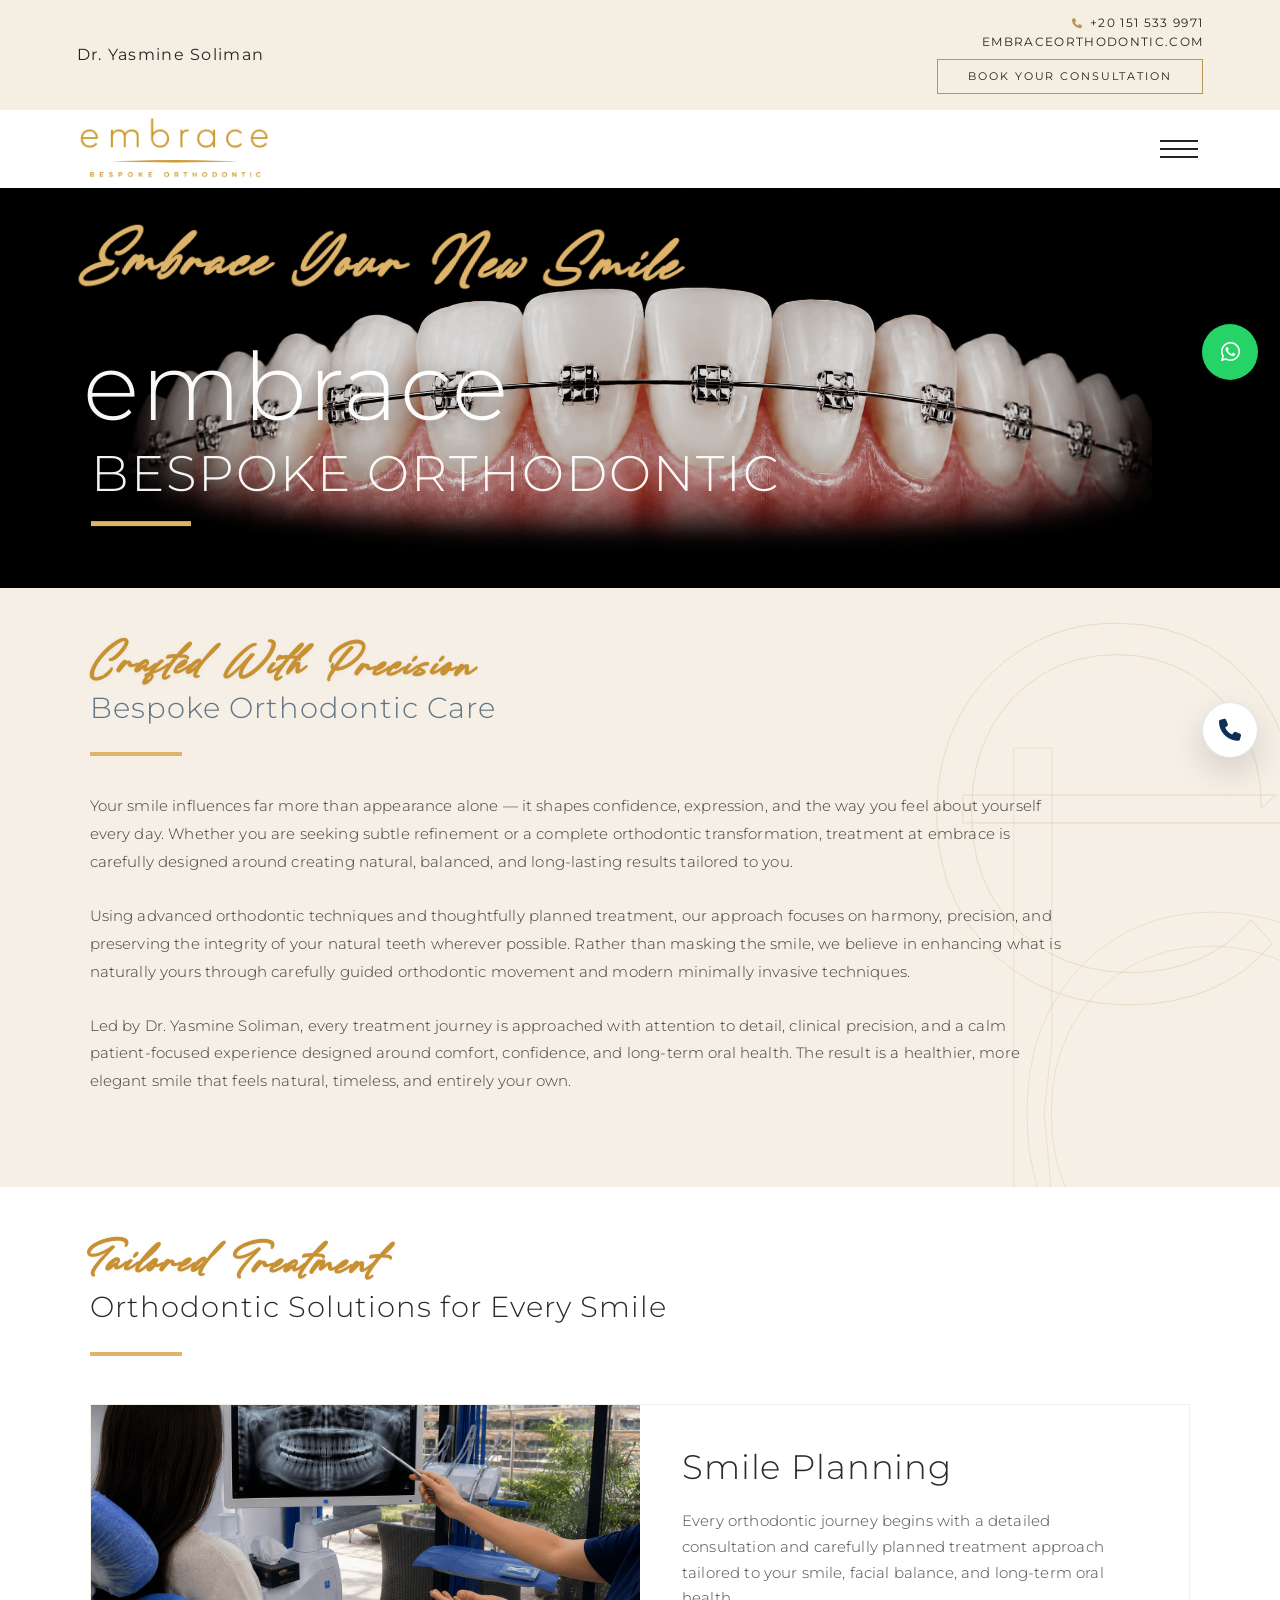
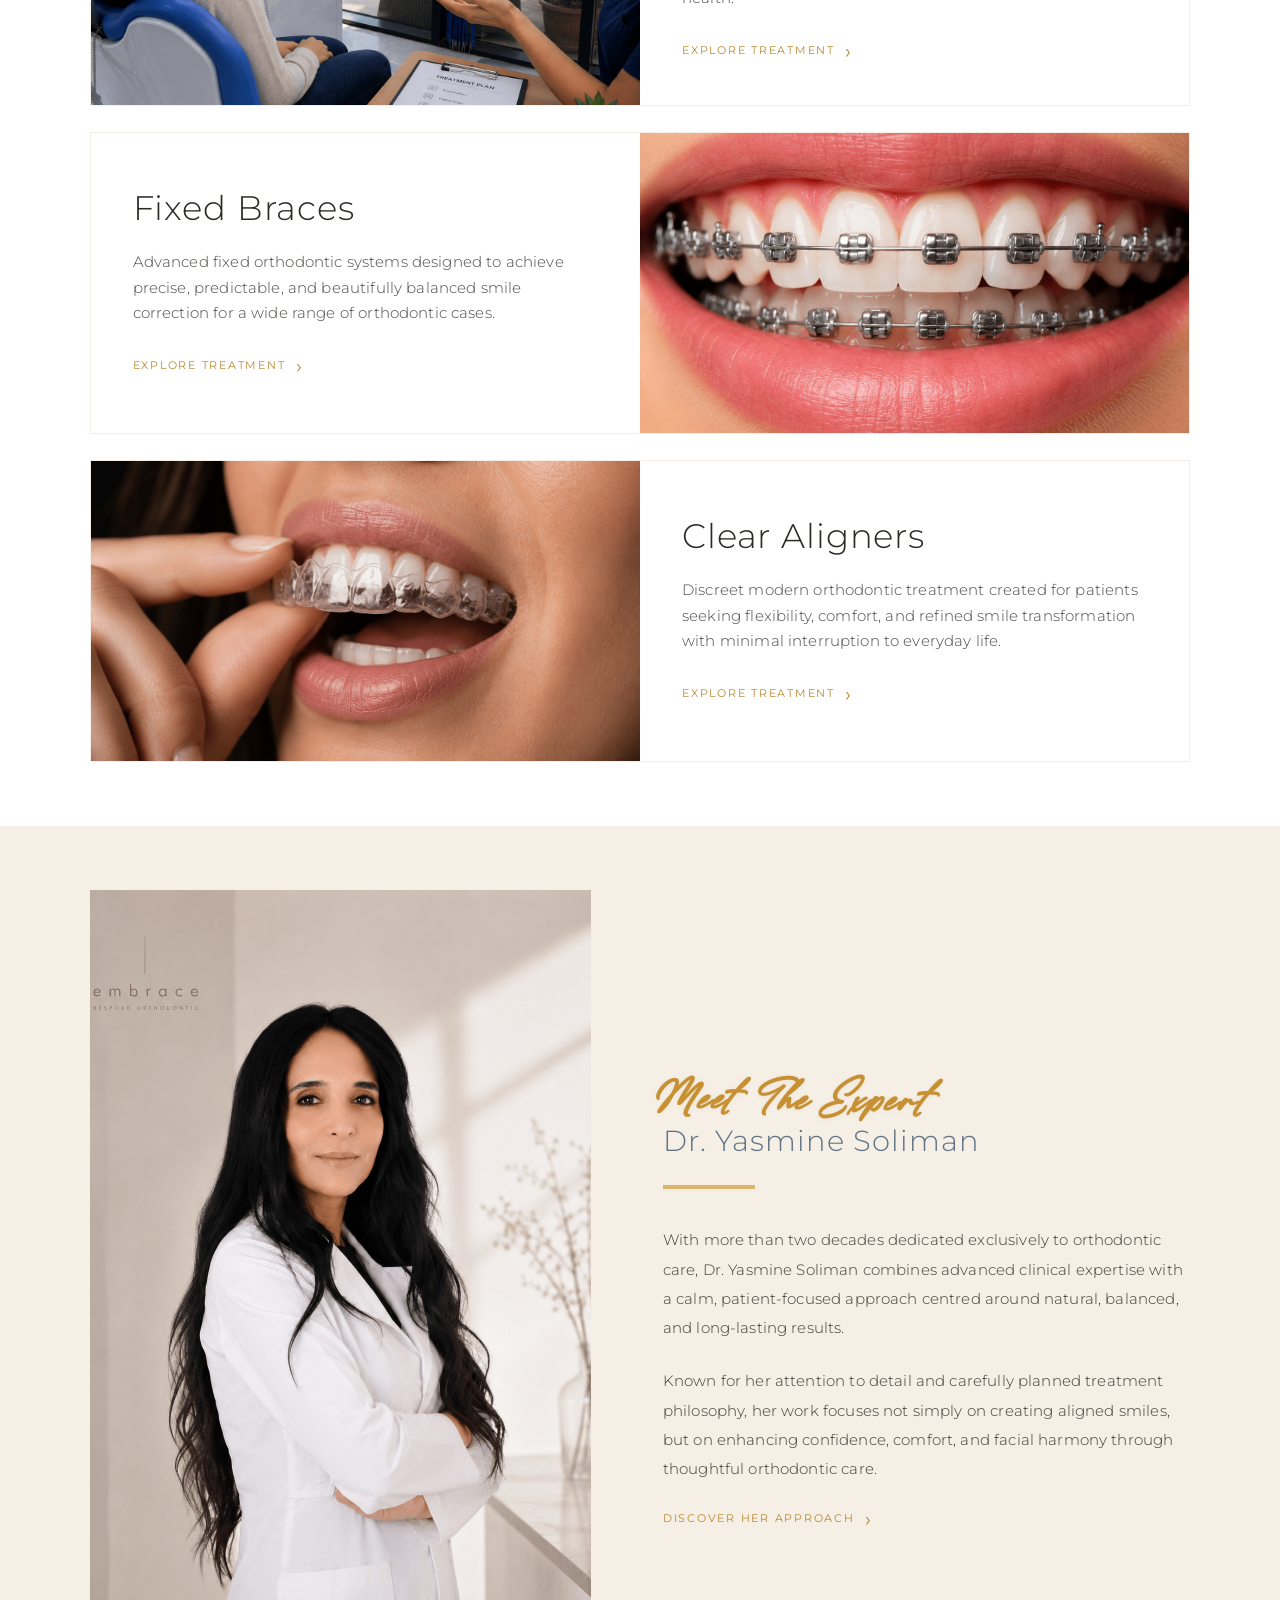
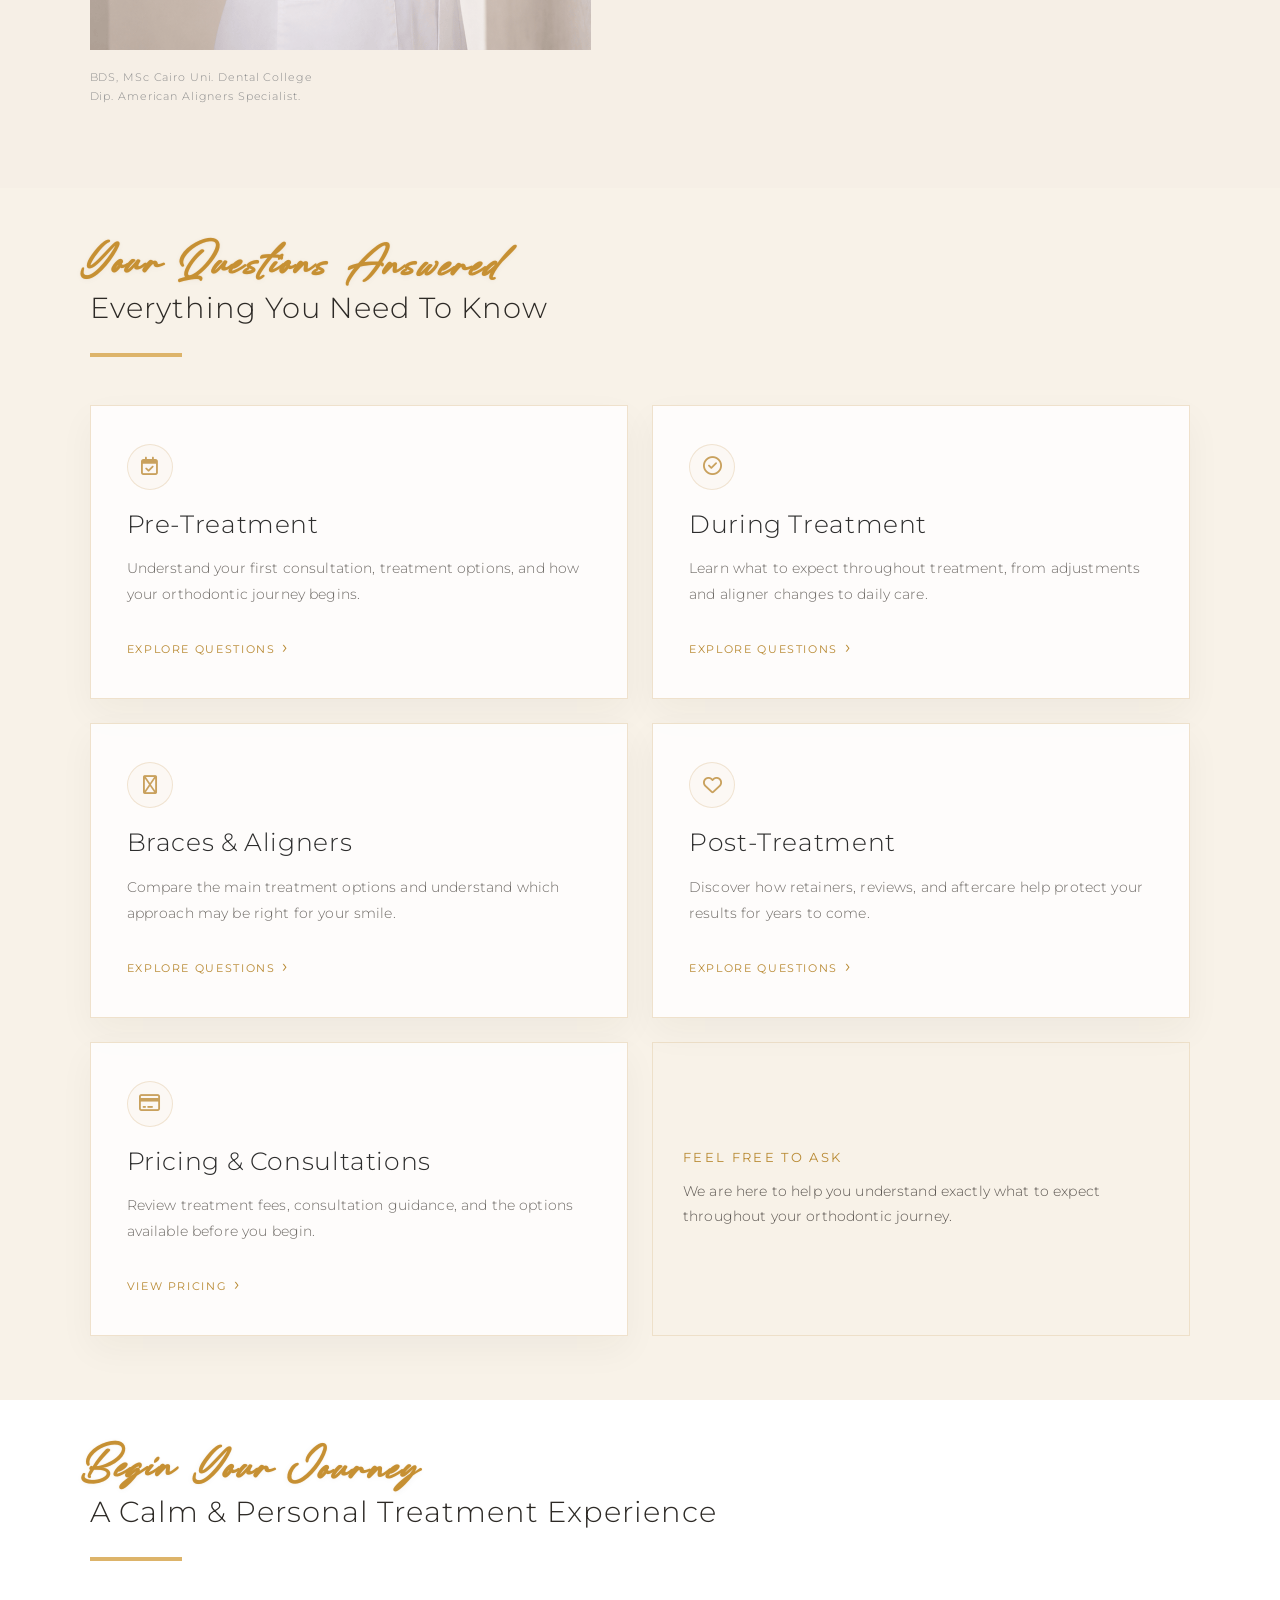
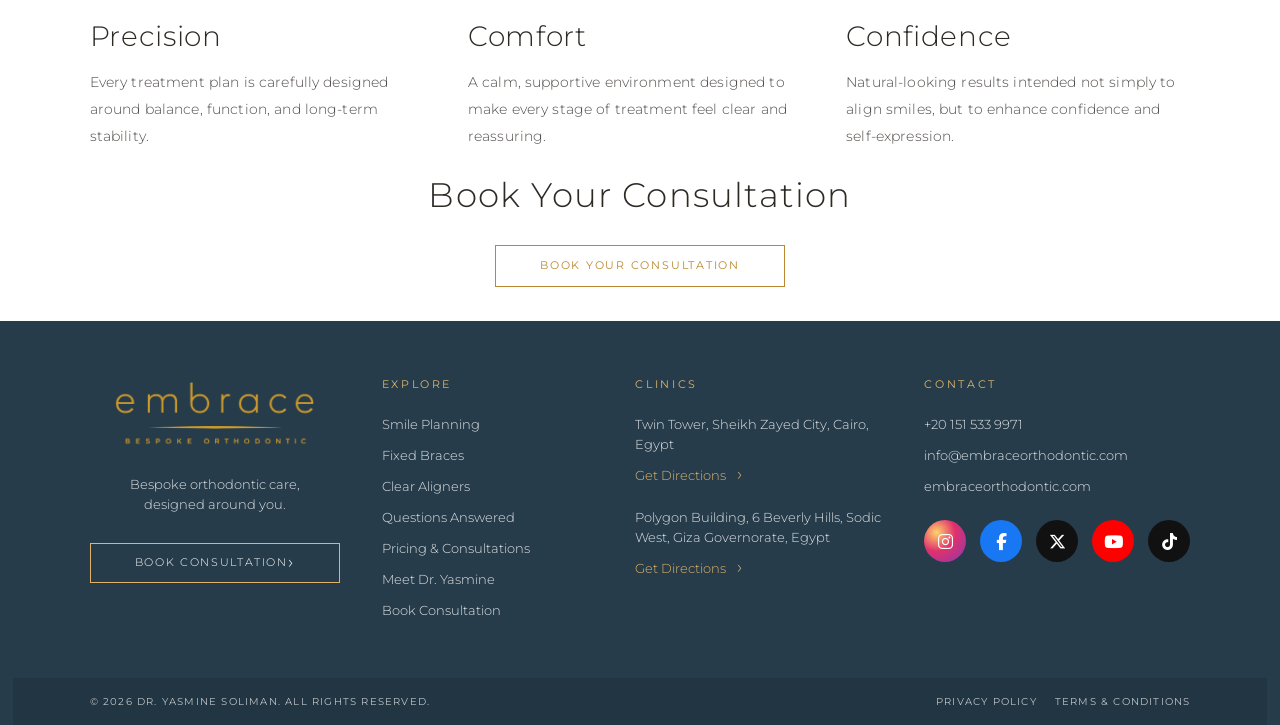
<file: index.html>
<!--

=========================================================

INDEX.HTML — LOCKED HOMEPAGE DESIGN

=========================================================

01. Document Head

02. Global Header - Burger menu

03. Floating Contact Buttons

04. Homepage Hero

05. Introduction Section

06. Treatment Pathways Section

07. Meet Dr. Yasmine Section

08. Questions Answered Section

09. Experience Closing Section

10. Final CTA Section

11. Homepage Steel Footer

12. Page Scripts

=========================================================

-->

<!DOCTYPE html>

<html lang="en">

<head>

  <meta charset="UTF-8" />

  <meta name="viewport" content="width=device-width, initial-scale=1.0" />

  <title>Embrace Bespoke Orthodontic | Dr. Yasmine Soliman</title>

  <link rel="stylesheet" href="design-system.css?v=22" />

  <link rel="stylesheet" href="style.css?v=122" />

  <link rel="stylesheet" href="home.css?v=168" />

  <link rel="preconnect" href="https://fonts.googleapis.com">

  <link rel="preconnect" href="https://fonts.gstatic.com" crossorigin>

  <link href="https://fonts.googleapis.com/css2?family=Montserrat:wght@200;300;400;500;600&family=Poppins:wght@200;300;400;500;600&display=swap" rel="stylesheet">

  <link rel="stylesheet" href="https://cdnjs.cloudflare.com/ajax/libs/font-awesome/6.5.0/css/all.min.css" />

</head>

<body class="home-page">

<!-- ================= 02. GLOBAL HEADER ================= -->

<header class="site-header">

  <div class="header-top">

    <a href="index.html?v=3" class="header-doctor-name" data-site-doctor-name>

  Dr. Yasmine Soliman

</a>

    <div class="header-contact header-contact-stacked">

      <a href="tel:+201280004688" class="header-phone-link" data-site-phone-link>

        <i class="fa-solid fa-phone"></i>

        <span data-site-phone>+20 128 000 4688</span>

      </a>

      <span data-site-domain>WWW.EMBRACEORTHODONTIC.COM</span>

      <a href="contact.html?v=3" class="header-consultation">BOOK YOUR CONSULTATION</a>

    </div>

  </div>

  <div class="header-main">

    <a href="index.html?v=3" class="site-logo" aria-label="Embrace Bespoke Orthodontic">

      <img src="embrace-clear.png?v=1" alt="Embrace Bespoke Orthodontic">

    </a>

    <button class="burger-btn" aria-label="Open menu" aria-expanded="false" onclick="toggleMenu()">

      <span></span>

      <span></span>

      <span></span>

    </button>

  </div>

</header>

<!-- =========================================================

    FULL SCREEN BURGER MENU

========================================================= -->

<div class="menu-overlay" id="menuOverlay">

  <div class="menu-orthodontic-line"></div>

  <div class="menu-inner">

    <div>

      <a href="index.html?v=3" class="menu-logo">

       <img src="embrace-clear.png?v=1" alt="Embrace Bespoke Orthodontic">

      </a>

      <nav class="menu-nav">

        <a href="index.html?v=3">Home</a>

        <a href="about.html?v=3">About</a>

        <a href="services.html?v=3">Services</a>

        <a href="pricing.html?v=1">Pricing</a>

        <a href="faq.html?v=60">FAQ</a>

        <a href="contact.html?v=3">Contact</a>

      </nav>

    </div>

    <div class="menu-bottom">

      <div>

        <strong>Contact</strong>

        <p data-site-phone>+20 128 000 4688</p>

        <p data-site-email>info@embraceorthodontic.com</p>

        <p data-site-domain>embraceorthodontic.com</p>

      </div>

      <div>

  <strong>Clinics</strong>

  <p data-site-primary-address>

    Twin Tower, Sheikh Zayed City, Cairo, Egypt

  </p>

  <p data-site-secondary-address>

    Polydent, Sheikh Zayed City, Cairo, Egypt

  </p>

</div>

    </div>

  </div>

</div>



<!-- ================= 03. FLOATING CONTACT BUTTONS ================= -->

<a href="https://wa.me/201280004688" class="floating-contact float-whatsapp" aria-label="WhatsApp" data-site-whatsapp-link>

  <i class="fab fa-whatsapp"></i>

</a>

<a href="tel:+201280004688" class="floating-contact float-call" aria-label="Call" data-site-phone-link>

  <i class="fa-solid fa-phone"></i>

</a>

<!-- ================= 04. HOMEPAGE HERO ================= -->

<section class="home-hero hero-reveal">

  <div class="home-hero-content">

    <p class="home-hero-script script-line">Embrace Your New Smile</p>

    <h1 class="home-hero-brand hero-title">embrace</h1>

    <p class="home-hero-subtitle hero-subtitle hero-title-line">Bespoke Orthodontic</p>

  </div>

</section>

<!-- ================= 05. INTRODUCTION SECTION ================= -->

<section class="home-intro-section">

  <div class="home-intro-inner">

    <p class="home-script-heading">Crafted With Precision</p>

    <h2>Bespoke Orthodontic Care</h2>

    <span class="home-gold-line"></span>

    <div class="home-intro-copy">

      <p>

        Your smile influences far more than appearance alone — it shapes confidence, expression, and the way you feel about yourself every day. Whether you are seeking subtle refinement or a complete orthodontic transformation, treatment at embrace is carefully designed around creating natural, balanced, and long-lasting results tailored to you.

      </p>

      <p>

        Using advanced orthodontic techniques and thoughtfully planned treatment, our approach focuses on harmony, precision, and preserving the integrity of your natural teeth wherever possible. Rather than masking the smile, we believe in enhancing what is naturally yours through carefully guided orthodontic movement and modern minimally invasive techniques.

      </p>

      <p>

        Led by Dr. Yasmine Soliman, every treatment journey is approached with attention to detail, clinical precision, and a calm patient-focused experience designed around comfort, confidence, and long-term oral health. The result is a healthier, more elegant smile that feels natural, timeless, and entirely your own.

      </p>

    </div>

  </div>

</section>

<!-- ================= 06. TREATMENT PATHWAYS SECTION ================= -->

<section class="home-treatment-section" id="treatments">

  <div class="home-section-heading">

    <p class="home-script-heading">Tailored Treatment</p>

    <h2>Orthodontic Solutions for Every Smile</h2>

    <span class="home-gold-line"></span>

  </div>

  <div class="home-treatment-list">

    <article class="home-treatment-panel">

      <div class="home-treatment-image">

        <img src="consultation.png" alt="Smile planning consultation">

      </div>

      <div class="home-treatment-content">

        <h3>Smile Planning</h3>

        <p>

          Every orthodontic journey begins with a detailed consultation and carefully planned treatment approach tailored to your smile, facial balance, and long-term oral health.

        </p>

        <a href="services.html?v=3#smile-planning" class="home-arrow-link">

          Explore Treatment

        </a>

      </div>

    </article>

    <article class="home-treatment-panel reverse">

      <div class="home-treatment-image">

        <img src="braces.png" alt="Fixed braces treatment">

      </div>

      <div class="home-treatment-content">

        <h3>Fixed Braces</h3>

        <p>

          Advanced fixed orthodontic systems designed to achieve precise, predictable, and beautifully balanced smile correction for a wide range of orthodontic cases.

        </p>

        <a href="services.html?v=3#fixed-braces" class="home-arrow-link">

          Explore Treatment

        </a>

      </div>

    </article>

    <article class="home-treatment-panel">

      <div class="home-treatment-image">

        <img src="aligners.png" alt="Clear aligners treatment">

      </div>

      <div class="home-treatment-content">

        <h3>Clear Aligners</h3>

        <p>

          Discreet modern orthodontic treatment created for patients seeking flexibility, comfort, and refined smile transformation with minimal interruption to everyday life.

        </p>

        <a href="services.html?v=3#clear-aligners" class="home-arrow-link">

          Explore Treatment

        </a>

      </div>

    </article>

  </div>

</section>

<!-- ================= 07. MEET DR. YASMINE SECTION ================= -->

<section class="home-doctor-section">

  <div class="home-doctor-inner">

   <div class="home-doctor-image">

  <img src="about-dr-yasmine.png" alt="Dr. Yasmine Soliman">

  <p class="home-doctor-credentials">

    BDS, MSc Cairo Uni. Dental College<br>

    Dip. American Aligners Specialist.

  </p>

</div>

    <div class="home-doctor-content">

      <p class="home-script-heading">Meet The Expert</p>
      <h2 data-site-doctor-name>Dr. Yasmine Soliman</h2>

      <span class="home-gold-line"></span>

      <p>

        With more than two decades dedicated exclusively to orthodontic care, Dr. Yasmine Soliman combines advanced clinical expertise with a calm, patient-focused approach centred around natural, balanced, and long-lasting results.

      </p>

      <p>

        Known for her attention to detail and carefully planned treatment philosophy, her work focuses not simply on creating aligned smiles, but on enhancing confidence, comfort, and facial harmony through thoughtful orthodontic care.

      </p>

      <a href="about.html?v=3" class="home-arrow-link">Discover Her Approach</a>

    </div>

  </div>

</section>

<!-- ================= 08. QUESTIONS ANSWERED SECTION ================= -->

<section class="home-questions-section" id="questions">

  <div class="home-section-heading">

    <p class="home-script-heading">Your Questions Answered</p>

    <h2>Everything You Need To Know</h2>

    <span class="home-gold-line"></span>

  </div>

  <div class="home-question-grid">

    <a href="faq.html?v=3" class="home-question-card">

      <i class="fa-regular fa-calendar-check"></i>

      <h3>Pre-Treatment</h3>

      <p>Understand your first consultation, treatment options, and how your orthodontic journey begins.</p>

      <span>Explore Questions</span>

    </a>

    <a href="faq.html?v=3" class="home-question-card">

      <i class="fa-regular fa-circle-check"></i>

      <h3>During Treatment</h3>

      <p>Learn what to expect throughout treatment, from adjustments and aligner changes to daily care.</p>

      <span>Explore Questions</span>

    </a>

    <a href="faq.html?v=3" class="home-question-card">

      <i class="fa-solid fa-teeth"></i>

      <h3>Braces & Aligners</h3>

      <p>Compare the main treatment options and understand which approach may be right for your smile.</p>

      <span>Explore Questions</span>

    </a>

    <a href="faq.html?v=3" class="home-question-card">

      <i class="fa-regular fa-heart"></i>

      <h3>Post-Treatment</h3>

      <p>Discover how retainers, reviews, and aftercare help protect your results for years to come.</p>

      <span>Explore Questions</span>

    </a>

    <a href="pricing.html?v=3" class="home-question-card">

      <i class="fa-regular fa-credit-card"></i>

      <h3>Pricing & Consultations</h3>

      <p>Review treatment fees, consultation guidance, and the options available before you begin.</p>

      <span>View Pricing</span>

  
    </a>

<div class="home-question-note">

  <strong>Feel free to ask</strong>

  <p>

    We are here to help you understand exactly what to expect throughout your orthodontic journey.

  </p>

</div>

</div>

</section>

<!-- ================= 09. EXPERIENCE CLOSING SECTION ================= -->

<section class="home-experience-section">

  <div class="home-section-heading">

    <p class="home-script-heading">Begin Your Journey</p>

    <h2>A Calm & Personal Treatment Experience</h2>

    <span class="home-gold-line"></span>

  </div>

  <div class="home-experience-grid">

    <div class="home-experience-item">

      <h3>Precision</h3>

      <p>Every treatment plan is carefully designed around balance, function, and long-term stability.</p>

    </div>

    <div class="home-experience-item">

      <h3>Comfort</h3>

      <p>A calm, supportive environment designed to make every stage of treatment feel clear and reassuring.</p>

    </div>

    <div class="home-experience-item">

      <h3>Confidence</h3>

      <p>Natural-looking results intended not simply to align smiles, but to enhance confidence and self-expression.</p>

    </div>

  </div>

</section>

<!-- ================= 10. FINAL CTA SECTION ================= -->

<section class="home-final-cta">

  <div class="home-final-cta-inner">

    <h2>Book Your Consultation</h2>

    <a href="contact.html?v=3" class="home-final-btn">

      BOOK YOUR CONSULTATION

    </a>

  </div>

</section>

<!-- ================= 11. HOMEPAGE STEEL FOOTER ================= -->

<footer class="home-footer">

  <div class="home-footer-inner">

    <!-- COLUMN 1 -->

    <div class="home-footer-column home-footer-brand">

      <a href="index.html?v=3" class="home-footer-logo">

        <img src="embrace-clear.png?v=1" alt="Embrace Bespoke Orthodontic">

      </a>

      <p>

        Bespoke orthodontic care,<br>

        designed around you.

      </p>

      <a href="contact.html?v=3" class="home-footer-cta">

        BOOK CONSULTATION

      </a>

    </div>

    <!-- COLUMN 2 -->

    <div class="home-footer-column">

      <h3>Explore</h3>

      <a href="services.html?v=4#smile-planning">Smile Planning</a>

      <a href="services.html?v=4#fixed-braces">Fixed Braces</a>

      <a href="services.html?v=4#clear-aligners">Clear Aligners</a>

      <a href="faq.html?v=3">Questions Answered</a>

      <a href="pricing.html?v=3">Pricing & Consultations</a>

      <a href="about.html?v=3">Meet Dr. Yasmine</a>

      <a href="contact.html?v=3">Book Consultation</a>

    </div>

    <!-- COLUMN 3 -->

    <div class="home-footer-column">

<h3>Clinics</h3>

<p data-site-primary-address>

  Twin Tower, Sheikh Zayed City, Cairo, Egypt

</p>

<a href="https://www.google.com/maps?q=Twin+Towers+Sheikh+Zayed+Cairo"

   target="_blank"

   rel="noopener"

   class="home-footer-map"

   data-site-primary-map-link>

   Get Directions

</a>

<p style="margin-top:22px;" data-site-secondary-address>

  Polydent, Sheikh Zayed City, Cairo, Egypt

</p>

<a href="https://maps.app.goo.gl/KwoF2sYUzkKgD4gw7?g_st=ic"

   target="_blank"

   rel="noopener"

   class="home-footer-map"

   data-site-secondary-map-link>

   Get Directions

</a>

    </div>

    <!-- COLUMN 4 -->

    <div class="home-footer-column">

      <h3>Contact</h3>

      <a href="tel:+201280004688" data-site-phone-link>

        <span data-site-phone>+20 128 000 4688</span>

      </a>

      <a href="mailto:info@embraceorthodontic.com" data-site-email>

        info@embraceorthodontic.com

      </a>

      <a href="https://embraceorthodontic.com" data-site-domain-link>

        <span data-site-domain>embraceorthodontic.com</span>
</a>

<div class="footer-socials home-footer-socials">

  <a href="https://www.instagram.com/" target="_blank" rel="noopener" class="icon instagram" aria-label="Instagram" data-site-instagram-link><i class="fab fa-instagram"></i></a>

  <a href="https://www.facebook.com/" target="_blank" rel="noopener" class="icon facebook" aria-label="Facebook" data-site-facebook-link><i class="fab fa-facebook-f"></i></a>

  <a href="https://x.com/" target="_blank" rel="noopener" class="icon twitter" aria-label="X" data-site-x-link><i class="fab fa-x-twitter"></i></a>

  <a href="https://www.youtube.com/" target="_blank" rel="noopener" class="icon youtube" aria-label="YouTube" data-site-youtube-link><i class="fab fa-youtube"></i></a>

  <a href="https://www.tiktok.com/" target="_blank" rel="noopener" class="icon tiktok" aria-label="TikTok" data-site-tiktok-link><i class="fab fa-tiktok"></i></a>

   </div>

        </div>

            </div>

<!-- BOTTOM BAR -->

  <div class="home-footer-bottom">

    <p data-site-footer>

      © 2026 EMBRACE ORTHODONTIC. ALL RIGHTS RESERVED.

    </p>

    <div class="home-footer-legal">

      <a href="#">PRIVACY POLICY</a>

      <a href="#">TERMS & CONDITIONS</a>

    </div>

  </div>

</footer>

<!-- ================= 12. PAGE SCRIPTS ================= -->

<script src="site-data.js?v=13"></script>

<script>

function toggleMenu() {

  const body = document.body;

  const burger = document.querySelector(".burger-btn");

  body.classList.toggle("menu-open");

  const isOpen = body.classList.contains("menu-open");

  if (burger) {

    burger.setAttribute("aria-expanded", isOpen ? "true" : "false");

  }

}

window.addEventListener("scroll", function() {

  if (window.scrollY > 80) {

    document.body.classList.add("is-scrolled");

  } else {

    document.body.classList.remove("is-scrolled");

  }

});

window.addEventListener("load", function() {

  const hero = document.querySelector(".hero-reveal");

  if (hero) {

    setTimeout(function() {

      hero.classList.add("animate");

    }, 300);

  }

  });

  document.addEventListener("DOMContentLoaded", function () {

  if (typeof SITE_DATA === "undefined") return;

  document.querySelectorAll("[data-site-doctor-name]").forEach(function (el) {

  el.textContent = SITE_DATA.brand.doctorName;

  });

  document.querySelectorAll("[data-site-email]").forEach(function (el) {

    el.textContent = SITE_DATA.contact.email;

    if (el.tagName.toLowerCase() === "a") {

      el.href = "mailto:" + SITE_DATA.contact.email;

    }

  });

  document.querySelectorAll("[data-site-phone]").forEach(function (el) {

    el.textContent = SITE_DATA.contact.phoneDisplay;

  });

  document.querySelectorAll("[data-site-phone-link]").forEach(function (el) {

    el.href = "tel:" + SITE_DATA.contact.phoneRaw;

  });

  document.querySelectorAll("[data-site-whatsapp-link]").forEach(function (el) {

    el.href = SITE_DATA.contact.whatsappUrl;

  });

  document.querySelectorAll("[data-site-primary-address]").forEach(function (el) {

  el.textContent = SITE_DATA.locations.primary.fullAddress;

  });

  document.querySelectorAll("[data-site-secondary-address]").forEach(function (el) {

  el.textContent = SITE_DATA.locations.secondary.fullAddress;

  });

    document.querySelectorAll("[data-site-primary-map-link]").forEach(function (el) {

  el.href = SITE_DATA.locations.primary.googleMapsUrl;

  });

    document.querySelectorAll("[data-site-secondary-map-link]").forEach(function (el) {

  el.href = SITE_DATA.locations.secondary.googleMapsUrl;

  });

  document.querySelectorAll("[data-site-instagram-link]").forEach(function (el) {

  el.href = SITE_DATA.social.instagram;

  });

      document.querySelectorAll("[data-site-tiktok-link]").forEach(function (el) {

  el.href = SITE_DATA.social.tiktok;

  });

  document.querySelectorAll("[data-site-facebook-link]").forEach(function (el) {

  el.href = SITE_DATA.social.facebook;

  });

  document.querySelectorAll("[data-site-x-link]").forEach(function (el) {

  el.href = SITE_DATA.social.x || SITE_DATA.social.twitter;

  });

  document.querySelectorAll("[data-site-youtube-link]").forEach(function (el) {

  el.href = SITE_DATA.social.youtube;

  });

  document.querySelectorAll("[data-site-domain]").forEach(function (el) {

    el.textContent = SITE_DATA.website.domain;

  });

  document.querySelectorAll("[data-site-domain-link]").forEach(function (el) {

    el.href = SITE_DATA.website.liveUrl;

  });

  document.querySelectorAll("[data-site-footer]").forEach(function (el) {

    el.textContent = SITE_DATA.footer.copyrightText;

  });

});

</script>

</body>

</html>
</file>
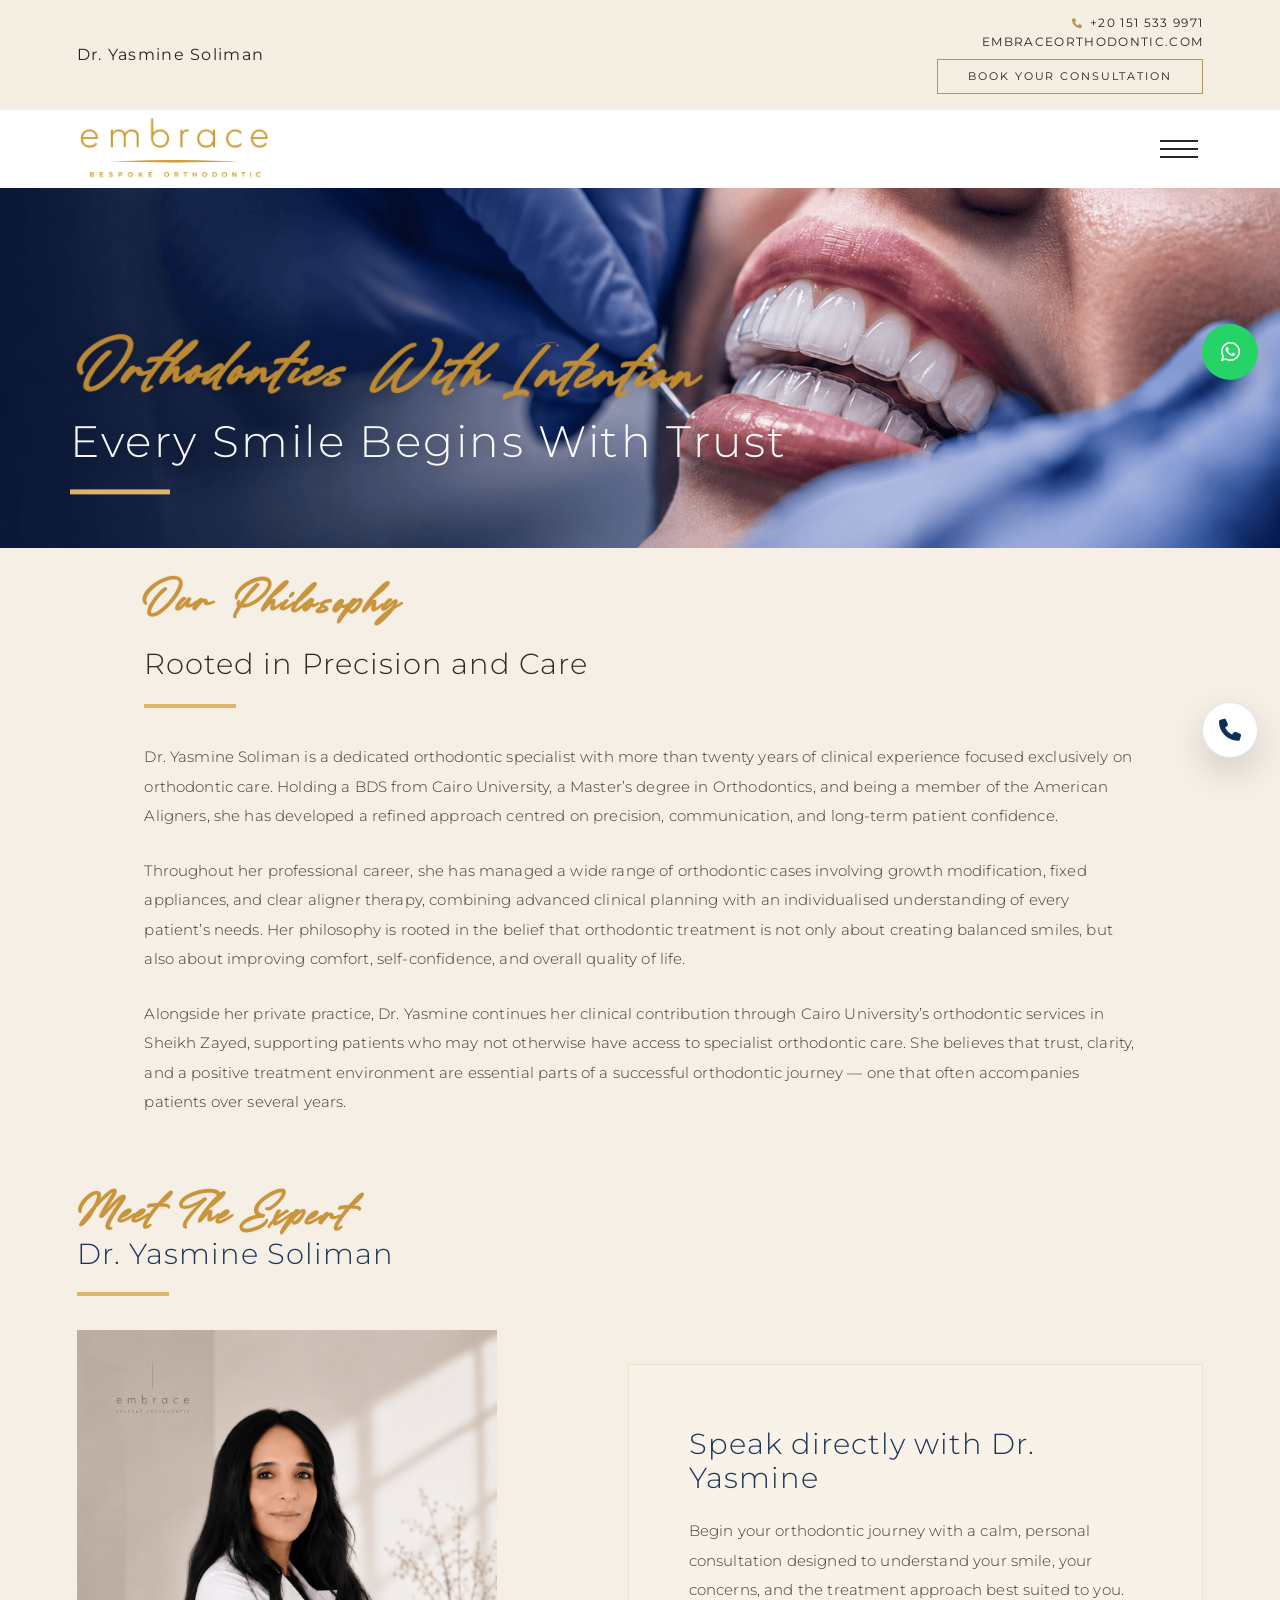
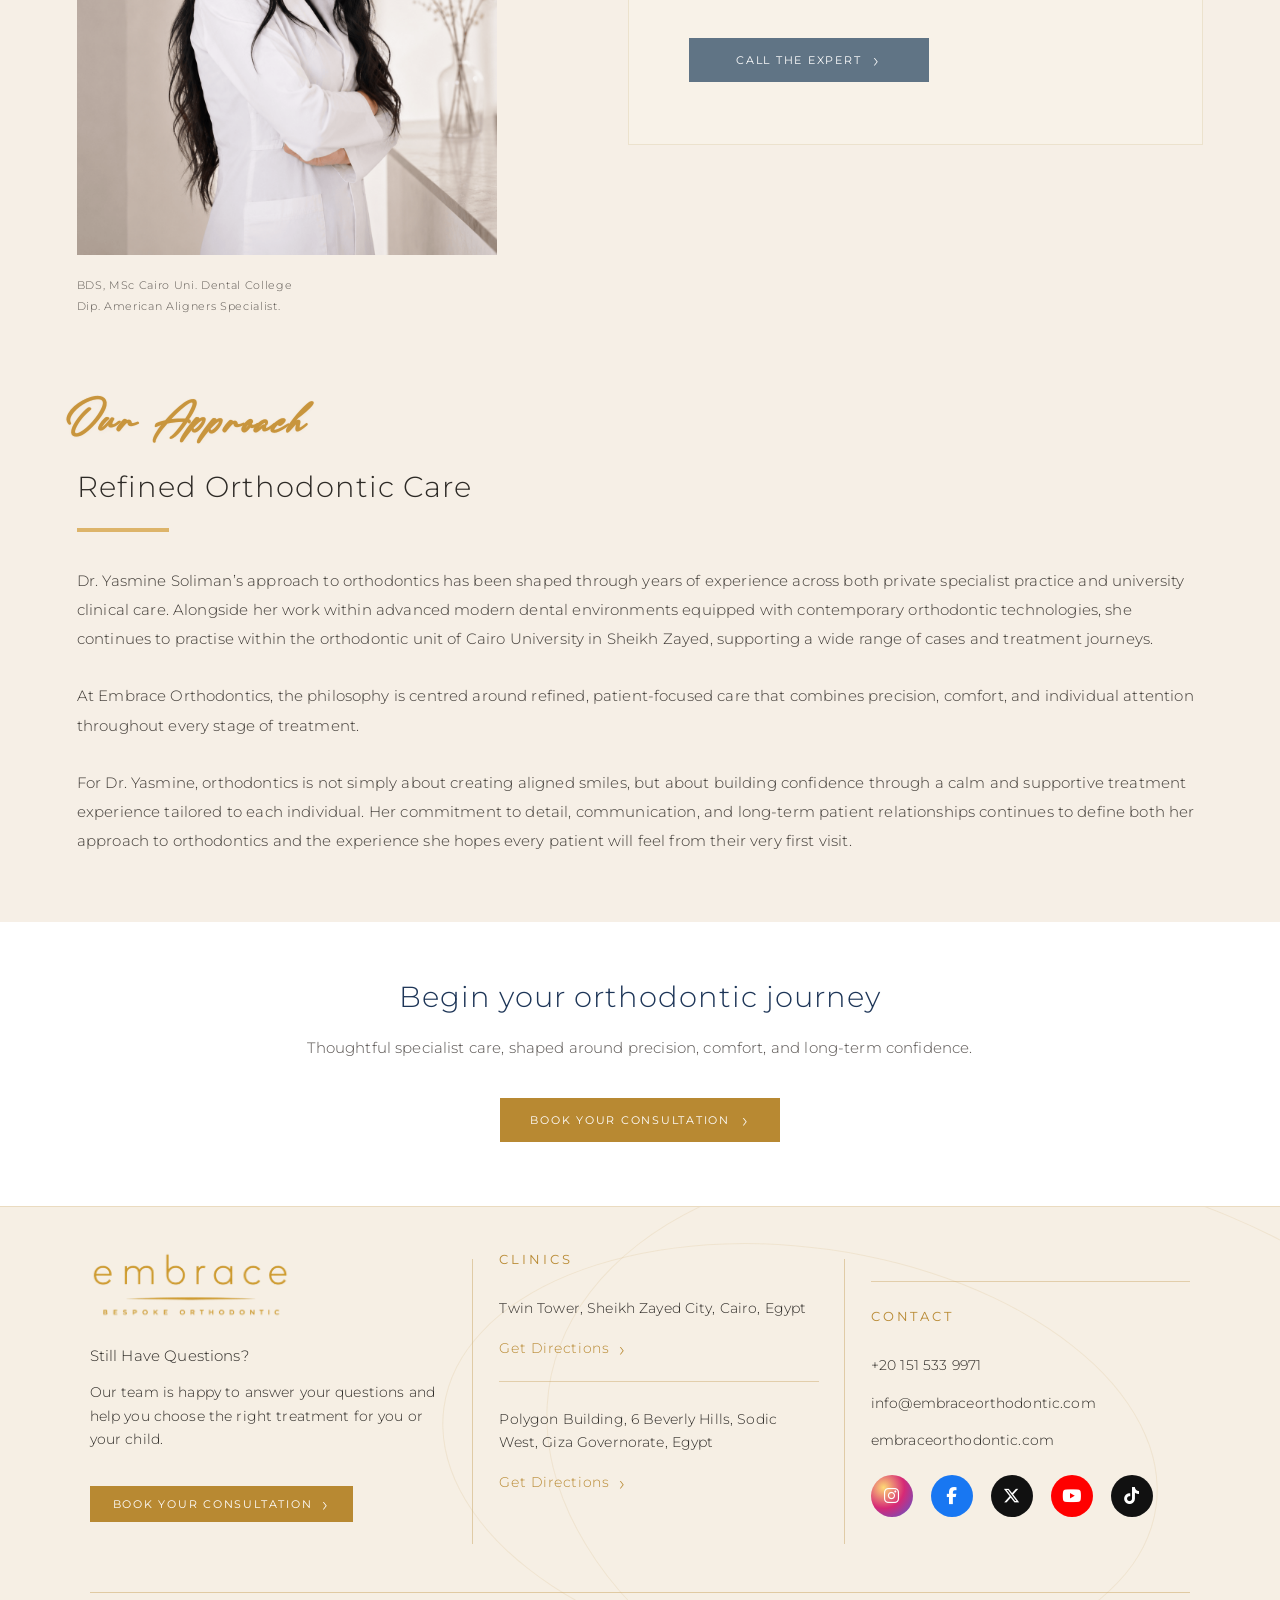
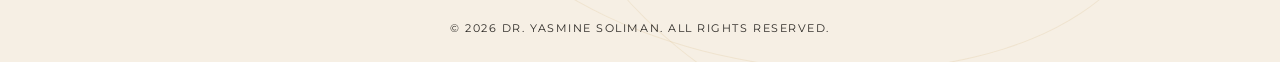
<file: about.html>
<!--

=========================================================

ABOUT.HTML — LOCKED GLOBAL DESIGN

=========================================================

01. Document Head

02. Global Header - Burger menu - Floating buttons

03. Hero Section

04. Philosophy + Doctor CTA Section

05. Refined Approach Section

06. Final CTA Section

07. Global Footer

08. Page Scripts

=========================================================

-->

<!DOCTYPE html>

<html lang="en">

<head>

  <meta charset="UTF-8" />

  <meta name="viewport" content="width=device-width, initial-scale=1.0" />

  <title>About | Dr. Yasmine Soliman</title>

  <!-- ================= CSS FILES ================= -->

  <link rel="stylesheet" href="design-system.css?v=18" />

  <link rel="stylesheet" href="style.css?v=146" />

  <link rel="stylesheet" href="about.css?v=92" />

  <!-- ================= SITE DATA ================= -->

  <script src="site-data.js?v=15"></script>

  <!-- ================= GOOGLE FONTS ================= -->

  <link rel="preconnect" href="https://fonts.googleapis.com">

  <link rel="preconnect" href="https://fonts.gstatic.com" crossorigin>

  <link href="https://fonts.googleapis.com/css2?family=Montserrat:wght@200;300;400;500;600&family=Poppins:wght@200;300;400;500;600&display=swap" rel="stylesheet">

  <!-- ================= ICONS ================= -->

  <link rel="stylesheet" href="https://cdnjs.cloudflare.com/ajax/libs/font-awesome/6.5.0/css/all.min.css" />

</head>

<body class="about-page">

<!-- ================= 02. GLOBAL HEADER - BURGER MENU - FLOATING BUTTONS ================= -->

<header class="site-header">

  <div class="header-top">

    <a href="index.html?v=3" class="header-doctor-name" data-site-doctor-name>Dr. Yasmine Soliman</a>

    <div class="header-contact header-contact-stacked">

      <a href="tel:+201515339971" class="header-phone-link" data-site-phone-link>

        <i class="fa-solid fa-phone"></i>

        <span data-site-phone>+20 151 533 9971</span>

      </a>

      <span data-site-domain>WWW.EMBRACEORTHODONTIC.COM</span>

      <a href="contact.html?v=3" class="header-consultation">BOOK YOUR CONSULTATION</a>

    </div>

  </div>

  <div class="header-main">

    <a href="index.html?v=3" class="site-logo" aria-label="Embrace Bespoke Orthodontic">

      <img src="embrace-clear.png?v=1" alt="Embrace Bespoke Orthodontic">

    </a>

    <button class="burger-btn" aria-label="Open menu" aria-expanded="false" onclick="toggleMenu()">

      <span></span>

      <span></span>

      <span></span>

    </button>

  </div>

</header>

<div class="menu-overlay" id="menuOverlay">

  <div class="menu-orthodontic-line"></div>

  <div class="menu-inner">

    <div>

      <a href="index.html?v=3" class="menu-logo">

        <img src="embrace-clear.png?v=1" alt="Embrace Bespoke Orthodontic">

      </a>

      <nav class="menu-nav">

        <a href="index.html?v=3">Home</a>

        <a href="about.html?v=3">About</a>

        <a href="services.html?v=3">Services</a>

        <a href="pricing.html?v=1">Pricing</a>

        <a href="faq.html?v=60">FAQ</a>

        <a href="contact.html?v=3">Contact</a>

      </nav>

    </div>

    <div class="menu-bottom">

      <div>

        <strong>Contact</strong>

        <p data-site-phone>+20 151 533 9971</p>

        <p data-site-email>info@embraceorthodontic.com</p>

        <p data-site-domain>embraceorthodontic.com</p>

      </div>

      <div>

        <strong>Clinics</strong>

        <p data-site-primary-address>Twin Tower, Sheikh Zayed City, Cairo, Egypt</p>

        <p data-site-secondary-address>Polygon Building, 6 Beverly Hills, Sodic West, Giza Governorate, Egypt</p>

      </div>

    </div>

  </div>

</div>

<a href="https://wa.me/201515339971" class="floating-contact float-whatsapp" aria-label="WhatsApp" data-site-whatsapp-link>

  <i class="fab fa-whatsapp"></i>

</a>

<a href="tel:+201515339971" class="floating-contact float-call" aria-label="Call" data-site-phone-link>

  <i class="fa-solid fa-phone"></i>

</a>

<!-- ================= 03. HERO SECTION ================= -->

<section class="about-hero hero-reveal">

  <div class="about-hero-content">

    <p class="about-hero-script script-line global-hero-script">Orthodontics With Intention</p>

    <h1 class="hero-title hero-title-line global-hero-title">Every Smile Begins With Trust</h1>

  </div>

</section>

<!-- ================= 04. PHILOSOPHY + DOCTOR CTA SECTION ================= -->

<section class="about-main-white">

  <div class="about-philosophy-panel">

    <div class="about-philosophy-inner">

      <p class="about-section-script global-section-script">Our Philosophy</p>

      <h2 class="global-section-title">Rooted in Precision and Care</h2>

      <span class="about-section-line global-gold-line"></span>

      <p class="global-body-copy">

        Dr. Yasmine Soliman is a dedicated orthodontic specialist with more than twenty years of clinical experience focused exclusively on orthodontic care. Holding a BDS from Cairo University, a Master’s degree in Orthodontics, and being a member of the American Aligners, she has developed a refined approach centred on precision, communication, and long-term patient confidence.

      </p>

      <p class="global-body-copy">

        Throughout her professional career, she has managed a wide range of orthodontic cases involving growth modification, fixed appliances, and clear aligner therapy, combining advanced clinical planning with an individualised understanding of every patient’s needs. Her philosophy is rooted in the belief that orthodontic treatment is not only about creating balanced smiles, but also about improving comfort, self-confidence, and overall quality of life.

      </p>

      <p class="global-body-copy">

        Alongside her private practice, Dr. Yasmine continues her clinical contribution through Cairo University’s orthodontic services in Sheikh Zayed, supporting patients who may not otherwise have access to specialist orthodontic care. She believes that trust, clarity, and a positive treatment environment are essential parts of a successful orthodontic journey — one that often accompanies patients over several years.

      </p>

    </div>

  </div>

  <div class="about-doctor-section">

    <div class="about-doctor-card">

      <p class="about-doctor-script global-section-script">Meet  The  Expert</p>

      <h2 class="global-section-title">Dr. Yasmine Soliman</h2>

      <span class="about-section-line global-gold-line"></span>

      <div class="about-doctor-image-wrap">

        <img src="about-dr-yasmine.png" alt="Dr. Yasmine Soliman">

      </div>

      <p class="about-doctor-honours">

        BDS, MSc Cairo Uni. Dental College<br>

        Dip. American Aligners Specialist.

      </p>

    </div>

    <div class="about-consult-box">

      <h3 class="global-section-title">Speak directly with Dr. Yasmine</h3>

      <p class="global-body-copy">

        Begin your orthodontic journey with a calm, personal consultation designed to understand your smile, your concerns, and the treatment approach best suited to you.

      </p>

      <a href="contact.html?v=3" class="about-consult-btn global-button">CALL THE EXPERT</a>

    </div>

  </div>

</section>

<!-- ================= 05. REFINED APPROACH SECTION ================= -->

<section class="about-refined-section">

  <div class="about-refined-inner">

    <p class="about-section-script global-section-script">Our Approach</p>

    <h2 class="global-section-title">Refined Orthodontic Care</h2>

    <span class="about-section-line global-gold-line"></span>

    <p class="global-body-copy">

      Dr. Yasmine Soliman’s approach to orthodontics has been shaped through years of experience across both private specialist practice and university clinical care. Alongside her work within advanced modern dental environments equipped with contemporary orthodontic technologies, she continues to practise within the orthodontic unit of Cairo University in Sheikh Zayed, supporting a wide range of cases and treatment journeys.

    </p>

    <p class="global-body-copy">

      At Embrace Orthodontics, the philosophy is centred around refined, patient-focused care that combines precision, comfort, and individual attention throughout every stage of treatment.

    </p>

    <p class="global-body-copy">

      For Dr. Yasmine, orthodontics is not simply about creating aligned smiles, but about building confidence through a calm and supportive treatment experience tailored to each individual. Her commitment to detail, communication, and long-term patient relationships continues to define both her approach to orthodontics and the experience she hopes every patient will feel from their very first visit.

    </p>

  </div>

</section>

<!-- ================= 06. FINAL CTA SECTION ================= -->

<section class="about-final-cta">

  <div class="about-final-cta-inner">

    <h2 class="global-section-title">Begin your orthodontic journey</h2>

    <p class="global-body-copy">

      Thoughtful specialist care, shaped around precision, comfort, and long-term confidence.

    </p>

    <a href="contact.html?v=3" class="about-final-btn global-button">BOOK YOUR CONSULTATION</a>

  </div>

</section>

<!-- ================= 07. GLOBAL FOOTER ================= -->

<footer class="site-footer">

  <div class="footer-inner">

    <div class="footer-brand">

      <a href="index.html?v=3" class="footer-logo">

        <img src="embrace-clear.png?v=1" alt="Embrace Bespoke Orthodontic">

      </a>

      <p class="footer-question">Still Have Questions?</p>

      <p>

        Our team is happy to answer your questions and help you choose the right treatment for you or your child.

      </p>

      <a href="contact.html?v=3" class="footer-cta">BOOK YOUR CONSULTATION</a>

    </div>

<div class="footer-column">

  <h3>Clinics</h3>

  <div class="footer-clinic">

    <p data-site-primary-address>Twin Tower, Sheikh Zayed City, Cairo, Egypt</p>

    <a href="https://www.google.com/maps?q=Twin+Towers+Sheikh+Zayed+Cairo"

       target="_blank"

       rel="noopener"

       class="footer-map"

       data-site-primary-map-link>

       Get Directions

    </a>

  </div>

  <div class="footer-clinic">

    <p data-site-secondary-address>Polygon Building, 6 Beverly Hills, Sodic West, Giza Governorate, Egypt</p>

    <a href="https://maps.app.goo.gl/KwoF2sYUzkKgD4gw7?g_st=ic"

       target="_blank"

       rel="noopener"

       class="footer-map"

       data-site-secondary-map-link>

       Get Directions

    </a>

  </div>

</div>
    <div class="footer-column">

      <h3>Contact</h3>

      <p data-site-phone>+20 151 533 9971</p>

      <p data-site-email>info@embraceorthodontic.com</p>

      <p data-site-domain>embraceorthodontic.com</p>

   <div class="footer-socials">

  <a href="https://www.instagram.com/" target="_blank" rel="noopener" class="icon instagram" aria-label="Instagram" data-site-instagram-link><i class="fab fa-instagram"></i></a>

  <a href="https://www.facebook.com/EmbraceOrthodontic" target="_blank" rel="noopener" class="icon facebook" aria-label="Facebook" data-site-facebook-link><i class="fab fa-facebook-f"></i></a>

  <a href="https://x.com/" target="_blank" rel="noopener" class="icon twitter" aria-label="X" data-site-x-link><i class="fab fa-x-twitter"></i></a>

  <a href="https://www.youtube.com/" target="_blank" rel="noopener" class="icon youtube" aria-label="YouTube" data-site-youtube-link><i class="fab fa-youtube"></i></a>

  <a href="https://www.tiktok.com/" target="_blank" rel="noopener" class="icon tiktok" aria-label="TikTok" data-site-tiktok-link><i class="fab fa-tiktok"></i></a>

</div>

    </div>

  </div>

  <div class="footer-bottom">

    <span data-site-footer>© 2026 EMBRACE ORTHODONTIC. ALL RIGHTS RESERVED.</span>

  </div>

</footer>

<!-- ================= 08. PAGE SCRIPTS ================= -->

<script>

function toggleMenu() {

  const body = document.body;

  const burger = document.querySelector(".burger-btn");

  body.classList.toggle("menu-open");

  const isOpen = body.classList.contains("menu-open");

  if (burger) {

    burger.setAttribute("aria-expanded", isOpen ? "true" : "false");

  }

}

window.addEventListener("scroll", function() {

  if (window.scrollY > 80) {

    document.body.classList.add("is-scrolled");

  } else {

    document.body.classList.remove("is-scrolled");

  }

});

window.addEventListener("load", function() {

  const hero = document.querySelector(".hero-reveal");

  if (hero) {

    setTimeout(function() {

      hero.classList.add("animate");

    }, 300);

  }

});

document.addEventListener("DOMContentLoaded", function () {

  if (typeof SITE_DATA === "undefined") return;

  function getClinicName(location) {

    if (!location) return "";

    return location.clinicName || location.name || "";

  }

  function getClinicAddress(location) {

    if (!location) return "";

    const clinicName = getClinicName(location).trim().toLowerCase();

    const addressParts = [

      location.addressLine1,

      location.addressLine2,

      location.city,

      location.country

    ].filter(function (part) {

      if (!part) return false;

      return part.trim().toLowerCase() !== clinicName;

    });

    return addressParts.join(", ") || location.fullAddress || "";

  }

  document.querySelectorAll("[data-site-doctor-name]").forEach(function (el) {

    el.textContent = SITE_DATA.brand.doctorName;

  });

  document.querySelectorAll("[data-site-email]").forEach(function (el) {

    el.textContent = SITE_DATA.contact.email;

    if (el.tagName.toLowerCase() === "a") {

      el.href = "mailto:" + SITE_DATA.contact.email;

    }

  });

  document.querySelectorAll("[data-site-phone]").forEach(function (el) {

    el.textContent = SITE_DATA.contact.phoneDisplay;

  });

  document.querySelectorAll("[data-site-phone-link]").forEach(function (el) {

    el.href = SITE_DATA.contact.phoneHref || "tel:" + SITE_DATA.contact.phoneRaw;

  });

  document.querySelectorAll("[data-site-whatsapp-link]").forEach(function (el) {

    el.href = SITE_DATA.contact.whatsappUrl;

  });

  document.querySelectorAll("[data-site-primary-address]").forEach(function (el) {

    el.textContent = SITE_DATA.locations.primary.fullAddress;

  });

  document.querySelectorAll("[data-site-secondary-address]").forEach(function (el) {

    el.textContent = SITE_DATA.locations.secondary.fullAddress;

  });

  document.querySelectorAll("[data-site-primary-clinic-name]").forEach(function (el) {

    el.textContent = getClinicName(SITE_DATA.locations.primary);

  });

  document.querySelectorAll("[data-site-secondary-clinic-name]").forEach(function (el) {

    el.textContent = getClinicName(SITE_DATA.locations.secondary);

  });

  document.querySelectorAll("[data-site-primary-clinic-address]").forEach(function (el) {

    el.textContent = getClinicAddress(SITE_DATA.locations.primary);

  });

  document.querySelectorAll("[data-site-secondary-clinic-address]").forEach(function (el) {

    el.textContent = getClinicAddress(SITE_DATA.locations.secondary);

  });

  document.querySelectorAll("[data-site-instagram-link]").forEach(function (el) {

    el.href = SITE_DATA.social.instagram;

  });

  document.querySelectorAll("[data-site-facebook-link]").forEach(function (el) {

    el.href = SITE_DATA.social.facebook;

  });

  document.querySelectorAll("[data-site-x-link]").forEach(function (el) {

    el.href = SITE_DATA.social.x || SITE_DATA.social.twitter;

  });

  document.querySelectorAll("[data-site-youtube-link]").forEach(function (el) {

    el.href = SITE_DATA.social.youtube;

  });

  document.querySelectorAll("[data-site-tiktok-link]").forEach(function (el) {

    el.href = SITE_DATA.social.tiktok;

  });

  document.querySelectorAll("[data-site-primary-map-link]").forEach(function (el) {

    el.href = SITE_DATA.locations.primary.googleMapsUrl;

    el.target = "_blank";

    el.rel = "noopener";

  });

  document.querySelectorAll("[data-site-secondary-map-link]").forEach(function (el) {

    el.href = SITE_DATA.locations.secondary.googleMapsUrl;

    el.target = "_blank";

    el.rel = "noopener";

  });

  document.querySelectorAll("[data-site-domain]").forEach(function (el) {

    el.textContent = SITE_DATA.website.domain;

  });

  document.querySelectorAll("[data-site-footer]").forEach(function (el) {

    el.textContent = SITE_DATA.footer.copyrightText;

  });

});

</script>

</body>

</html>
</file>
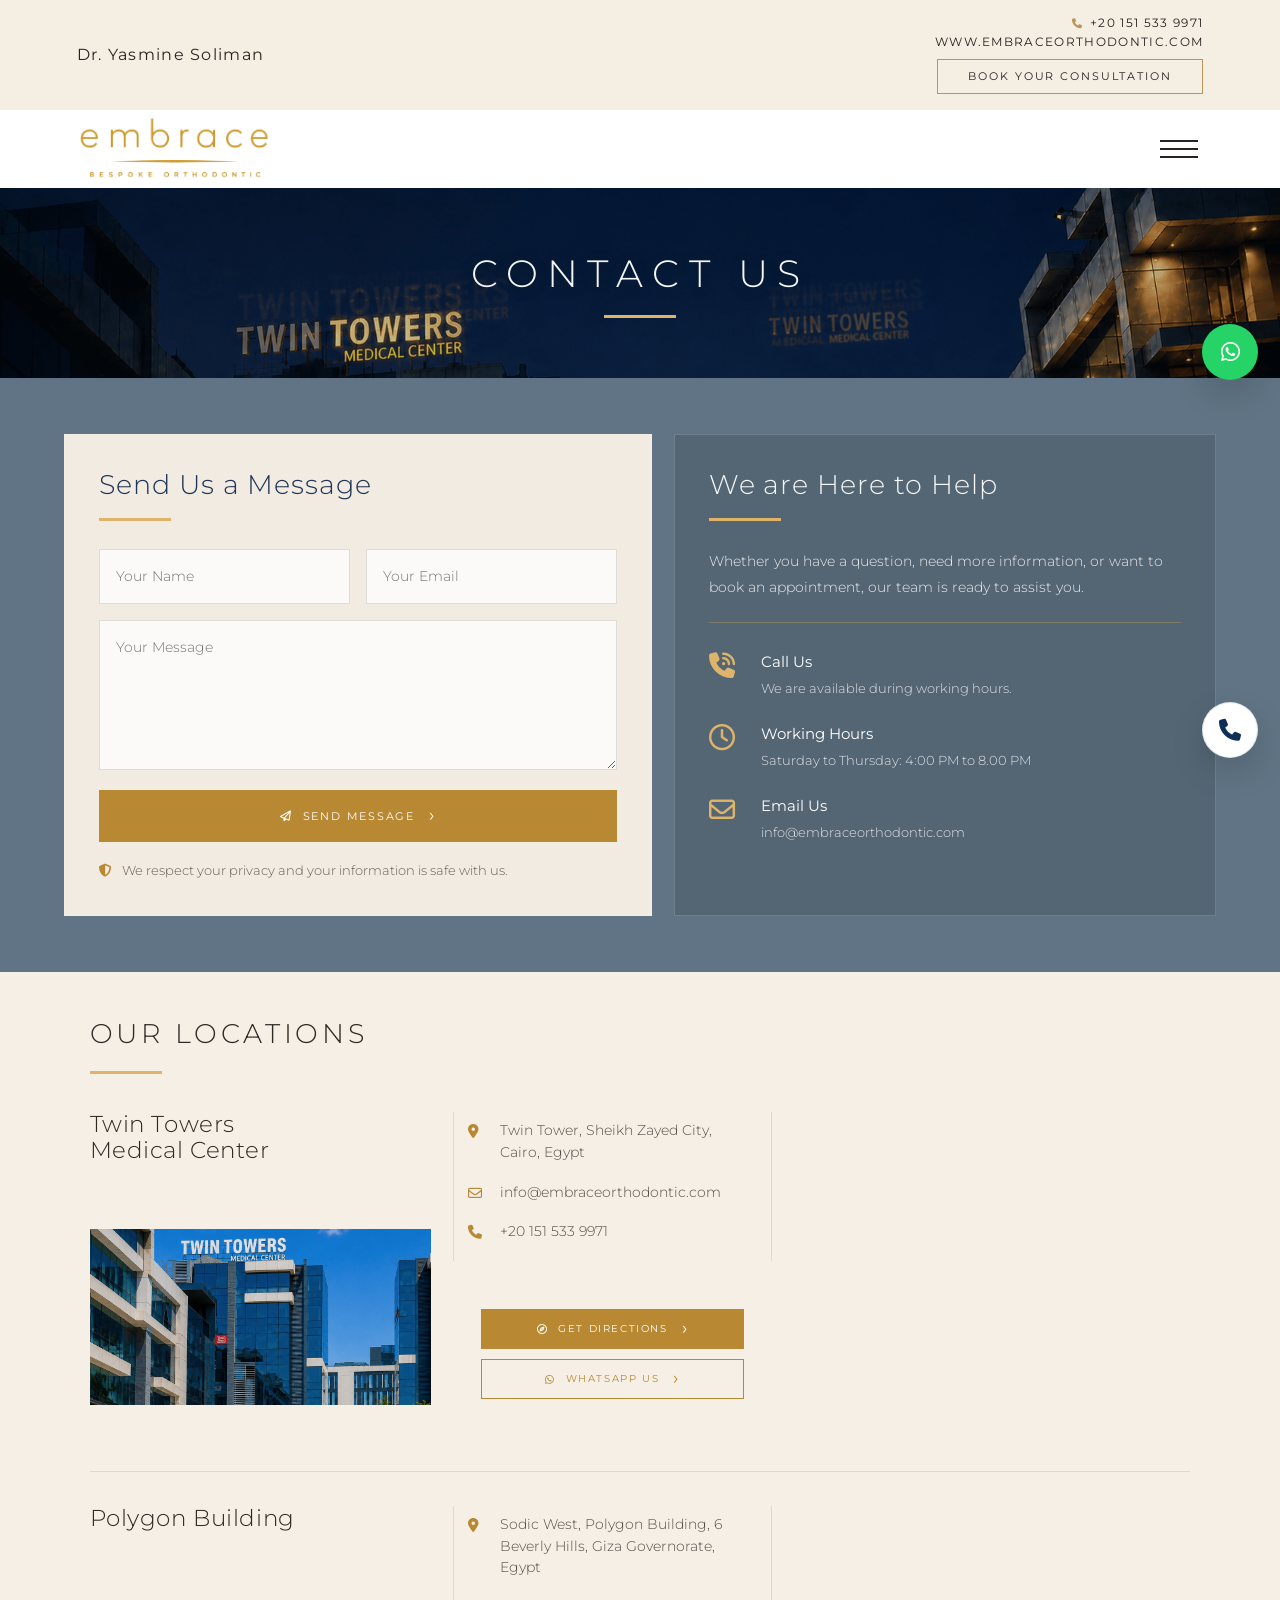
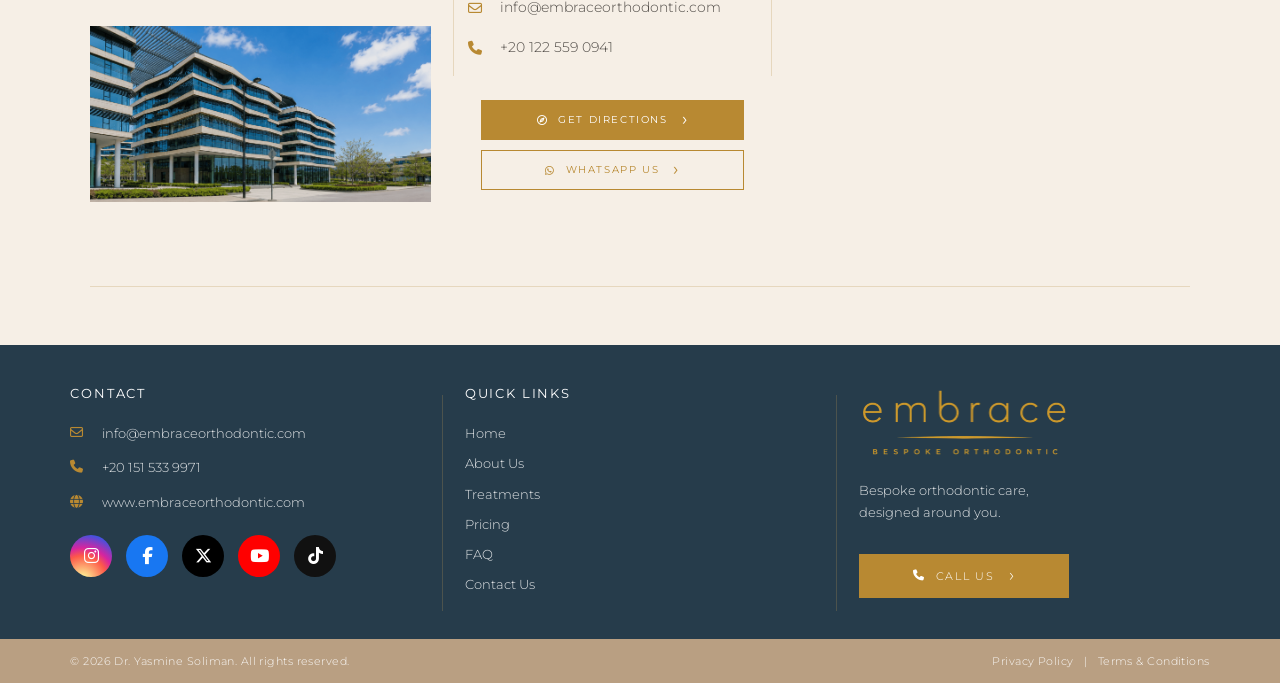
<file: contact.html>
<!--

=========================================================

CONTACT.HTML — LOCKED GLOBAL DESIGN

=========================================================

01. Document Head

02. Global Header - Burger Menu - Floating Buttons

03. Hero Section

04. Message / Help Section

05. Locations Section

06. Contact Footer

07. Final Strip

08. Page Scripts

09. Site Data

=========================================================

-->

<!DOCTYPE html>

<html lang="en">

<head>

  <meta charset="UTF-8" />

  <meta name="viewport" content="width=device-width, initial-scale=1.0" />

  <title>Contact | Dr. Yasmine Soliman</title>

  <!-- ================= CSS FILES ================= -->

  <link rel="stylesheet" href="design-system.css?v=11" />

  <link rel="stylesheet" href="style.css?v=141" />

  <link rel="stylesheet" href="contact.css?v=95" />

  <!-- ================= SITE DATA ================= -->

  <script src="site-data.js?v=12"></script>

  <!-- ================= GOOGLE FONTS ================= -->

  <link rel="preconnect" href="https://fonts.googleapis.com">

  <link rel="preconnect" href="https://fonts.gstatic.com" crossorigin>

  <link href="https://fonts.googleapis.com/css2?family=Montserrat:wght@200;300;400;500;600&family=Poppins:wght@300;400;500;600&display=swap" rel="stylesheet">

  <!-- ================= ICONS ================= -->

  <link rel="stylesheet" href="https://cdnjs.cloudflare.com/ajax/libs/font-awesome/6.5.0/css/all.min.css" />

</head>

<body class="contact-page">

<!-- ================= 02. GLOBAL HEADER - BURGER MENU - FLOATING BUTTONS ================= -->

<header class="site-header">

  <div class="header-top">

    <a href="index.html?v=3" class="header-doctor-name" data-site-doctor-name>Dr. Yasmine Soliman</a>

    <div class="header-contact header-contact-stacked">

      <a href="tel:+201515339971" class="header-phone-link" data-site-phone-link>

        <i class="fa-solid fa-phone"></i>

        <span data-site-phone>+20 151 533 9971</span>

      </a>

      <span data-site-domain>www.embraceorthodontic.com</span>

      <a href="contact.html?v=3" class="header-consultation">Book your consultation</a>

    </div>

  </div>

  <div class="header-main">

    <a href="index.html?v=3" class="site-logo" aria-label="Embrace Bespoke Orthodontic Home">

      <img src="embrace-clear.png?v=1" alt="Embrace Bespoke Orthodontic">

    </a>

    <button class="burger-btn" aria-label="Open menu" aria-expanded="false" onclick="toggleMenu()">

      <span></span>

      <span></span>

      <span></span>

    </button>

  </div>

</header>

<div class="menu-overlay" id="menuOverlay">

  <div class="menu-orthodontic-line"></div>

  <div class="menu-inner">

    <div>

      <a href="index.html?v=3" class="menu-logo">

        <img src="embrace-clear.png?v=1" alt="Embrace Bespoke Orthodontic">

      </a>

      <nav class="menu-nav">

        <a href="index.html?v=3">Home</a>

        <a href="about.html?v=3">About</a>

        <a href="services.html?v=3">Services</a>

        <a href="pricing.html?v=1">Pricing</a>

        <a href="faq.html?v=60">FAQ</a>

        <a href="contact.html?v=3">Contact</a>

      </nav>

    </div>

    <div class="menu-bottom">

      <div>

        <strong>Contact</strong>

        <p data-site-phone>+20 151 533 9971</p>

        <p data-site-email>info@embraceorthodontic.com</p>

        <p data-site-domain>embraceorthodontic.com</p>

      </div>

      <div>

        <strong>Clinics</strong>

        <p data-site-primary-address>Twin Tower, Sheikh Zayed City, Cairo, Egypt</p>

        <p data-site-secondary-address>Polygon Building, 6 Beverly Hills, Sodic West, Giza Governorate, Egypt</p>

      </div>

    </div>

  </div>

</div>

<a href="https://wa.me/201515339971" class="floating-contact float-whatsapp" aria-label="WhatsApp" data-site-whatsapp-link>

  <i class="fa-brands fa-whatsapp"></i>

</a>

<a href="tel:+201515339971" class="floating-contact float-call" aria-label="Call" data-site-phone-link>

  <i class="fa-solid fa-phone"></i>

</a>

<!-- ================= 03. HERO SECTION ================= -->

<section class="contact-hero">

  <div class="contact-hero-overlay">

    <h1 class="global-hero-title">CONTACT US</h1>

  </div>

</section>

<!-- ================= 04. MESSAGE / HELP SECTION ================= -->

<section class="contact-support-section">

  <div class="contact-form-card">

    <h2 class="global-section-title">Send Us a Message</h2>

    <span class="small-line global-gold-line"></span>

    <form action="mailto:info@embraceorthodontic.com" method="post" enctype="text/plain" data-site-email-form>

      <div class="form-row">

        <input type="text" name="Name" placeholder="Your Name" required>

        <input type="email" name="Email" placeholder="Your Email" required>

      </div>

      <textarea name="Message" placeholder="Your Message" rows="5"></textarea>

      <button type="submit">

        <i class="fa-regular fa-paper-plane"></i>

        Send Message

      </button>

    </form>

    <p class="privacy-note">

      <i class="fa-solid fa-shield-halved"></i>

      We respect your privacy and your information is safe with us.

    </p>

  </div>

  <div class="contact-help-card">

    <h2 class="global-section-title">We are Here to Help</h2>

    <span class="small-line global-gold-line"></span>

    <p class="help-intro">

      Whether you have a question, need more information, or want to book an appointment, our team is ready to assist you.

    </p>

    <div class="help-item">

      <i class="fa-solid fa-phone-volume"></i>

      <div>

        <strong>Call Us</strong>

        <span>We are available during working hours.</span>

      </div>

    </div>

    <div class="help-item">

      <i class="fa-regular fa-clock"></i>

      <div>

        <strong>Working Hours</strong>

        <span>Saturday to Thursday: 4:00 PM to 8.00 PM</span>

      </div>

    </div>

    <div class="help-item">

      <i class="fa-regular fa-envelope"></i>

      <div>

        <strong>Email Us</strong>

        <a href="mailto:info@embraceorthodontic.com" data-site-email>Info@embraceorthodontic.com</a>

      </div>

    </div>

  </div>

</section>

<!-- ================= 05. LOCATIONS SECTION ================= -->

<section class="contact-locations-section">

  <div class="contact-section-heading">

    <span class="global-section-title">OUR LOCATIONS</span>

    <span class="contact-section-line global-gold-line"></span>

  </div>

  <div class="location-grid">

    <div class="location-card">

      <div class="location-image-area">

        <div class="location-image">

          <img src="twintower.png" alt="Twin Towers Medical Center">

        </div>

        <div class="location-buttons">

          <a href="https://www.google.com/maps?q=Twin+Towers+Sheikh+Zayed+Cairo" target="_blank" rel="noopener" class="location-btn dark" data-site-primary-map-link>

            <i class="fa-regular fa-compass"></i> Get Directions

          </a>

          <a href="https://wa.me/201515339971" target="_blank" rel="noopener" class="location-btn light" data-site-whatsapp-link>

            <i class="fab fa-whatsapp"></i> WhatsApp Us

          </a>

        </div>

      </div>

      <div class="location-info">

        <h2>Twin Towers<br>Medical Center</h2>

        <div class="location-details">

          <p><i class="fa-solid fa-location-dot"></i> <span>Twin Tower, Sheikh Zayed City, Cairo, Egypt</span></p>

          <p><i class="fa-regular fa-envelope"></i> <a href="mailto:info@embraceorthodontic.com" data-site-email>Info@embraceorthodontic.com</a></p>

          <p><i class="fa-solid fa-phone"></i> <a href="tel:+201515339971" data-site-phone-link><span data-site-phone>+20 151 533 9971</span></a></p>

        </div>

        <div class="location-map">

          <iframe src="https://www.google.com/maps/embed?pb=!1m14!1m8!1m3!1d3454.4307551971683!2d31.0095327!3d30.0244976!3m2!1i1024!2i768!4f13.1!3m3!1m2!1s0x14585a6b61b3a6b3%3A0x7d0b71070e0b6645!2sTwin%20Towers!5e0!3m2!1sen!2suk!4v1777241336907!5m2!1sen!2suk"

            allowfullscreen=""

            loading="lazy"

            referrerpolicy="no-referrer-when-downgrade">

          </iframe>

        </div>

      </div>

    </div>

    <div class="location-card">

      <div class="location-image-area">

        <div class="location-image">

          <img src="polygon.png" alt="Polygon Building">

        </div>

        <div class="location-buttons">

          <a href="https://maps.app.goo.gl/KwoF2sYUzkKgD4gw7?g_st=ic" target="_blank" rel="noopener" class="location-btn dark" data-site-secondary-map-link>

            <i class="fa-regular fa-compass"></i> Get Directions

          </a>

          <a href="https://wa.me/201225590941" target="_blank" rel="noopener" class="location-btn light">

            <i class="fab fa-whatsapp"></i> WhatsApp Us

          </a>

        </div>

      </div>

      <div class="location-info">

        <h2>Polygon Building</h2>

        <div class="location-details">

          <p><i class="fa-solid fa-location-dot"></i> Sodic West, Polygon Building, 6 Beverly Hills, Giza Governorate, Egypt</p>

          <p><i class="fa-regular fa-envelope"></i> <a href="mailto:info@embraceorthodontic.com" data-site-email>Info@embraceorthodontic.com</a></p>

          <p><i class="fa-solid fa-phone"></i> <a href="tel:+201225590941">+20 122 559 0941</a></p>

        </div>

        <div class="location-map">

          <iframe src="https://www.google.com/maps/embed?pb=!1m14!1m8!1m3!1d249.3636450214468!2d0!3d0!3m2!1i1024!2i768!4f13.1!3m3!1m2!1s0x145859de6856dbf3%3A0x733c6e385ee4bdfb!2sPolyDent!5e0!3m2!1sen!2suk!4v1778114849319!5m2!1sen!2suk"

            allowfullscreen=""

            loading="lazy"

            referrerpolicy="no-referrer-when-downgrade">

          </iframe>

        </div>

      </div>

    </div>

  </div>

</section>

<!-- ================= 06. CONTACT FOOTER ================= -->

<footer class="contact-footer">

  <div class="contact-footer-inner">

    <div class="contact-footer-column contact-footer-contact">

      <h3>Contact</h3>

      <p><i class="fa-regular fa-envelope"></i> <a href="mailto:info@embraceorthodontic.com" data-site-email>Info@embraceorthodontic.com</a></p>

      <p><i class="fa-solid fa-phone"></i> <a href="tel:+201515339971" data-site-phone-link><span data-site-phone>+20 151 533 9971</span></a></p>

      <p><i class="fa-solid fa-globe"></i> <span data-site-domain>www.embraceorthodontic.com</span></p>

      <div class="contact-footer-socials">

        <a href="https://www.instagram.com/" target="_blank" rel="noopener" class="icon instagram" aria-label="Instagram" data-site-instagram-link><i class="fab fa-instagram"></i></a>

        <a href="https://www.facebook.com/EmbraceOrthodontic" target="_blank" rel="noopener" class="icon facebook" aria-label="Facebook" data-site-facebook-link><i class="fab fa-facebook-f"></i></a>

        <a href="https://x.com/" target="_blank" rel="noopener" class="icon twitter" aria-label="X" data-site-x-link><i class="fab fa-x-twitter"></i></a>

        <a href="https://www.youtube.com/" target="_blank" rel="noopener" class="icon youtube" aria-label="YouTube" data-site-youtube-link><i class="fab fa-youtube"></i></a>

        <a href="https://www.tiktok.com/" target="_blank" rel="noopener" class="icon tiktok" aria-label="TikTok" data-site-tiktok-link><i class="fab fa-tiktok"></i></a>

        

      </div>

    </div>

    <div class="contact-footer-column contact-footer-links">

      <h3>Quick Links</h3>

      <a href="index.html?v=3">Home</a>

      <a href="about.html?v=3">About Us</a>

      <a href="services.html?v=3">Treatments</a>

      <a href="pricing.html?v=1">Pricing</a>

      <a href="faq.html?v=60">FAQ</a>

      <a href="contact.html?v=3">Contact Us</a>

    </div>

    <div class="contact-footer-column contact-footer-brand">

      <img src="embrace-clear.png?v=1" alt="Embrace Bespoke Orthodontic">

      <p>

        Bespoke orthodontic care,<br>

        designed around you.

      </p>

      <a href="tel:+201515339971" class="contact-footer-cta" data-site-phone-link>

        <i class="fa-solid fa-phone"></i>

        Call Us

      </a>

    </div>

  </div>

</footer>

<!-- ================= 07. FINAL STRIP ================= -->

<div class="contact-final-strip">

  <span data-site-footer>© 2026 Dr. Yasmine Soliman. All rights reserved.</span>

  <span class="contact-strip-links">Privacy Policy&nbsp;&nbsp; | &nbsp;&nbsp;Terms & Conditions</span>

</div>

<!-- ================= 08. PAGE SCRIPTS ================= -->

<script>

function toggleMenu() {

  const body = document.body;

  const burger = document.querySelector(".burger-btn");

  body.classList.toggle("menu-open");

  const isOpen = body.classList.contains("menu-open");

  if (burger) {

    burger.setAttribute("aria-expanded", isOpen ? "true" : "false");

  }

}

window.addEventListener("scroll", function () {

  if (window.scrollY > 80) {

    document.body.classList.add("is-scrolled");

  } else {

    document.body.classList.remove("is-scrolled");

  }

});

</script>

<!-- ================= 09. SITE DATA ================= -->

<script>

document.addEventListener("DOMContentLoaded", function () {

  if (typeof SITE_DATA === "undefined") return;

  document.querySelectorAll("[data-site-doctor-name]").forEach(function (el) {

    el.textContent = SITE_DATA.brand.doctorName;

  });

  document.querySelectorAll("[data-site-email]").forEach(function (el) {

    el.textContent = SITE_DATA.contact.email;

    if (el.tagName.toLowerCase() === "a") {

      el.href = "mailto:" + SITE_DATA.contact.email;

    }

  });

  document.querySelectorAll("[data-site-email-form]").forEach(function (el) {

    el.action = "mailto:" + SITE_DATA.contact.email;

  });

  document.querySelectorAll("[data-site-phone]").forEach(function (el) {

    el.textContent = SITE_DATA.contact.phoneDisplay;

  });

  document.querySelectorAll("[data-site-phone-link]").forEach(function (el) {

    el.href = SITE_DATA.contact.phoneHref || "tel:" + SITE_DATA.contact.phoneRaw;

  });

  document.querySelectorAll("[data-site-whatsapp-link]").forEach(function (el) {

    el.href = SITE_DATA.contact.whatsappUrl;

  });

  document.querySelectorAll("[data-site-primary-address]").forEach(function (el) {

    el.textContent = SITE_DATA.locations.primary.fullAddress;

  });

  document.querySelectorAll("[data-site-secondary-address]").forEach(function (el) {

    el.textContent = SITE_DATA.locations.secondary.fullAddress;

  });

  document.querySelectorAll("[data-site-primary-map-link]").forEach(function (el) {

    el.href = SITE_DATA.locations.primary.googleMapsUrl;

    el.target = "_blank";

    el.rel = "noopener";

  });

  document.querySelectorAll("[data-site-secondary-map-link]").forEach(function (el) {

    el.href = SITE_DATA.locations.secondary.googleMapsUrl;

    el.target = "_blank";

    el.rel = "noopener";

  });

  document.querySelectorAll("[data-site-instagram-link]").forEach(function (el) {

    el.href = SITE_DATA.social.instagram;

  });

  document.querySelectorAll("[data-site-facebook-link]").forEach(function (el) {

    el.href = SITE_DATA.social.facebook;

  });

  document.querySelectorAll("[data-site-x-link]").forEach(function (el) {

    el.href = SITE_DATA.social.x || SITE_DATA.social.twitter;

  });

  document.querySelectorAll("[data-site-youtube-link]").forEach(function (el) {

    el.href = SITE_DATA.social.youtube;

  });

  document.querySelectorAll("[data-site-tiktok-link]").forEach(function (el) {

    el.href = SITE_DATA.social.tiktok;

  });

  document.querySelectorAll("[data-site-domain]").forEach(function (el) {

    el.textContent = "www." + SITE_DATA.website.domain;

  });

  document.querySelectorAll("[data-site-footer]").forEach(function (el) {

    el.textContent = SITE_DATA.footer.copyrightText;

  });

});

</script>

</body>

</html>
</file>
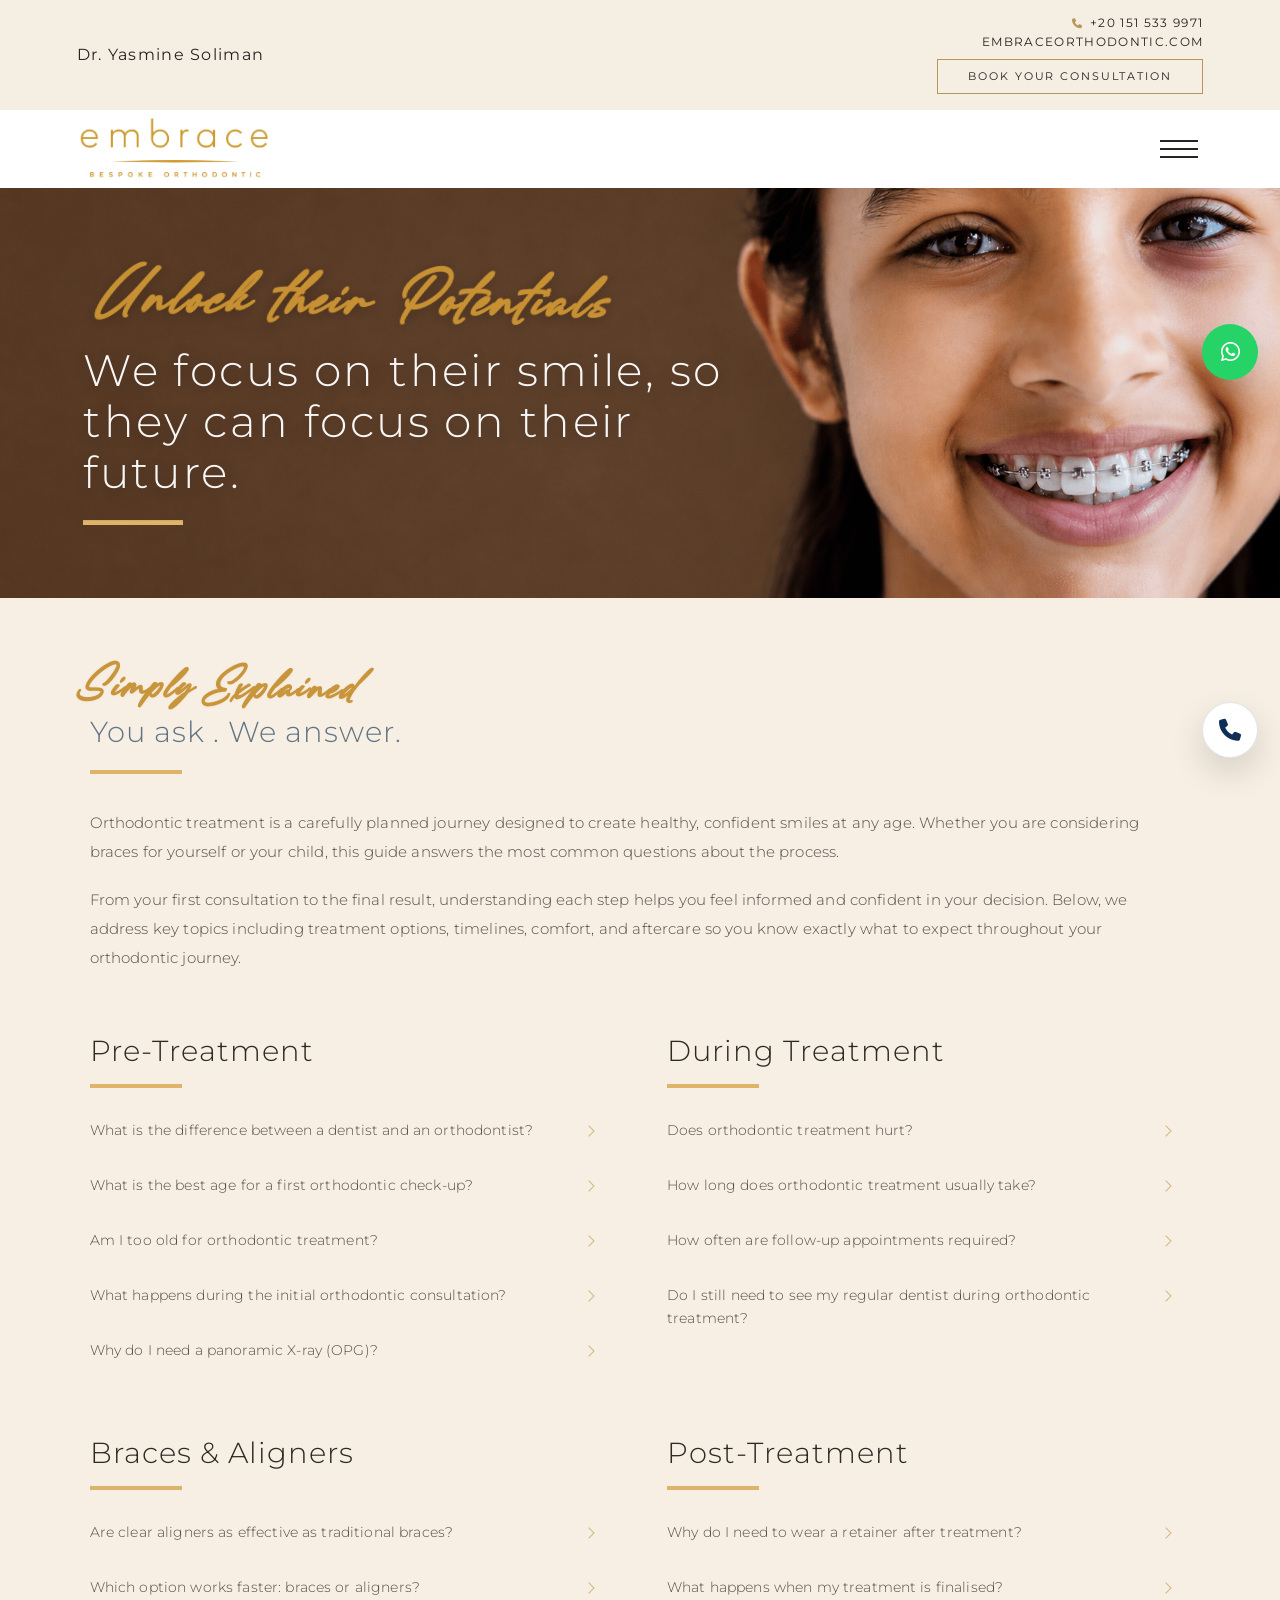
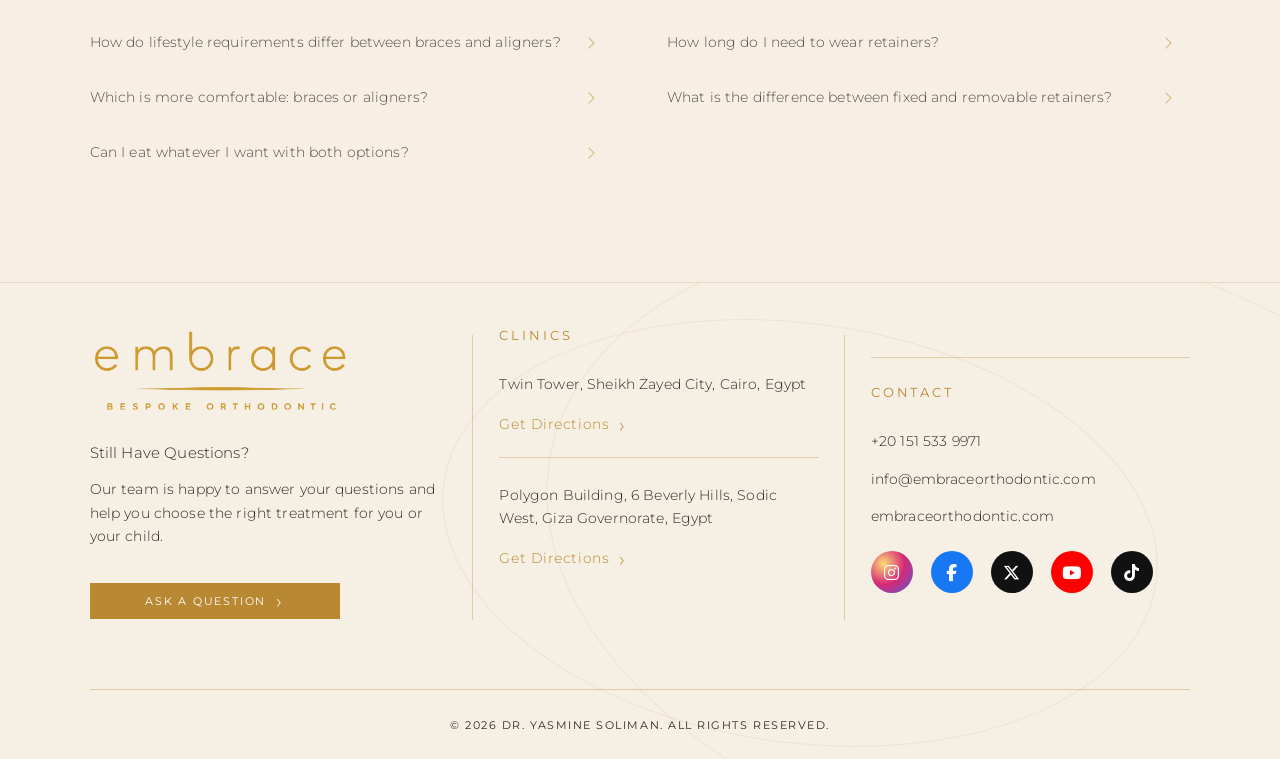
<file: faq.html>
<!--

=========================================================

FAQ.HTML — LOCKED GLOBAL DESIGN

=========================================================

01. Document Head

02. Global Header - Burger Menu - Floating Buttons

03. FAQ Hero

04. FAQ Introduction

05. FAQ Category Sections

    05A. Pre-Treatment

    05B. During Treatment

    05C. Braces & Aligners

    05D. Post-Treatment

06. Global Footer

07. FAQ Accordion Functions

08. Page Scripts

09. Site Data

=========================================================

-->

<!DOCTYPE html>

<html lang="en">

<head>

  <meta charset="UTF-8" />

  <meta name="viewport" content="width=device-width, initial-scale=1.0" />

  <title>FAQ | Embrace Bespoke Orthodontic</title>

  <!-- ================= CSS FILES ================= -->

  <link rel="stylesheet" href="design-system.css?v=11" />

  <link rel="stylesheet" href="style.css?v=93" />

  <link rel="stylesheet" href="faq.css?v=229" />

  <!-- ================= SITE DATA ================= -->

  <script src="site-data.js?v=10"></script>

  <!-- ================= GOOGLE FONTS ================= -->

  <link rel="preconnect" href="https://fonts.googleapis.com">

  <link rel="preconnect" href="https://fonts.gstatic.com" crossorigin>

  <link href="https://fonts.googleapis.com/css2?family=Montserrat:wght@300;400;500&family=Poppins:wght@300;400;500;600&display=swap" rel="stylesheet">

  <!-- ================= ICONS ================= -->

  <link rel="stylesheet" href="https://cdnjs.cloudflare.com/ajax/libs/font-awesome/6.5.0/css/all.min.css" />

</head>

<body class="faq-page">

<!-- ================= 02. GLOBAL HEADER ================= -->

<header class="site-header">

  <div class="header-top">

    <a href="index.html?v=3" class="header-doctor-name" data-site-doctor-name>Dr. Yasmine Soliman</a>

    <div class="header-contact header-contact-stacked">

      <a href="tel:+201515339971" class="header-phone-link" data-site-phone-link>

        <i class="fa-solid fa-phone"></i>

        <span data-site-phone>+20 151 533 9971</span>

      </a>

      <span data-site-domain>www.embraceorthodontic.com</span>

      <a href="contact.html?v=3" class="header-consultation">Book Your Consultation</a>

    </div>

  </div>

  <div class="header-main">

    <a href="index.html?v=3" class="site-logo" aria-label="Embrace Bespoke Orthodontic Home">

      <img src="embrace-clear.png?v=2" alt="Embrace Bespoke Orthodontic">

    </a>

    <button class="burger-btn" aria-label="Open menu" aria-expanded="false" onclick="toggleMenu()">

      <span></span>

      <span></span>

      <span></span>

    </button>

  </div>

</header>

<!-- =========================================================

                 FULL SCREEN BURGER MENU

========================================================= -->

<div class="menu-overlay" id="menuOverlay">

  <div class="menu-orthodontic-line"></div>

  <div class="menu-inner">

    <div>

      <a href="index.html?v=3" class="menu-logo">

        <img src="embrace-clear.png?v=1" alt="Embrace Bespoke Orthodontic">

      </a>

      <nav class="menu-nav">

        <a href="index.html?v=3">Home</a>

        <a href="about.html?v=3">About</a>

        <a href="services.html?v=3">Services</a>

        <a href="pricing.html?v=1">Pricing</a>

        <a href="faq.html?v=60">FAQ</a>

        <a href="contact.html?v=3">Contact</a>

      </nav>

    </div>

    <div class="menu-bottom">

      <div>

        <strong>Contact</strong>

        <p data-site-phone>+20 151 533 9971</p>

        <p data-site-email>info@embraceorthodontic.com</p>

        <p data-site-domain>embraceorthodontic.com</p>

      </div>

      <div>

        <strong>Clinics</strong>

        <p data-site-primary-address>Twin Tower, Sheikh Zayed City, Cairo, Egypt</p>

        <p data-site-secondary-address>Polygon Building, 6 Beverly Hills, Sodic West, Giza Governorate, Egypt</p>

      </div>

    </div>

  </div>

</div>

<!-- ================= FLOATING CONTACT BUTTONS ================= -->

<a href="https://wa.me/201515339971" class="floating-contact float-whatsapp" target="_blank" aria-label="WhatsApp" data-site-whatsapp-link>

  <i class="fa-brands fa-whatsapp"></i>

</a>

<a href="tel:+201515339971" class="floating-contact float-call" aria-label="Call clinic" data-site-phone-link>

  <i class="fa-solid fa-phone"></i>

</a>

<!-- ================= 03. FAQ HERO ================= -->

<section class="faq-hero hero-reveal">

  <div class="faq-hero-text">

<p class="script-line global-hero-script">Unlock their Potentials</p>

   <h1 class="hero-title hero-title-line global-hero-title">

      <span>We focus on their smile,</span>

      <span>so they can focus on their future.</span>

    </h1>

  </div>

</section>

<!-- ================= 04. FAQ INTRODUCTION ================= -->

<main class="faq-main">

  <section class="faq-intro-section">

    <div class="faq-main-heading">

     <p class="faq-main-script global-section-script">Simply Explained</p>

<h2 class="faq-title global-section-title">You ask . We answer.</h2>

<span class="faq-main-line global-gold-line"></span>

    </div>

    <div class="faq-intro-copy">

      <p>

        Orthodontic treatment is a carefully planned journey designed to create healthy, confident smiles at any age. Whether you are considering braces for yourself or your child, this guide answers the most common questions about the process.

      </p>

      <p>

        From your first consultation to the final result, understanding each step helps you feel informed and confident in your decision. Below, we address key topics including treatment options, timelines, comfort, and aftercare so you know exactly what to expect throughout your orthodontic journey.

      </p>

    </div>

  </section>

  <!-- ================= 05. FAQ CATEGORY SECTIONS ================= -->

  <section class="faq-categories">

    <!-- ================= 05A. PRE-TREATMENT ================= -->

    <section class="faq-category">

      <h2 class="faq-category-title global-section-title">Pre-Treatment</h2>

      <div class="faq-category-line global-gold-line"></div>

      <div class="faq-question-box">

        <div class="faq-item">

          <button class="faq-question">What is the difference between a dentist and an orthodontist? <span>→</span></button>

          <div class="faq-answer">An orthodontist is a registered dentist who has completed additional specialist training dedicated specifically to moving teeth, correcting bite problems, and improving jaw alignment. While a general dentist looks after the overall health of your teeth and gums, an orthodontist focuses on the position of the teeth and the way the jaws fit together.</div>

        </div>

        <div class="faq-item">

          <button class="faq-question">What is the best age for a first orthodontic check-up? <span>→</span></button>

          <div class="faq-answer">It is generally recommended that children have an initial orthodontic screening around the age of 7. At this stage, the orthodontist can monitor jaw growth, check how the permanent teeth are erupting, and identify whether early treatment may help prevent more complex problems later.</div>

        </div>

        <div class="faq-item">

          <button class="faq-question">Am I too old for orthodontic treatment? <span>→</span></button>

          <div class="faq-answer">No. Orthodontic treatment can be successful at almost any age, provided the teeth and gums are healthy. Many adults now choose discreet options such as clear aligners, ceramic braces, or other less visible appliances to improve their smile and bite.</div>

        </div>

        <div class="faq-item">

          <button class="faq-question">What happens during the initial orthodontic consultation? <span>→</span></button>

          <div class="faq-answer">During your first visit, the orthodontist will examine your teeth and bite, discuss your concerns, and usually take digital scans or impressions, clinical photographs, and sometimes X-rays. This information is used to design a personalised treatment plan and explain the most suitable options for your case.</div>

        </div>

        <div class="faq-item">

          <button class="faq-question">Why do I need a panoramic X-ray (OPG)? <span>→</span></button>

          <div class="faq-answer">A panoramic X-ray gives a complete view of the teeth, roots, jawbone, and developing or impacted teeth that cannot be seen during a normal examination. It helps the orthodontist confirm that it is safe to move the teeth and plan treatment accurately.</div>

        </div>

        <div class="faq-item">

          <button class="faq-question">Do I need to treat cavities or gum problems before braces? <span>→</span></button>

          <div class="faq-answer">Yes. Your teeth and gums must be healthy before orthodontic treatment begins. Any cavities, gum inflammation, infections, or necessary dental work should be treated first by your general dentist, because orthodontic forces should only be applied to healthy and stable teeth.</div>

        </div>

        <div class="faq-item">

          <button class="faq-question">What if I have missing teeth? <span>→</span></button>

          <div class="faq-answer">Orthodontic treatment can often help in cases of missing teeth. Depending on your situation, the orthodontist may close the gap or create the correct amount of space for a future implant, bridge, or other restorative treatment. This is usually planned together with your general dentist.</div>

        </div>

        <div class="faq-item">

          <button class="faq-question">How much does orthodontic treatment cost? <span>→</span></button>

          <div class="faq-answer">The cost is bespoke and depends on the complexity of your case and the type of appliance used, such as metal braces, ceramic braces, lingual braces, or clear aligners. A fixed-fee quote is provided after your consultation so the total expected cost is clear before treatment begins.</div>

        </div>

        <div class="faq-item">

          <button class="faq-question">What is included in the total treatment price? <span>→</span></button>

          <div class="faq-answer">Treatment fees usually include the fitting of the appliance, routine adjustment appointments, progress monitoring, and orthodontic care throughout treatment. Depending on your agreed plan, retainers and follow-up retention checks may also be included.</div>

        </div>

        <div class="faq-item">

          <button class="faq-question">Are there any hidden costs I should know about? <span>→</span></button>

          <div class="faq-answer">We aim to keep pricing transparent from the beginning. Additional costs may only apply if appliances are lost or damaged beyond normal use, or if additional dental treatment is needed outside the orthodontic plan, such as fillings, extractions, whitening, or gum treatment.</div>

        </div>

        <div class="faq-item">

          <button class="faq-question">Do you offer payment plans? <span>→</span></button>

          <div class="faq-answer">Yes. Many patients prefer to spread the cost over the treatment period. This can usually be arranged through an initial deposit followed by monthly instalments, depending on the treatment plan and clinic payment policy.</div>

        </div>

        <div class="faq-item">

          <button class="faq-question">Is there a discount for paying in full? <span>→</span></button>

          <div class="faq-answer">A paid-in-full discount may be available when the full treatment fee is settled at the start of treatment. This can be discussed at the consultation once the final treatment plan and fee are confirmed.</div>

        </div>

        <div class="faq-item">

          <button class="faq-question">Are there family discounts? <span>→</span></button>

          <div class="faq-answer">Family or sibling discounts may be available where more than one family member is undergoing treatment. This can be discussed during the consultation or when planning treatment for multiple family members.</div>

        </div>

      </div>

    </section>

    <!-- ================= 05B. DURING TREATMENT ================= -->

    <section class="faq-category">

    <h2 class="faq-category-title global-section-title">During Treatment</h2>

    <div class="faq-category-line global-gold-line"></div>

      <div class="faq-question-box">

        <div class="faq-item">

          <button class="faq-question">Does orthodontic treatment hurt? <span>→</span></button>

          <div class="faq-answer">Orthodontic treatment is not usually painful, but mild discomfort or pressure is common for a few days after braces are fitted or adjusted, or when starting a new aligner. This is temporary and usually settles as your teeth begin to move.</div>

        </div>

        <div class="faq-item">

          <button class="faq-question">How long does orthodontic treatment usually take? <span>→</span></button>

          <div class="faq-answer">Treatment time depends on the complexity of the case and the type of appliance used. Most standard orthodontic treatments last between 12 and 30 months, although simple aligner cases may be shorter and complex bite corrections may take longer.</div>

        </div>

        <div class="faq-item">

          <button class="faq-question">How often are follow-up appointments required? <span>→</span></button>

          <div class="faq-answer">Follow-up appointments are usually scheduled every 6 to 8 weeks. These visits allow the orthodontist to check progress, make adjustments, change wires or elastics if needed, and ensure treatment is moving in the right direction.</div>

        </div>

        <div class="faq-item">

          <button class="faq-question">Do I still need to see my regular dentist during orthodontic treatment? <span>→</span></button>

          <div class="faq-answer">Yes. Orthodontic treatment does not replace routine dental care. You should continue regular check-ups and hygiene visits with your general dentist to make sure your teeth and gums remain healthy throughout treatment.</div>

        </div>

        <div class="faq-item">

          <button class="faq-question">Are there food restrictions with fixed braces? <span>→</span></button>

          <div class="faq-answer">Yes. With fixed braces, you should avoid hard, sticky, or chewy foods because they can break brackets, bend wires, or delay treatment. Examples include toffee, chewing gum, hard nuts, popcorn, and very crusty bread. Sugary and fizzy drinks should also be limited to reduce the risk of tooth decay.</div>

        </div>

        <div class="faq-item">

          <button class="faq-question">Can I still play sports or musical instruments? <span>→</span></button>

          <div class="faq-answer">Yes. Most patients continue sports and music normally. For contact sports, a protective mouthguard is strongly recommended. Wind instrument players may need a short adjustment period while they get used to the appliance.</div>

        </div>

        <div class="faq-item">

          <button class="faq-question">What should I do if a bracket breaks or a wire is poking? <span>→</span></button>

          <div class="faq-answer">If a bracket breaks, a wire starts poking, or something feels uncomfortable, contact the clinic for advice. Some minor irritation can be managed temporarily with orthodontic wax, but broken appliances should be checked so treatment stays on track.</div>

        </div>

      </div>

    </section>

    <!-- ================= 05C. BRACES & ALIGNERS ================= -->

    <section class="faq-category">

    <h2 class="faq-category-title global-section-title">Braces & Aligners</h2>

    <div class="faq-category-line global-gold-line"></div>

      <div class="faq-question-box">

        <div class="faq-item">

          <button class="faq-question">Are clear aligners as effective as traditional braces? <span>→</span></button>

          <div class="faq-answer">Clear aligners are very effective for mild to moderate alignment problems, such as small gaps or mild crowding. However, fixed braces are often better for severe crowding, complex bite problems, deep overbites, significant rotations, or cases that need very precise control of tooth movement.</div>

        </div>

        <div class="faq-item">

          <button class="faq-question">Which option works faster: braces or aligners? <span>→</span></button>

          <div class="faq-answer">It depends on the case. For simple tooth movements, aligners can sometimes be faster because the treatment is digitally planned. For complex cases, fixed braces may be more efficient because they apply continuous force and give the orthodontist greater control.</div>

        </div>

        <div class="faq-item">

          <button class="faq-question">How do lifestyle requirements differ between braces and aligners? <span>→</span></button>

          <div class="faq-answer">Aligners require discipline because they must be worn for 20 to 22 hours per day and removed only for eating, drinking anything other than water, brushing, and flossing. Braces are fixed to the teeth, so they work continuously without needing to remember to put them back in.</div>

        </div>

        <div class="faq-item">

          <button class="faq-question">Which is more comfortable: braces or aligners? <span>→</span></button>

          <div class="faq-answer">Clear aligners are generally considered more comfortable because they are made from smooth plastic and have no brackets or wires. Braces may cause temporary rubbing or soreness, especially after fitting or adjustment, but most patients adapt quickly.</div>

        </div>

        <div class="faq-item">

          <button class="faq-question">Can I eat whatever I want with both options? <span>→</span></button>

          <div class="faq-answer">With aligners, you remove them before eating, so there are no major food restrictions. With fixed braces, you need to avoid hard, sticky, or chewy foods that may damage brackets and wires or make cleaning more difficult.</div>

        </div>

        <div class="faq-item">

          <button class="faq-question">Which option is easier to keep clean? <span>→</span></button>

          <div class="faq-answer">Aligners are usually easier to keep clean because they are removed for brushing and flossing. Braces require more careful cleaning around brackets and wires, often using interdental brushes, floss threaders, or special orthodontic cleaning aids.</div>

        </div>

        <div class="faq-item">

          <button class="faq-question">Is there a price difference between braces and aligners? <span>→</span></button>

          <div class="faq-answer">Traditional metal braces are often the most affordable option. Clear aligners may cost more because of digital planning, custom manufacturing, and laboratory fees, although the difference depends on the complexity of the case and the treatment provider.</div>

        </div>

        <div class="faq-item">

          <button class="faq-question">What is the main difference between ceramic and metal braces? <span>→</span></button>

          <div class="faq-answer">The main difference is appearance. Ceramic braces use clear or tooth-coloured brackets, making them less noticeable than traditional metal braces. Metal braces are more visible but are very strong, reliable, and often more cost-effective.</div>

        </div>

        <div class="faq-item">

          <button class="faq-question">Are ceramic braces less durable than metal braces? <span>→</span></button>

          <div class="faq-answer">Ceramic braces are strong and effective, but the brackets are slightly more brittle than metal. They can occasionally chip or break if exposed to very hard foods or heavy biting forces. Metal braces are generally the most durable option for everyday wear.</div>

        </div>

        <div class="faq-item">

          <button class="faq-question">Do ceramic braces stain? <span>→</span></button>

          <div class="faq-answer">The ceramic brackets themselves do not usually stain. However, the clear elastic ties used around the brackets may discolour with coffee, tea, curry, or red wine. These elastics are normally replaced at adjustment visits.</div>

        </div>

        <div class="faq-item">

          <button class="faq-question">Is there a treatment time difference between ceramic and metal braces? <span>→</span></button>

          <div class="faq-answer">For most cases, ceramic and metal braces are equally effective and treatment time is similar. The main differences are appearance, durability, and cost rather than speed of tooth movement.</div>

        </div>

      </div>

    </section>

    <!-- ================= 05D. POST-TREATMENT ================= -->

    <section class="faq-category">

     <h2 class="faq-category-title global-section-title">Post-Treatment</h2>

     <div class="faq-category-line global-gold-line"></div>

      <div class="faq-question-box">

        <div class="faq-item">

          <button class="faq-question">Why do I need to wear a retainer after treatment? <span>→</span></button>

          <div class="faq-answer">Teeth naturally have a tendency to move after orthodontic treatment. Retainers are essential to hold the teeth in their new position and protect the result you have achieved. Without retainers, teeth may gradually shift back.</div>

        </div>

        <div class="faq-item">

          <button class="faq-question">What happens when my treatment is finalised? <span>→</span></button>

          <div class="faq-answer">When active treatment is complete, your braces or aligners are removed and retainers are provided. We also include two follow-up check-up visits within 12 months after treatment to monitor stability and make sure your smile remains on track.</div>

        </div>

        <div class="faq-item">

          <button class="faq-question">How long do I need to wear retainers? <span>→</span></button>

          <div class="faq-answer">Retainer wear is usually long-term. Many patients wear removable retainers full-time at first, then reduce to night-time wear as advised. The exact schedule depends on your case and the type of retainer provided.</div>

        </div>

        <div class="faq-item">

          <button class="faq-question">What is the difference between fixed and removable retainers? <span>→</span></button>

          <div class="faq-answer">A fixed retainer is a thin wire bonded behind the teeth and stays in place permanently unless removed by a dentist. A removable retainer is worn over the teeth and can be taken out for eating and cleaning. Some patients benefit from both.</div>

        </div>

      </div>

    </section>

  </section>

</main>

<!-- ================= 06. GLOBAL FOOTER ================= -->

<footer class="site-footer">

  <div class="footer-inner">

    <div class="footer-brand">

      <a href="index.html?v=3" class="footer-logo">

        <img src="embrace-clear.png?v=1" alt="Embrace Bespoke Orthodontic">

      </a>

      <p class="footer-question">Still Have Questions?</p>

      <p>

        Our team is happy to answer your questions and help you choose the right treatment for you or your child.

      </p>

      <a href="contact.html?v=3" class="footer-cta">ASK A QUESTION</a>

    </div>

    <div class="footer-column">

<h3>Clinics</h3>

<div class="footer-clinic">

  <p data-site-primary-address>Twin Tower, Sheikh Zayed City, Cairo, Egypt</p>

  <a href="https://www.google.com/maps?q=Twin+Towers+Sheikh+Zayed+Cairo"

     target="_blank"

     rel="noopener"

     class="footer-map"

     data-site-primary-map-link>

     Get Directions

  </a>

</div>

<div class="footer-clinic">

  <p data-site-secondary-address>Polygon Building, 6 Beverly Hills, Sodic West, Giza Governorate, Egypt</p>

  <a href="https://maps.app.goo.gl/KwoF2sYUzkKgD4gw7?g_st=ic"

     target="_blank"

     rel="noopener"

     class="footer-map"

     data-site-secondary-map-link>

     Get Directions

  </a>

</div>

    </div>

    <div class="footer-column">

      <h3>Contact</h3>

      <p data-site-phone>+20 151 533 9971</p>

      <p data-site-email>info@embraceorthodontic.com</p>

      <p data-site-domain>embraceorthodontic.com</p>

      <div class="footer-socials">

  <a href="https://www.instagram.com/" target="_blank" rel="noopener" class="icon instagram" aria-label="Instagram" data-site-instagram-link><i class="fab fa-instagram"></i></a>

  <a href="https://www.facebook.com/EmbraceOrthodontic" target="_blank" rel="noopener" class="icon facebook" aria-label="Facebook" data-site-facebook-link><i class="fab fa-facebook-f"></i></a>

  <a href="https://x.com/" target="_blank" rel="noopener" class="icon twitter" aria-label="X" data-site-x-link><i class="fab fa-x-twitter"></i></a>

  <a href="https://www.youtube.com/" target="_blank" rel="noopener" class="icon youtube" aria-label="YouTube" data-site-youtube-link><i class="fab fa-youtube"></i></a>

  <a href="https://www.tiktok.com/" target="_blank" rel="noopener" class="icon tiktok" aria-label="TikTok" data-site-tiktok-link><i class="fab fa-tiktok"></i></a>

          

</div>

    </div>

  </div>

  <div class="footer-bottom">

    <span data-site-footer>© 2026 Embrace Bespoke Orthodontic. All rights reserved.</span>

  </div>

</footer>

<!-- ================= 07. FAQ ACCORDION FUNCTIONS ================= -->

<script>

const faqQuestions = document.querySelectorAll(".faq-question");

faqQuestions.forEach(function(question) {

  question.addEventListener("click", function() {

    const item = question.closest(".faq-item");

    item.classList.toggle("open");

  });

});

</script>

<!-- ================= 08. PAGE SCRIPTS ================= -->

<script>

function toggleMenu() {

  const body = document.body;

  const burger = document.querySelector(".burger-btn");

  body.classList.toggle("menu-open");

  const isOpen = body.classList.contains("menu-open");

  if (burger) {

    burger.setAttribute("aria-expanded", isOpen ? "true" : "false");

  }

}

window.addEventListener("scroll", function() {

  if (window.scrollY > 80) {

    document.body.classList.add("is-scrolled");

  } else {

    document.body.classList.remove("is-scrolled");

  }

});

window.addEventListener("load", function() {

  const hero = document.querySelector(".hero-reveal");

  if (hero) {

    setTimeout(function() {

      hero.classList.add("animate");

    }, 300);

  }

});

</script>

<!-- ================= 09. SITE DATA ================= -->

<script>

document.addEventListener("DOMContentLoaded", function () {

  if (typeof SITE_DATA === "undefined") return;

  document.querySelectorAll("[data-site-doctor-name]").forEach(function (el) {

    el.textContent = SITE_DATA.brand.doctorName;

  });

  document.querySelectorAll("[data-site-email]").forEach(function (el) {

    el.textContent = SITE_DATA.contact.email;

    if (el.tagName.toLowerCase() === "a") {

      el.href = "mailto:" + SITE_DATA.contact.email;

    }

  });

  document.querySelectorAll("[data-site-phone]").forEach(function (el) {

    el.textContent = SITE_DATA.contact.phoneDisplay;

  });

  document.querySelectorAll("[data-site-phone-link]").forEach(function (el) {

    el.href = SITE_DATA.contact.phoneHref || "tel:" + SITE_DATA.contact.phoneRaw;

  });

  document.querySelectorAll("[data-site-whatsapp-link]").forEach(function (el) {

    el.href = SITE_DATA.contact.whatsappUrl;

  });

  document.querySelectorAll("[data-site-primary-address]").forEach(function (el) {

    el.textContent = SITE_DATA.locations.primary.fullAddress;

  });

  document.querySelectorAll("[data-site-secondary-address]").forEach(function (el) {

    el.textContent = SITE_DATA.locations.secondary.fullAddress;

  });

  document.querySelectorAll("[data-site-primary-map-link]").forEach(function (el) {

    el.href = SITE_DATA.locations.primary.googleMapsUrl;

    el.target = "_blank";

    el.rel = "noopener";

  });

  document.querySelectorAll("[data-site-secondary-map-link]").forEach(function (el) {

    el.href = SITE_DATA.locations.secondary.googleMapsUrl;

    el.target = "_blank";

    el.rel = "noopener";

  });

  document.querySelectorAll("[data-site-instagram-link]").forEach(function (el) {

    el.href = SITE_DATA.social.instagram;

  });

  document.querySelectorAll("[data-site-facebook-link]").forEach(function (el) {

    el.href = SITE_DATA.social.facebook;

  });

  document.querySelectorAll("[data-site-x-link]").forEach(function (el) {

    el.href = SITE_DATA.social.x || SITE_DATA.social.twitter;

  });

  document.querySelectorAll("[data-site-youtube-link]").forEach(function (el) {

    el.href = SITE_DATA.social.youtube;

  });

  document.querySelectorAll("[data-site-tiktok-link]").forEach(function (el) {

    el.href = SITE_DATA.social.tiktok;

  });

  document.querySelectorAll("[data-site-domain]").forEach(function (el) {

    el.textContent = SITE_DATA.website.domain;

  });

  document.querySelectorAll("[data-site-footer]").forEach(function (el) {

    el.textContent = SITE_DATA.footer.copyrightText;

  });

});

</script>

</body>

</html>
</file>
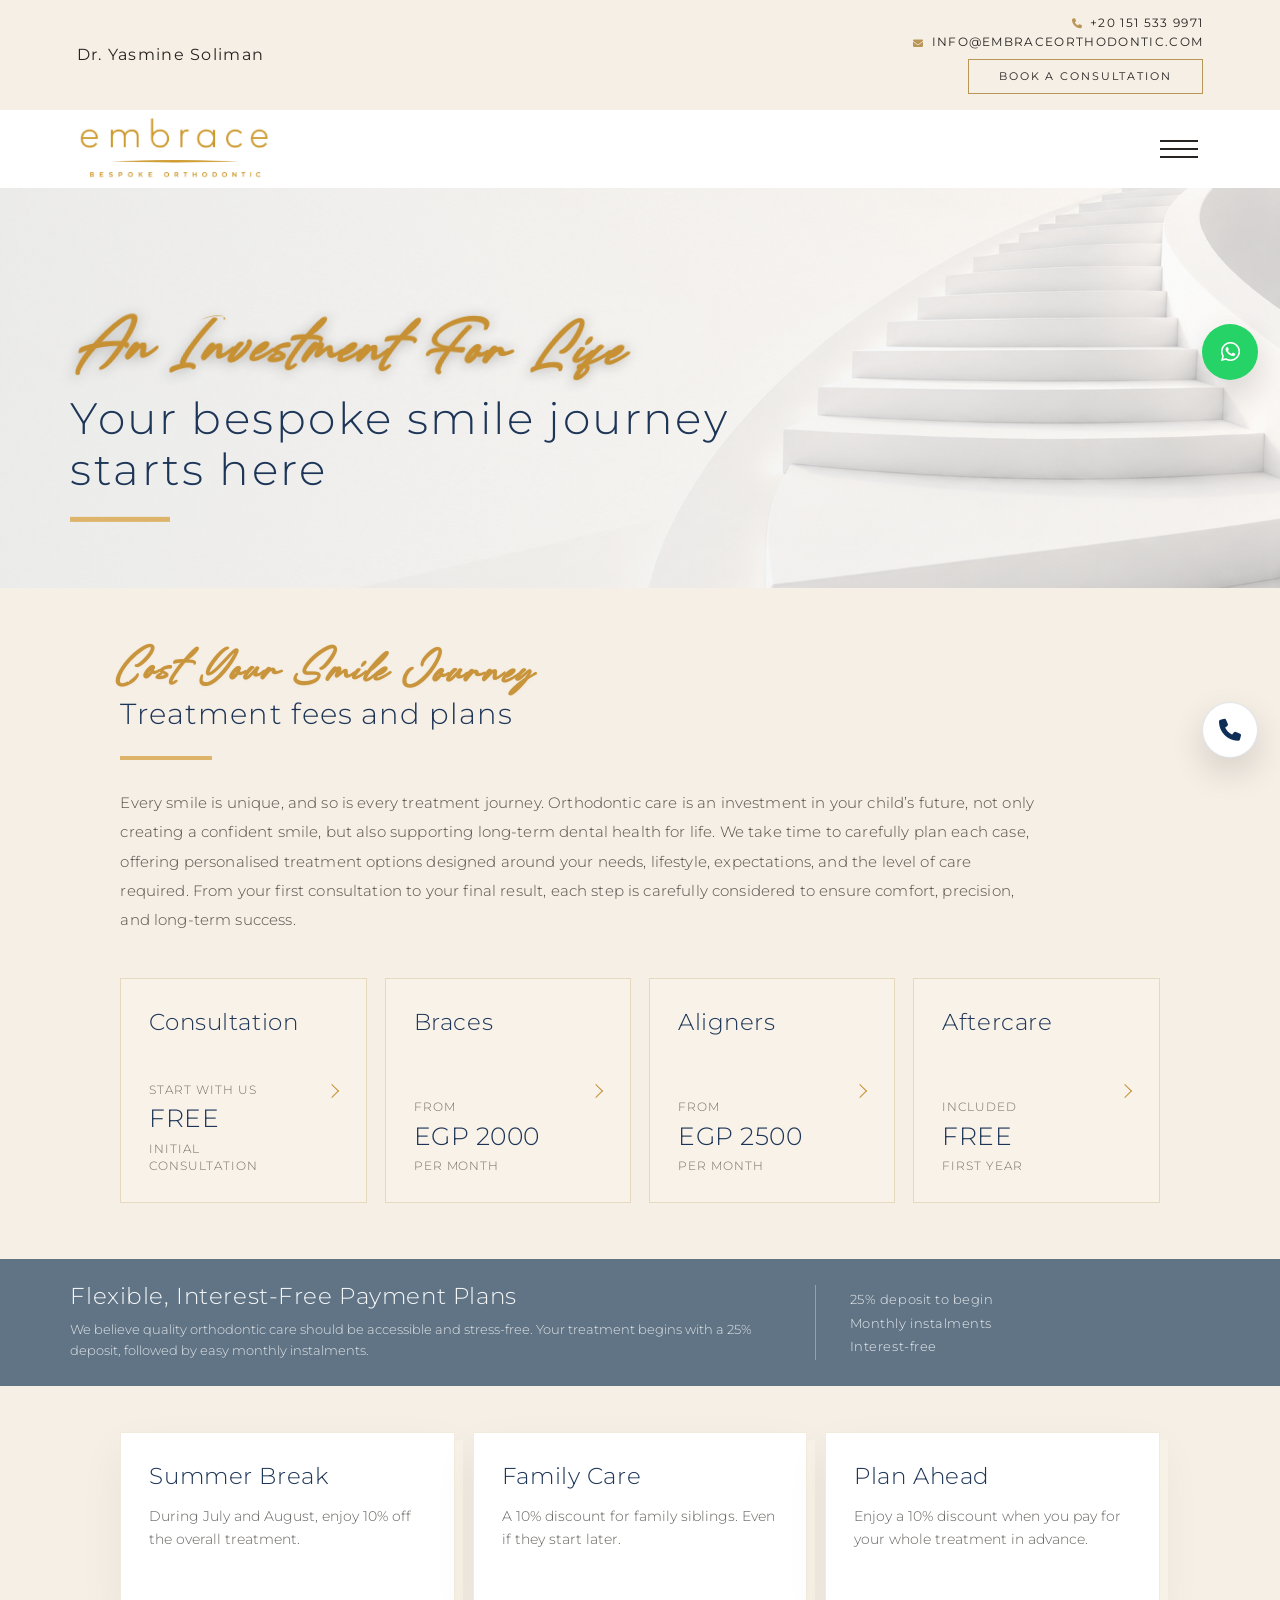
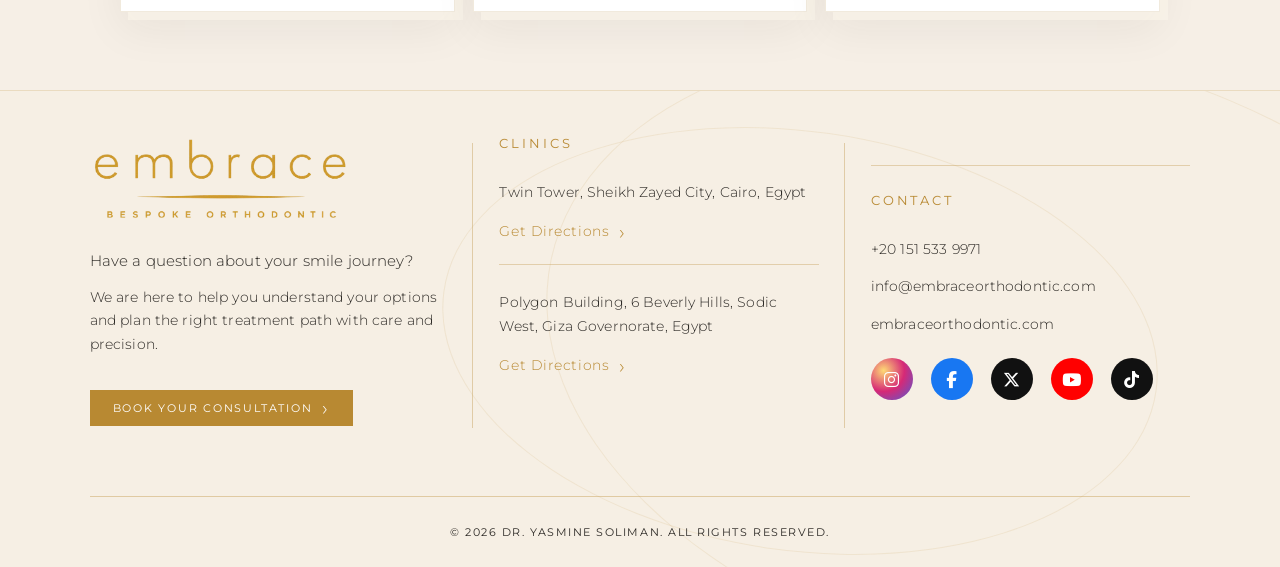
<file: pricing.html>
<!--

=========================================================

PRICING.HTML — FINAL LOCKED VERSION

=========================================================

01. Document Head

02. Global Header

03. Full Screen Burger Menu

04. Hero Section

05. Main Pricing Body

06. Introduction Section

07. Pricing Cards

08. Payment Strip

09. Support Cards

10. Global Footer

11. Pricing Popups

12. Floating Contact Buttons

13. Scripts

=========================================================

-->

<!DOCTYPE html>

<html lang="en">

<head>

  <!-- =========================================================

     01. DOCUMENT SETUP

  ========================================================= -->

  <meta charset="UTF-8">

  <meta name="viewport" content="width=device-width, initial-scale=1.0">

  <title>Pricing | Dr. Yasmine Soliman</title>

  <!-- =========================================================

     02. STYLESHEETS + FONT DATA

  ========================================================= -->

  <link rel="stylesheet" href="design-system.css?v=10">

<link rel="stylesheet" href="style.css?v=139">

<link rel="stylesheet" href="pricing.css?v=206"> 

  <script src="site-data.js?v=11" defer></script>

  <link rel="stylesheet" href="https://cdnjs.cloudflare.com/ajax/libs/font-awesome/6.5.0/css/all.min.css">

  <link href="https://fonts.googleapis.com/css2?family=Montserrat:wght@200;300;400;500&family=Poppins:wght@300;400;500;600&display=swap" rel="stylesheet">

</head>

<body class="pricing-page">

<!-- =========================================================

   03. GLOBAL HEADER

========================================================= -->

<header class="site-header">

  <div class="header-top">

    <div class="header-doctor-name" data-site-doctor-name>Dr. Yasmine Soliman</div>

    <div class="header-contact">

      <a href="tel:+201515339971" class="header-phone-link" data-site-phone-link>

        <i class="fa-solid fa-phone"></i>

        <span data-site-phone>+20 151 533 9971</span>

      </a>

      <span>

        <i class="fa-solid fa-envelope"></i>

        <span data-site-email>info@embraceorthodontic.com</span>

      </span>

      <a href="contact.html?v=3" class="header-consultation">Book a Consultation</a>

    </div>

  </div>

  <div class="header-main">

    <a href="index.html?v=3" class="site-logo" aria-label="Embrace Bespoke Orthodontic Home">

     <img src="embrace-clear.png?v=1" alt="Embrace Bespoke Orthodontic">

    </a>

    <button class="burger-btn" aria-label="Open menu" aria-expanded="false" onclick="toggleMenu()">

      <span></span>

      <span></span>

      <span></span>

    </button>

  </div>

</header>

<!-- =========================================================

   04. FULL SCREEN BURGER MENU

========================================================= -->

<div class="menu-overlay" id="menuOverlay">

  <div class="menu-orthodontic-line"></div>

  <div class="menu-inner">

    <div>

      <a href="index.html?v=3" class="menu-logo">

        <img src="embrace-clear.png?v=1" alt="Embrace Bespoke Orthodontic">

      </a>

      <nav class="menu-nav">

        <a href="index.html?v=3">Home</a>

        <a href="about.html?v=3">About</a>

        <a href="services.html?v=3">Services</a>

        <a href="pricing.html?v=1">Pricing</a>

        <a href="faq.html?v=60">FAQ</a>

        <a href="contact.html?v=3">Contact</a>

      </nav>

    </div>

    <div class="menu-bottom">

      <div>

        <strong>Contact</strong>

        <p data-site-phone>+20 151 533 9971</p>

        <p data-site-email>info@embraceorthodontic.com</p>

        <p data-site-domain>embraceorthodontic.com</p>

      </div>

      <div>

        <strong>Clinics</strong>

        <p data-site-primary-address>Twin Tower, Sheikh Zayed City, Cairo, Egypt</p>

        <p data-site-secondary-address>Polygon Building, 6 Beverly Hills, Sodic West, Giza Governorate, Egypt</p>

      </div>

    </div>

  </div>

</div>

<!-- =========================================================

   05. HERO SECTION

========================================================= -->

<section class="pricing-hero hero-reveal">

  <div class="pricing-hero-content">

    <p class="pricing-hero-script script-line">An Investment For Life</p>

    <h1 class="hero-title hero-title-line">Your bespoke smile journey starts here</h1>

  </div>

</section>

<!-- =========================================================

   06. MAIN PRICING BODY

========================================================= -->

<main class="pricing-main">

  <!-- ================= INTRO SECTION ================= -->

  <section class="pricing-intro-section">

    <div class="pricing-section-heading">

      <p class="pricing-main-script script-line">Cost Your Smile Journey</p>

      <h2>Treatment fees and plans</h2>

    </div>

    <div class="pricing-intro-copy">

      <p>

        Every smile is unique, and so is every treatment journey. Orthodontic care is an investment in your child’s future, not only creating a confident smile, but also supporting long-term dental health for life. We take time to carefully plan each case, offering personalised treatment options designed around your needs, lifestyle, expectations, and the level of care required. From your first consultation to your final result, each step is carefully considered to ensure comfort, precision, and long-term success.

      </p>

    </div>

  </section>

  <!-- ================= MAIN PRICING CARDS ================= -->

  <section class="pricing-cards-section">

    <div class="pricing-cards-row">

      <button class="price-card" onclick="openPricingPopup('consultationPopup')">

        <h3>Consultation</h3>

        <div class="price-box">

          <span class="small-text">Start with us</span>

          <strong>FREE</strong>

          <span class="small-text">Initial consultation</span>

        </div>

        <span class="card-arrow"></span>

      </button>

      <button class="price-card" onclick="openPricingPopup('bracesPopup')">

        <h3>Braces</h3>

        <div class="price-box">

          <span class="small-text">from</span>

          <strong>EGP 2000</strong>

          <span class="small-text">per month</span>

        </div>

        <span class="card-arrow"></span>

      </button>

      <button class="price-card" onclick="openPricingPopup('alignersPopup')">

        <h3>Aligners</h3>

        <div class="price-box">

          <span class="small-text">from</span>

          <strong>EGP 2500</strong>

          <span class="small-text">per month</span>

        </div>

        <span class="card-arrow"></span>

      </button>

      <button class="price-card" onclick="openPricingPopup('aftercarePopup')">

        <h3>Aftercare</h3>

        <div class="price-box">

          <span class="small-text">Included</span>

          <strong>FREE</strong>

          <span class="small-text">First year</span>

        </div>

        <span class="card-arrow"></span>

      </button>

    </div>

  </section>

  <!-- ================= PAYMENT STRIP ================= -->

  <section class="payment-strip">

    <div class="payment-left">

      <h3>Flexible, Interest-Free Payment Plans</h3>

      <p>

        We believe quality orthodontic care should be accessible and stress-free.

        Your treatment begins with a 25% deposit, followed by easy monthly instalments.

      </p>

    </div>

    <div class="payment-right">

      <p>25% deposit to begin</p>

      <p>Monthly instalments</p>

      <p>Interest-free</p>

    </div>

  </section>

  <!-- ================= SUPPORT OFFERS ================= -->

  <section class="support-section">

    <div class="support-cards-row">

      <div class="support-card">

        <h3>Summer Break</h3>

        <p>During July and August, enjoy 10% off the overall treatment.</p>

      </div>

      <div class="support-card">

        <h3>Family Care</h3>

        <p>A 10% discount for family siblings. Even if they start later.</p>

      </div>

      <div class="support-card">

        <h3>Plan Ahead</h3>

        <p>Enjoy a 10% discount when you pay for your whole treatment in advance.</p>

      </div>

    </div>

  </section>

</main>

<!-- =========================================================

   07. GLOBAL FOOTER

========================================================= -->

<footer class="site-footer">

  <div class="footer-inner">

    <div class="footer-brand">

    <div class="footer-logo">

  <img src="embrace-clear.png" alt="Embrace Bespoke Orthodontic">

</div>

      <p class="footer-question">Have a question about your smile journey?</p>

      <p>We are here to help you understand your options and plan the right treatment path with care and precision.</p>

      <a href="contact.html?v=3" class="footer-cta">Book your consultation</a>

    </div>

    <div class="footer-column">

<h3>Clinics</h3>

<div class="footer-clinic">

  <p data-site-primary-address>Twin Tower, Sheikh Zayed City, Cairo, Egypt</p>

  <a href="https://www.google.com/maps?q=Twin+Towers+Sheikh+Zayed+Cairo"

     target="_blank"

     rel="noopener"

     class="footer-map"

     data-site-primary-map-link>

     Get Directions

  </a>

</div>

<div class="footer-clinic">

  <p data-site-secondary-address>Polygon Building, 6 Beverly Hills, Sodic West, Giza Governorate, Egypt</p>

  <a href="https://maps.app.goo.gl/KwoF2sYUzkKgD4gw7?g_st=ic"

     target="_blank"

     rel="noopener"

     class="footer-map"

     data-site-secondary-map-link>

     Get Directions

  </a>

</div>

    </div>

    <div class="footer-column">

      <h3>Contact</h3>

      <p data-site-phone>+20 151 533 9971</p>

      <p data-site-email>info@embraceorthodontic.com</p>

      <p data-site-domain>embraceorthodontic.com</p>

      <div class="footer-socials">

  <a href="https://www.instagram.com/" target="_blank" rel="noopener" class="icon instagram" aria-label="Instagram" data-site-instagram-link><i class="fab fa-instagram"></i></a>

  <a href="https://www.facebook.com/EmbraceOrthodontic" target="_blank" rel="noopener" class="icon facebook" aria-label="Facebook" data-site-facebook-link><i class="fab fa-facebook-f"></i></a>

  <a href="https://x.com/" target="_blank" rel="noopener" class="icon twitter" aria-label="X" data-site-x-link><i class="fab fa-x-twitter"></i></a>

  <a href="https://www.youtube.com/" target="_blank" rel="noopener" class="icon youtube" aria-label="YouTube" data-site-youtube-link><i class="fab fa-youtube"></i></a>

   <a href="https://www.tiktok.com/" target="_blank" rel="noopener" class="icon tiktok" aria-label="TikTok" data-site-tiktok-link><i class="fab fa-tiktok"></i></a>   

      

      </div>

    </div>

  </div>

  <div class="footer-bottom">

    <span data-site-footer>© 2026 Dr. Yasmine Soliman. All rights reserved.</span>

  </div>

</footer>

<!-- =========================================================

   08. PRICING POPUPS

========================================================= -->

<div id="consultationPopup" class="pricing-popup">

  <div class="pricing-popup-content">

    <button onclick="closePricingPopup('consultationPopup')">×</button>

    <h3>Consultation</h3>

    <p>Your consultation includes a full clinical assessment, referral for digital scans and a panoramic X-ray, and a detailed evaluation of your teeth and bite.</p>

    <p>Based on this, we create a personalised treatment plan outlining the most suitable options, expected timeline, overall approach, and cost.</p>

    <p>Your initial consultation is free.</p>

  </div>

</div>

<div id="bracesPopup" class="pricing-popup">

  <div class="pricing-popup-content">

    <button onclick="closePricingPopup('bracesPopup')">×</button>

    <h3>Braces</h3>

    <p>We use high-quality, clinically proven materials to ensure precise and reliable tooth movement throughout your treatment.</p>

    <p>Braces treatment typically starts from around EGP 40,000 for metal braces, depending on the complexity of the case and the duration required.</p>

    <p>An initial payment of 25% of the total fee is required to begin your treatment. The remaining balance is then divided into monthly payments, typically from around EGP 2000, depending on the overall plan and treatment duration.</p>

    <p>Treatment usually lasts between 12 and 24 months, although more complex cases may take up to 30 months.</p>

    <p>Ceramic braces are also available as a more discreet option and involve an additional cost.</p>

    <p>Appointments are generally scheduled every 4 to 6 weeks to monitor progress and make the necessary adjustments.</p>

  </div>

</div>

<div id="alignersPopup" class="pricing-popup">

  <div class="pricing-popup-content">

    <button onclick="closePricingPopup('alignersPopup')">×</button>

    <h3>Aligners</h3>

    <p>Clear aligners are a preferred option for those looking for a more discreet and comfortable treatment.</p>

    <p>They are most suitable for mild to moderate cases and are designed to fit easily into your daily routine.</p>

    <p>Treatment includes digital scanning and a series of custom-made aligners, planned step by step to gradually move your teeth into position.</p>

    <p>Costs typically start from around EGP 50,000, depending on the complexity of the case.</p>

    <p>An initial payment of 25% of the total fee is required to begin your treatment. The remaining balance is then divided into monthly payments, typically from around EGP 2500, depending on the overall plan and treatment duration.</p>

    <p>Treatment duration is usually between 12 and 18 months.</p>

  </div>

</div>

<div id="aftercarePopup" class="pricing-popup">

  <div class="pricing-popup-content">

    <button onclick="closePricingPopup('aftercarePopup')">×</button>

    <h3>Aftercare</h3>

    <p>After your treatment is complete, we provide the retainers required to keep your teeth in their new position.</p>

    <p>We continue to monitor your progress and ensure everything remains stable over time.</p>

    <p>Your plan includes two follow-up visits during the first year after completing treatment, allowing us to check alignment and make any necessary adjustments.</p>

    <p>Ongoing guidance is provided to help you maintain your results long term.</p>

  </div>

</div>

<!-- =========================================================

   09. FLOATING CONTACT BUTTONS

========================================================= -->

<a href="https://wa.me/201515339971" class="floating-contact float-whatsapp" aria-label="WhatsApp" data-site-whatsapp-link>

  <i class="fa-brands fa-whatsapp"></i>

</a>

<a href="tel:+201515339971" class="floating-contact float-call" aria-label="Call" data-site-phone-link>

  <i class="fa-solid fa-phone"></i>

</a>

<!-- =========================================================

   10. PAGE SCRIPTS

========================================================= -->

<script>

function toggleMenu() {

  const body = document.body;

  const burger = document.querySelector(".burger-btn");

  body.classList.toggle("menu-open");

  const isOpen = body.classList.contains("menu-open");

  if (burger) {

    burger.setAttribute("aria-expanded", isOpen ? "true" : "false");

  }

}

function openPricingPopup(id) {

  document.getElementById(id).classList.add("show");

}

function closePricingPopup(id) {

  document.getElementById(id).classList.remove("show");

}

window.addEventListener("scroll", function () {

  if (window.scrollY > 20) {

    document.body.classList.add("is-scrolled");

  } else {

    document.body.classList.remove("is-scrolled");

  }

});

window.addEventListener("DOMContentLoaded", function () {

  const hero = document.querySelector(".pricing-hero");

  if (hero) {

    setTimeout(function () {

      hero.classList.add("animate");

    }, 350);

  }

});

document.addEventListener("DOMContentLoaded", function () {

  if (typeof SITE_DATA === "undefined") return;

  document.querySelectorAll("[data-site-doctor-name]").forEach(function (el) {

    el.textContent = SITE_DATA.brand.doctorName;

  });

  document.querySelectorAll("[data-site-email]").forEach(function (el) {

    el.textContent = SITE_DATA.contact.email;

    if (el.tagName.toLowerCase() === "a") {

      el.href = "mailto:" + SITE_DATA.contact.email;

    }

  });

  document.querySelectorAll("[data-site-phone]").forEach(function (el) {

    el.textContent = SITE_DATA.contact.phoneDisplay;

  });

  document.querySelectorAll("[data-site-phone-link]").forEach(function (el) {

    el.href = SITE_DATA.contact.phoneHref || "tel:" + SITE_DATA.contact.phoneRaw;

  });

  document.querySelectorAll("[data-site-whatsapp-link]").forEach(function (el) {

    el.href = SITE_DATA.contact.whatsappUrl;

  });

  document.querySelectorAll("[data-site-primary-address]").forEach(function (el) {

    el.textContent = SITE_DATA.locations.primary.fullAddress;

  });

  document.querySelectorAll("[data-site-secondary-address]").forEach(function (el) {

    el.textContent = SITE_DATA.locations.secondary.fullAddress;

  });

  document.querySelectorAll("[data-site-primary-map-link]").forEach(function (el) {

    el.href = SITE_DATA.locations.primary.googleMapsUrl;

    el.target = "_blank";

    el.rel = "noopener";

  });

  document.querySelectorAll("[data-site-secondary-map-link]").forEach(function (el) {

    el.href = SITE_DATA.locations.secondary.googleMapsUrl;

    el.target = "_blank";

    el.rel = "noopener";

  });

  document.querySelectorAll("[data-site-instagram-link]").forEach(function (el) {

    el.href = SITE_DATA.social.instagram;

  });

  document.querySelectorAll("[data-site-facebook-link]").forEach(function (el) {

    el.href = SITE_DATA.social.facebook;

  });

  document.querySelectorAll("[data-site-x-link]").forEach(function (el) {

    el.href = SITE_DATA.social.x || SITE_DATA.social.twitter;

  });

  document.querySelectorAll("[data-site-youtube-link]").forEach(function (el) {

    el.href = SITE_DATA.social.youtube;

  });

  document.querySelectorAll("[data-site-tiktok-link]").forEach(function (el) {

    el.href = SITE_DATA.social.tiktok;

  });

  document.querySelectorAll("[data-site-domain]").forEach(function (el) {

    el.textContent = SITE_DATA.website.domain;

  });

  document.querySelectorAll("[data-site-footer]").forEach(function (el) {

    el.textContent = SITE_DATA.footer.copyrightText;

  });

});

</script>

</body>

</html>
</file>
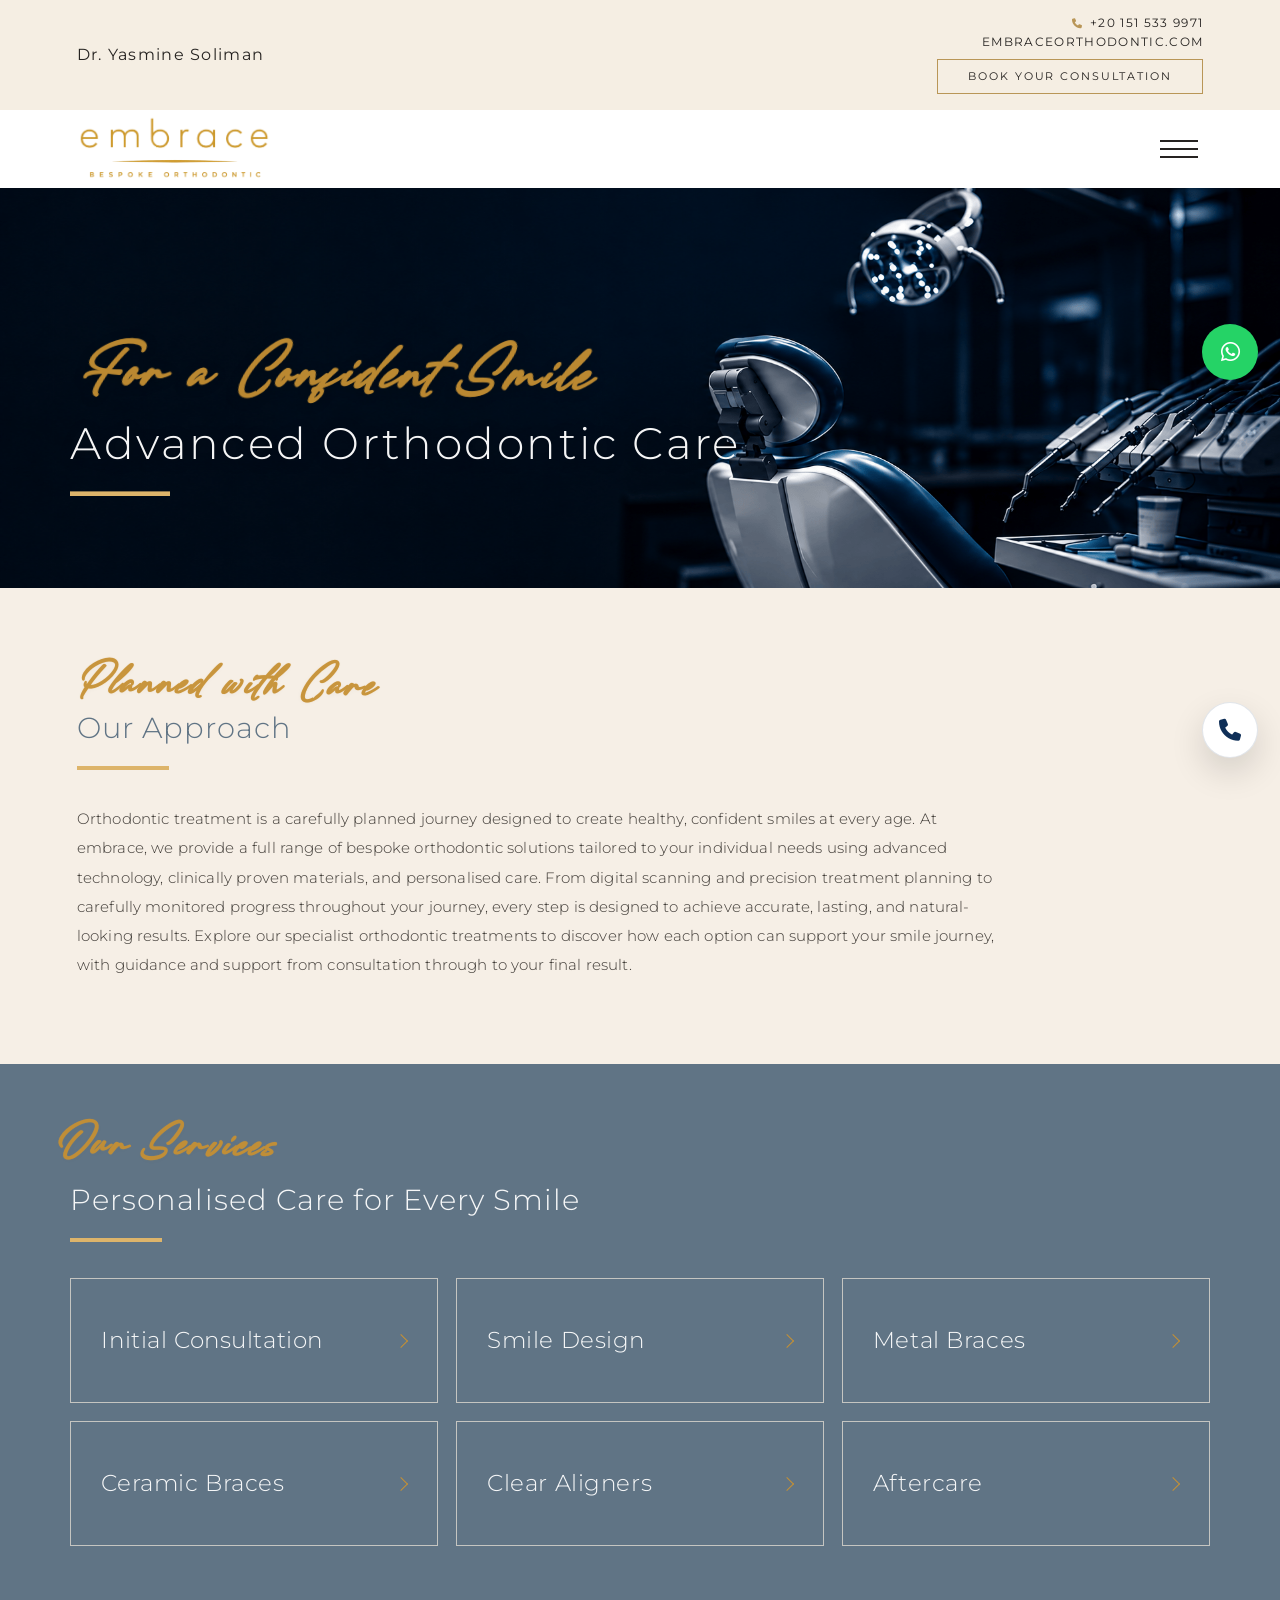
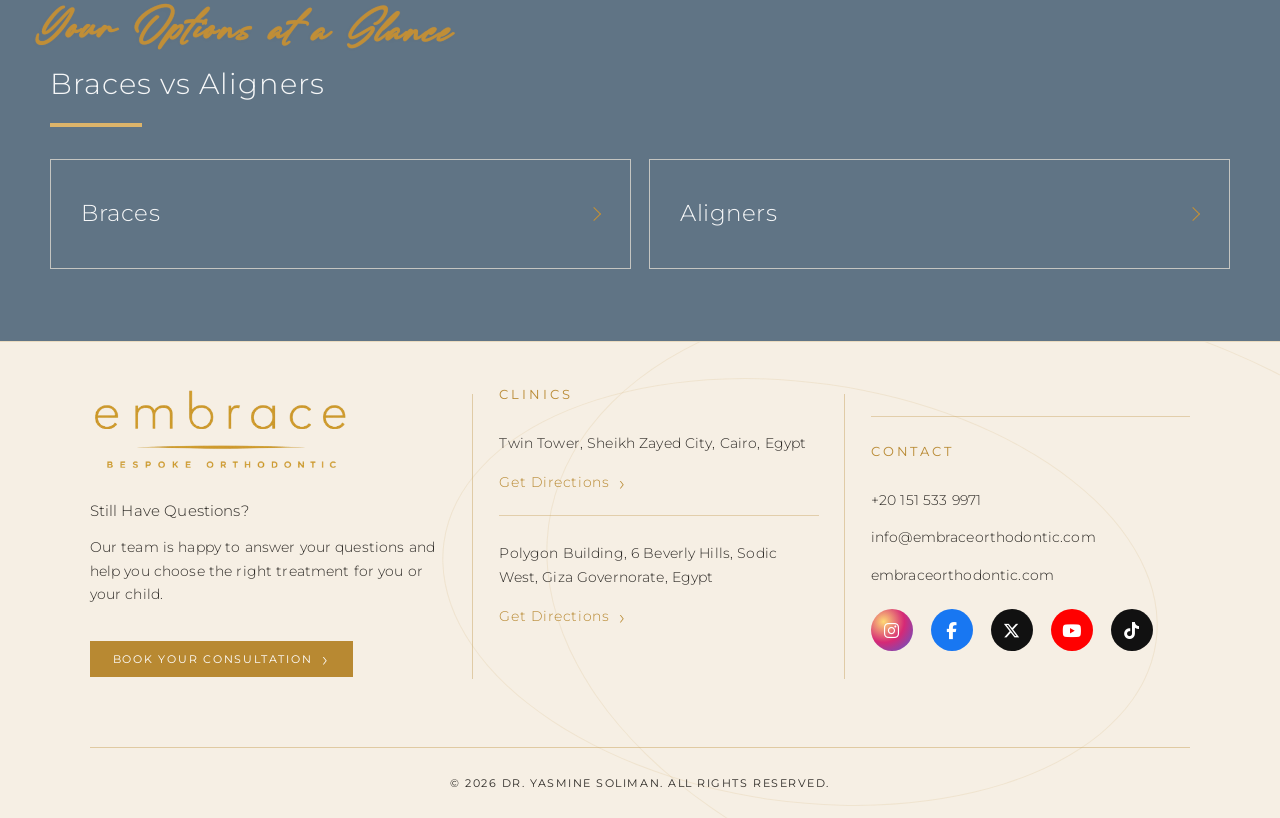
<file: services.html>
<!--

=========================================================

SERVICES.HTML — LOCKED GLOBAL DESIGN

=========================================================

01. Document Head

02. Global Header - Burger menu - Floating buttons

03. Hero Section

04. Our Approach Section

05. Services Section

06. Comparison Section

07. Global Footer

08. Services Popup Data + Functions

09. Mobile Comparison Popup Data + Functions

10. Page Scripts

=========================================================

-->

<!DOCTYPE html>

<html lang="en">

<head>

  <meta charset="UTF-8" />

  <meta name="viewport" content="width=device-width, initial-scale=1.0" />

  <title>Services | Dr. Yasmine Soliman</title>

  <!-- ================= CSS FILES ================= -->

  <link rel="stylesheet" href="design-system.css?v=16" />

  <link rel="stylesheet" href="style.css?v=114" />

  <link rel="stylesheet" href="services.css?v=210" />

  <!-- ================= SITE DATA ================= -->

  <script src="site-data.js?v=8"></script>

  <!-- ================= GOOGLE FONTS ================= -->

  <link rel="preconnect" href="https://fonts.googleapis.com">

  <link rel="preconnect" href="https://fonts.gstatic.com" crossorigin>

  <link href="https://fonts.googleapis.com/css2?family=Montserrat:wght@200;300;400;500;600&family=Poppins:wght@200;300;400;500;600&display=swap" rel="stylesheet">

  <!-- ================= ICONS ================= -->

  <link rel="stylesheet" href="https://cdnjs.cloudflare.com/ajax/libs/font-awesome/6.5.0/css/all.min.css" />

</head>

<body class="services-page">

<!-- ================= 02. GLOBAL HEADER - BURGER MENU - FLOATING BUTTONS ================= -->

<header class="site-header">

  <div class="header-top">

    <a href="index.html?v=3" class="header-doctor-name" data-site-doctor-name>Dr. Yasmine Soliman</a>

    <div class="header-contact header-contact-stacked">

      <a href="tel:+201515339971" class="header-phone-link" data-site-phone-link>

        <i class="fa-solid fa-phone"></i>

        <span data-site-phone>+20 151 533 9971</span>

      </a>

      <span data-site-domain>WWW.EMBRACEORTHODONTIC.COM</span>

      <a href="contact.html?v=3" class="header-consultation">BOOK YOUR CONSULTATION</a>

    </div>

  </div>

  <div class="header-main">

    <a href="index.html?v=3" class="site-logo" aria-label="Embrace Bespoke Orthodontic">

      <img src="embrace-clear.png?v=1" alt="Embrace Bespoke Orthodontic">

    </a>

    <button class="burger-btn" aria-label="Open menu" aria-expanded="false" onclick="toggleMenu()">

      <span></span>

      <span></span>

      <span></span>

    </button>

  </div>

</header>

<div class="menu-overlay" id="menuOverlay">

  <div class="menu-orthodontic-line"></div>

  <div class="menu-inner">

    <div>

      <a href="index.html?v=3" class="menu-logo">

        <img src="embrace-clear.png?v=1" alt="Embrace Bespoke Orthodontic">

      </a>

      <nav class="menu-nav">

        <a href="index.html?v=3">Home</a>

        <a href="about.html?v=3">About</a>

        <a href="services.html?v=3">Services</a>

        <a href="pricing.html?v=1">Pricing</a>

        <a href="faq.html?v=60">FAQ</a>

        <a href="contact.html?v=3">Contact</a>

      </nav>

    </div>

    <div class="menu-bottom">

      <div>

        <strong>Contact</strong>

        <p data-site-phone>+20 151 533 9971</p>

        <p data-site-email>info@embraceorthodontic.com</p>

        <p data-site-domain>embraceorthodontic.com</p>

      </div>

      <div>

        <strong>Clinics</strong>

        <p data-site-primary-address>Twin Tower, Sheikh Zayed City, Cairo, Egypt</p>

        <p data-site-secondary-address>Polygon Building, 6 Beverly Hills, Sodic West, Giza Governorate, Egypt</p>

      </div>

    </div>

  </div>

</div>

<a href="https://wa.me/201515339971" class="floating-contact float-whatsapp" aria-label="WhatsApp" data-site-whatsapp-link>

  <i class="fa-brands fa-whatsapp"></i>

</a>

<a href="tel:+201515339971" class="floating-contact float-call" aria-label="Call" data-site-phone-link>

  <i class="fa-solid fa-phone"></i>

</a>

<!-- ================= 03. HERO SECTION ================= -->

<section class="services-hero hero-reveal">

  <div class="services-hero-content">

    <p class="services-hero-script script-line global-hero-script">For a Confident Smile</p>

    <h1 class="hero-title hero-title-line global-hero-title">Advanced Orthodontic Care</h1>

  </div>

</section>

<!-- ================= 04. OUR APPROACH SECTION ================= -->

<section class="services-approach-section">

  <div class="services-approach-inner">

    <p class="services-approach-script global-section-script">Planned with Care</p>

    <h2 class="global-section-title">Our Approach</h2>

    <span class="services-approach-line global-gold-line"></span>

    <p class="services-approach-text global-body-copy">

      Orthodontic treatment is a carefully planned journey designed to create healthy, confident smiles at every age. At embrace, we provide a full range of bespoke orthodontic solutions tailored to your individual needs using advanced technology, clinically proven materials, and personalised care. From digital scanning and precision treatment planning to carefully monitored progress throughout your journey, every step is designed to achieve accurate, lasting, and natural-looking results. Explore our specialist orthodontic treatments to discover how each option can support your smile journey, with guidance and support from consultation through to your final result.

    </p>

  </div>

</section>

<!-- ================= 05. SERVICES SECTION ================= -->

<section class="services-main">

  <section class="services-grid-section">

    <div class="services-section-heading">

      <p class="global-section-script">Our Services</p>

      <h2 class="global-section-title">Personalised Care for Every Smile</h2>

      <span class="services-heading-line global-gold-line"></span>

    </div>

    <div class="services-interactive">

      <div class="services-grid" id="servicesGrid">

        <button class="service-card" onclick="openService('consultation', event)">

          <h3 class="global-card-title">Initial Consultation</h3>

          <span aria-hidden="true"></span>

        </button>

        <button class="service-card" onclick="openService('smiledesign', event)">

          <h3 class="global-card-title">Smile Design</h3>

          <span aria-hidden="true"></span>

        </button>

        <button class="service-card" onclick="openService('metal', event)">

          <h3 class="global-card-title">Metal Braces</h3>

          <span aria-hidden="true"></span>

        </button>

        <button class="service-card" onclick="openService('ceramic', event)">

          <h3 class="global-card-title">Ceramic Braces</h3>

          <span aria-hidden="true"></span>

        </button>

        <button class="service-card" onclick="openService('aligners', event)">

          <h3 class="global-card-title">Clear Aligners</h3>

          <span aria-hidden="true"></span>

        </button>

        <button class="service-card" onclick="openService('retainers', event)">

          <h3 class="global-card-title">Aftercare</h3>

          <span aria-hidden="true"></span>

        </button>

      </div>

      <div id="servicePanel" class="service-panel"></div>

    </div>

  </section>

  <!-- ================= 06. COMPARISON SECTION ================= -->

  <section class="comparison-section">

    <div class="comparison-title">

      <p class="global-section-script">Your Options at a Glance</p>

      <h2 class="global-section-title">Braces vs Aligners</h2>

      <span class="comparison-heading-line global-gold-line"></span>

    </div>

    <div class="mobile-comparison-cards">

      <button class="mobile-comparison-card comparison-braces-card" onclick="openComparisonPopup('braces')">

        <h3 class="global-card-title">Braces</h3>

        <span aria-hidden="true"></span>

      </button>

      <button class="mobile-comparison-card comparison-aligners-card" onclick="openComparisonPopup('aligners')">

        <h3 class="global-card-title">Aligners</h3>

        <span aria-hidden="true"></span>

      </button>

    </div>

    <div id="comparisonOverlay" class="comparison-overlay" onclick="closeComparisonPopup(event)">

      <div id="comparisonPopup" class="comparison-popup" onclick="event.stopPropagation()"></div>

    </div>

  </section>

</section>

<!-- ================= 07. GLOBAL FOOTER ================= -->

<footer class="site-footer">

  <div class="footer-inner">

    <div class="footer-brand">

      <a href="index.html?v=3" class="footer-logo">

        <img src="embrace-clear.png?v=1" alt="Embrace Bespoke Orthodontic">

      </a>

      <p class="footer-question">Still Have Questions?</p>

      <p>

        Our team is happy to answer your questions and help you choose the right treatment for you or your child.

      </p>

      <a href="contact.html?v=3" class="footer-cta">BOOK YOUR CONSULTATION</a>

    </div>

    <div class="footer-column">

<h3>Clinics</h3>

<div class="footer-clinic">

  <p data-site-primary-address>Twin Tower, Sheikh Zayed City, Cairo, Egypt</p>

  <a href="https://www.google.com/maps?q=Twin+Towers+Sheikh+Zayed+Cairo"

     target="_blank"

     rel="noopener"

     class="footer-map"

     data-site-primary-map-link>

     Get Directions

  </a>

</div>

<div class="footer-clinic">

  <p data-site-secondary-address>Polygon Building, 6 Beverly Hills, Sodic West, Giza Governorate, Egypt</p>

  <a href="https://maps.app.goo.gl/KwoF2sYUzkKgD4gw7?g_st=ic"

     target="_blank"

     rel="noopener"

     class="footer-map"

     data-site-secondary-map-link>

     Get Directions

  </a>

</div>

    </div>

    <div class="footer-column">

      <h3>Contact</h3>

      <p data-site-phone>+20 151 533 9971</p>

      <p data-site-email>info@embraceorthodontic.com</p>

      <p data-site-domain>embraceorthodontic.com</p>

     <div class="footer-socials">

  <a href="https://www.instagram.com/" target="_blank" rel="noopener" class="icon instagram" aria-label="Instagram" data-site-instagram-link><i class="fab fa-instagram"></i></a>

  <a href="https://www.facebook.com/EmbraceOrthodontic" target="_blank" rel="noopener" class="icon facebook" aria-label="Facebook" data-site-facebook-link><i class="fab fa-facebook-f"></i></a>

  <a href="https://x.com/" target="_blank" rel="noopener" class="icon twitter" aria-label="X" data-site-x-link><i class="fab fa-x-twitter"></i></a>

  <a href="https://www.youtube.com/" target="_blank" rel="noopener" class="icon youtube" aria-label="YouTube" data-site-youtube-link><i class="fab fa-youtube"></i></a>

  <a href="https://www.tiktok.com/" target="_blank" rel="noopener" class="icon tiktok" aria-label="TikTok" data-site-tiktok-link><i class="fab fa-tiktok"></i></a>

     

     </div>

    </div>

  </div>

  <div class="footer-bottom">

    <span data-site-footer>© 2026 DR. YASMINE SOLIMAN. ALL RIGHTS RESERVED.</span>

  </div>

</footer>

<!-- ================= 08. SERVICES POPUP DATA + FUNCTIONS ================= -->

<script>

const serviceData = {

  consultation: `

    <button class="service-close" onclick="closeService(event)">×</button>

    <img src="consultation.png" alt="Initial orthodontic consultation">

    <h2>Initial Consultation & Assessment</h2>

    <p>Your orthodontic journey begins with a comprehensive consultation designed to fully understand your needs, expectations, and oral health.</p>

    <p>During your visit, we carry out a detailed clinical examination of your teeth, bite, and jaw alignment. This is supported by advanced diagnostic tools including digital scans, clinical photography, and X-rays such as panoramic imaging where required.</p>

    <p>These records allow us to build a complete picture of your case and assess the level of complexity involved.</p>

    <ul>

      <li>Analyse your smile, bite, and facial balance</li>

      <li>Identify any dental issues that may need treatment before orthodontics</li>

      <li>Discuss suitable options, including braces and clear aligners</li>

      <li>Explain the advantages and limitations of each option</li>

      <li>Estimate the expected treatment duration</li>

      <li>Provide a clear and transparent cost overview</li>

    </ul>

    <p>Every treatment plan is fully personalised, ensuring the most effective and efficient path to achieving your ideal smile.</p>

    <p>We take time to answer all your questions, so you feel confident, informed, and comfortable before starting treatment.</p>

    <a href="contact.html?v=3" class="panel-button">BOOK A CONSULTATION</a>

  `,

  smiledesign: `

    <button class="service-close" onclick="closeService(event)">×</button>

    <img src="smiledesign.png" alt="Smile design">

    <h2>Smile Design</h2>

    <p>Creating a beautiful, confident smile is both a science and an art. Our smile design process allows us to carefully plan your treatment with precision while ensuring the final result complements your natural features.</p>

    <p>Using advanced digital scans, clinical photography, and detailed analysis, we assess your teeth, facial proportions, and overall smile aesthetics.</p>

    <ul>

      <li>Tooth shape, size, and alignment</li>

      <li>Smile line and lip dynamics</li>

      <li>Facial balance and symmetry</li>

      <li>Bite function and long-term stability</li>

    </ul>

    <h3>Personalised Planning</h3>

    <p>Every smile is unique. Your treatment is fully tailored to your individual needs and goals.</p>

    <p>We design a customised plan that balances aesthetics and function, selecting the most suitable option for you, including clear aligners, ceramic or metal braces, or combined techniques where required.</p>

    <p>If additional treatments are needed, these can be incorporated into your overall plan to achieve the best possible result.</p>

    <h3>A Predictable, Confident Outcome</h3>

    <p>With careful planning and modern technology, we ensure a clear, structured path to your new smile.</p>

    <p>Our goal is not just straight teeth, but a result that enhances your confidence and looks natural, balanced, and long-lasting.</p>

    <a href="contact.html?v=3" class="panel-button">BOOK A CONSULTATION</a>

  `,

  metal: `

    <button class="service-close" onclick="closeService(event)">×</button>

    <img src="braces.png" alt="Metal braces">

    <h2>Metal Braces</h2>

    <p>Metal braces remain one of the most effective and reliable orthodontic treatments, particularly for cases that require precise control and complex tooth movement.</p>

    <p>Using a system of high-quality brackets and wires, we are able to gradually guide your teeth into their ideal position with accuracy and predictability.</p>

    <p>Modern braces are smaller, more comfortable, and more efficient than ever before.</p>

    <h3>Precision & Control</h3>

    <p>Metal braces allow us to treat a wide range of orthodontic issues, including:</p>

    <ul>

      <li>Crowding and spacing</li>

      <li>Bite problems such as overbite, underbite, and crossbite</li>

      <li>Rotated or severely misaligned teeth</li>

      <li>Complex cases requiring detailed movement</li>

    </ul>

    <p>Because they are fixed appliances, they work continuously throughout the day, ensuring consistent progress.</p>

    <h3>Reliable Results for All Ages</h3>

    <p>Metal braces are suitable for both teenagers and adults, especially where more comprehensive correction is needed.</p>

    <p>While newer options are available, metal braces remain the gold standard for achieving precise and stable results.</p>

    <a href="contact.html?v=3" class="panel-button">BOOK A CONSULTATION</a>

  `,

  ceramic: `

    <button class="service-close" onclick="closeService(event)">×</button>

    <img src="ceramic.png" alt="Ceramic braces">

    <h2>Ceramic Braces</h2>

    <p>Ceramic braces offer the same effectiveness as traditional metal braces, with a more discreet and aesthetic appearance.</p>

    <p>The brackets are tooth-coloured or clear, allowing them to blend naturally with your teeth, making them a popular choice for patients who prefer a less noticeable treatment.</p>

    <h3>Discreet Yet Effective</h3>

    <p>Ceramic braces are designed to deliver reliable results while maintaining a more subtle look.</p>

    <ul>

      <li>Crowding and spacing</li>

      <li>Bite irregularities</li>

      <li>Moderately complex orthodontic cases</li>

    </ul>

    <p>You benefit from the precision of fixed braces with a softer, more refined appearance.</p>

    <h3>Aesthetic Confidence During Treatment</h3>

    <p>Many adult patients choose ceramic braces as they provide a balance between performance and appearance.</p>

    <p>Ceramic braces combine the strength of traditional orthodontics with improved aesthetics, delivering predictable and long-lasting results.</p>

    <a href="contact.html?v=3" class="panel-button">BOOK A CONSULTATION</a>

  `,

  aligners: `

    <button class="service-close" onclick="closeService(event)">×</button>

    <img src="aligners.png" alt="Clear aligners">

    <h2>Clear Aligners</h2>

    <p>Clear aligners are a modern, discreet way to straighten your teeth using a series of custom-made, transparent trays.</p>

    <p>Designed specifically for your smile, each aligner gently moves your teeth step by step into their ideal position.</p>

    <p>They are virtually invisible, making them a popular choice for adults and professionals.</p>

    <h3>Comfort & Convenience</h3>

    <p>Aligners are removable, allowing you to maintain your normal daily routine with minimal disruption.</p>

    <ul>

      <li>Eat and drink without restrictions</li>

      <li>Brush and floss easily</li>

      <li>Remove aligners for important occasions if needed</li>

    </ul>

    <h3>Discreet and Effective</h3>

    <p>Clear aligners are highly effective for many orthodontic cases, particularly mild to moderate alignment issues.</p>

    <p>With advanced digital planning, your treatment is carefully mapped from start to finish and monitored to ensure optimal results.</p>

    <a href="contact.html?v=3" class="panel-button">BOOK A CONSULTATION</a>

  `,

  retainers: `

    <button class="service-close" onclick="closeService(event)">×</button>

    <img src="retainers.png" alt="Aftercare and retainers">

    <h2>Aftercare & Retainers</h2>

    <p>Completing your orthodontic treatment is an important milestone, but maintaining your results is just as essential.</p>

    <p>After your braces or aligners are removed, we provide custom retainers to keep your teeth in their new position and prevent unwanted movement.</p>

    <h3>Retainers & Stability</h3>

    <p>Teeth naturally tend to shift over time. Retainers are designed to stabilise your new smile and protect the result you have achieved.</p>

    <p>We provide carefully fitted retainers and clear guidance on how and when to wear them to ensure long-term success.</p>

    <h3>Ongoing Monitoring & Support</h3>

    <p>Your care does not stop when treatment ends.</p>

    <ul>

      <li>Regular review of your retainer fit and condition</li>

      <li>Monitoring of tooth position over time</li>

      <li>At least two follow-up visits within the first 12 months after treatment</li>

      <li>Guidance on long-term retainer use</li>

    </ul>

    <h3>Protecting Your Investment</h3>

    <p>Orthodontic treatment is an investment in your health and confidence. Proper aftercare ensures that your results remain stable and long-lasting.</p>

    <a href="contact.html?v=3" class="panel-button">BOOK A CONSULTATION</a>

  `

};

function openService(service, event) {

  const panel = document.getElementById("servicePanel");

  const wrapper = document.querySelector(".services-interactive");

  if (panel.dataset.open === service) {

    closeServicePanel();

    return;

  }

  panel.innerHTML = serviceData[service];

  panel.style.display = "block";

  panel.dataset.open = service;

  wrapper.classList.add("panel-open");

  if (window.innerWidth <= 700) {

    panel.scrollTop = 0;

  } else {

    panel.scrollIntoView({ behavior: "smooth", block: "start" });

  }

}

function closeService(event) {

  if (event) {

    event.stopPropagation();

  }

  closeServicePanel();

}

function closeServicePanel() {

  const panel = document.getElementById("servicePanel");

  const wrapper = document.querySelector(".services-interactive");

  panel.style.display = "none";

  panel.dataset.open = "";

  wrapper.classList.remove("panel-open");

}

document.addEventListener("click", function(e) {

  const panel = document.getElementById("servicePanel");

  const grid = document.getElementById("servicesGrid");

  if (panel && panel.style.display === "block") {

    if (!panel.contains(e.target) && !grid.contains(e.target)) {

      closeServicePanel();

    }

  }

});

function openServiceFromHash() {

  const hash = window.location.hash.replace("#", "");

  const hashMap = {

    "smile-planning": "smiledesign",

    "fixed-braces": "metal",

    "clear-aligners": "aligners"

  };

  if (!hash || !hashMap[hash]) {

    return;

  }

  setTimeout(function() {

    openService(hashMap[hash]);

  }, 500);

}

window.addEventListener("load", openServiceFromHash);

  

 

/* ================= 09. MOBILE COMPARISON POPUP DATA + FUNCTIONS ================= */

  

const comparisonData = {

  braces: `

    <button class="comparison-close" onclick="closeComparisonPopup(event)">×</button>

    <h2>braces</h2>

    <ul>

      <li>Visible brackets and wires are noticeable during treatment</li>

      <li>Fixed in place 24/7 for continuous, effective results</li>

      <li>Ideal for complex cases and severe alignment issues</li>

      <li>More precise control for predictable and detailed adjustments</li>

      <li>More care needed with eating to avoid damaging brackets</li>

      <li>More effort required for thorough cleaning around brackets</li>

      <li>Adjustment visits every 4–8 weeks to monitor progress</li>

      <li>Proven and reliable results for all types of orthodontic cases</li>

    </ul>

  `,

  aligners: `

    <button class="comparison-close" onclick="closeComparisonPopup(event)">×</button>

    <h2>aligners</h2>

    <ul>

      <li>Virtually invisible trays for a discreet natural look</li>

      <li>Removable for eating, drinking, brushing, and flossing</li>

      <li>Ideal for mild to moderate cases and minor corrections</li>

      <li>Gentle, consistent pressure for comfortable tooth movement</li>

      <li>No food restrictions, eat and enjoy your favorite foods</li>

      <li>Easier to clean, just remove and brush as usual</li>

      <li>Check-ups every 6–10 weeks with fewer in-office visits</li>

      <li>More comfortable and convenient for everyday lifestyle</li>

    </ul>

  `

};

function openComparisonPopup(type) {

  const overlay = document.getElementById("comparisonOverlay");

  const popup = document.getElementById("comparisonPopup");

  popup.className = "comparison-popup " + type + "-popup";

  popup.innerHTML = comparisonData[type];

  overlay.style.display = "flex";

  document.body.style.overflow = "hidden";

}

function closeComparisonPopup(event) {

  if (event) {

    event.stopPropagation();

  }

  const overlay = document.getElementById("comparisonOverlay");

  overlay.style.display = "none";

  document.body.style.overflow = "";

}

/* ================= 10. PAGE SCRIPTS ================= */

function toggleMenu() {

  const body = document.body;

  const burger = document.querySelector(".burger-btn");

  body.classList.toggle("menu-open");

  const isOpen = body.classList.contains("menu-open");

  if (burger) {

    burger.setAttribute("aria-expanded", isOpen ? "true" : "false");

  }

}

window.addEventListener("scroll", function() {

  if (window.scrollY > 80) {

    document.body.classList.add("is-scrolled");

  } else {

    document.body.classList.remove("is-scrolled");

  }

});

window.addEventListener("load", function() {

  const hero = document.querySelector(".hero-reveal");

  if (hero) {

    setTimeout(function() {

      hero.classList.add("animate");

    }, 300);

  }

});

</script>

<!-- ================= 11. SITE DATA ================= -->

<script>

document.addEventListener("DOMContentLoaded", function () {

  if (typeof SITE_DATA === "undefined") return;

  document.querySelectorAll("[data-site-doctor-name]").forEach(function (el) {

    el.textContent = SITE_DATA.brand.doctorName;

  });

  document.querySelectorAll("[data-site-email]").forEach(function (el) {

    el.textContent = SITE_DATA.contact.email;

    if (el.tagName.toLowerCase() === "a") {

      el.href = "mailto:" + SITE_DATA.contact.email;

    }

  });

  document.querySelectorAll("[data-site-phone]").forEach(function (el) {

    el.textContent = SITE_DATA.contact.phoneDisplay;

  });

  document.querySelectorAll("[data-site-phone-link]").forEach(function (el) {

    el.href = SITE_DATA.contact.phoneHref || "tel:" + SITE_DATA.contact.phoneRaw;

  });

  document.querySelectorAll("[data-site-whatsapp-link]").forEach(function (el) {

    el.href = SITE_DATA.contact.whatsappUrl;

  });

  document.querySelectorAll("[data-site-primary-address]").forEach(function (el) {

    el.textContent = SITE_DATA.locations.primary.fullAddress;

  });

  document.querySelectorAll("[data-site-secondary-address]").forEach(function (el) {

    el.textContent = SITE_DATA.locations.secondary.fullAddress;

  });

  document.querySelectorAll("[data-site-primary-map-link]").forEach(function (el) {

    el.href = SITE_DATA.locations.primary.googleMapsUrl;

    el.target = "_blank";

    el.rel = "noopener";

  });

  document.querySelectorAll("[data-site-secondary-map-link]").forEach(function (el) {

    el.href = SITE_DATA.locations.secondary.googleMapsUrl;

    el.target = "_blank";

    el.rel = "noopener";

  });

  document.querySelectorAll("[data-site-instagram-link]").forEach(function (el) {

    el.href = SITE_DATA.social.instagram;

  });

  document.querySelectorAll("[data-site-facebook-link]").forEach(function (el) {

    el.href = SITE_DATA.social.facebook;

  });

  document.querySelectorAll("[data-site-x-link]").forEach(function (el) {

    el.href = SITE_DATA.social.x || SITE_DATA.social.twitter;

  });

  document.querySelectorAll("[data-site-youtube-link]").forEach(function (el) {

    el.href = SITE_DATA.social.youtube;

  });

  document.querySelectorAll("[data-site-tiktok-link]").forEach(function (el) {

    el.href = SITE_DATA.social.tiktok;

  });

  document.querySelectorAll("[data-site-domain]").forEach(function (el) {

    el.textContent = SITE_DATA.website.domain;

  });

  document.querySelectorAll("[data-site-footer]").forEach(function (el) {

    el.textContent = SITE_DATA.footer.copyrightText;

  });

});

</script>

  

</body>

</html>
</file>
<file: design-system.css>
/* =========================================================

   EMBRACE BESPOKE ORTHODONTIC

   GLOBAL DESIGN SYSTEM

=========================================================

01. ROOT / CORE TOKENS
02. FONT FAMILY SYSTEM
03. SCRIPT TEXT SYSTEM
    - script tokens
    - global-script base class
    - global-hero-script class
    - global-section-script class
    - responsive script sizing/alignment
04. HERO TITLE SYSTEM
    - hero title tokens
    - global-hero-title class
    - responsive hero title sizing
05. SECTION TITLE SYSTEM
    - section title tokens
    - global-section-title class
    - responsive section title sizing
06. UNDERLINE SYSTEM
    - underline tokens
    - global-gold-line class
    - responsive underline sizing
07. BODY TEXT SYSTEM
    - body copy tokens
    - global-body-copy class
    - responsive body copy sizing
08. CARD TITLE SYSTEM
    - card title tokens
    - global-card-title class
    - responsive card title sizing
09. POPUP TITLE SYSTEM
    - popup title tokens
    - global-popup-title class
    - responsive popup title sizing
10. BUTTON SYSTEM
    - button tokens
    - global-button class
11. SPACING / CONTAINER SYSTEM
12. COLOUR UTILITY SYSTEM
13. HEADER PHONE LINK SUPPORT

========================================================= */


/* =========================================================

   EMBRACE BESPOKE ORTHODONTIC

   GLOBAL DESIGN SYSTEM

   This file controls shared visual design:

   fonts, scripts, hero titles, section titles,

   body copy, card titles, popup titles, underlines,

   buttons, colours, spacing, containers.

   Page CSS should control layout only.

========================================================= */

/* =========================================================

   01. ROOT / CORE TOKENS

========================================================= */

:root {

  --border-radius: 0px;

  --transition-smooth: all 0.4s ease;

  --transition-fast: all 0.25s ease;

  --shadow-soft: 0 10px 30px rgba(0,0,0,0.04);

  --shadow-light: 0 4px 20px rgba(0,0,0,0.03);

}

/* =========================================================

   02. FONT FAMILY SYSTEM

========================================================= */

:root {

  --font-body: 'Poppins', sans-serif;

  --font-heading: 'Montserrat', 'Poppins', sans-serif;

  --font-script: 'FasthinScript', cursive;

}

/* =========================================================

   03. SCRIPT TEXT SYSTEM

========================================================= */

:root {

  --script-font-family: var(--font-script);

  --script-font-weight: 600;

  --script-line-height: 0.95;

  --script-letter-spacing: 0.05em;

  --script-word-spacing: 0.08em;

  --script-scale-y: 1.10;

  --script-scale-x: 1.14;

  --script-skew-x: -14deg;

  --script-rotate: 0.6deg;

  --hero-script-size-desktop: 56px;

  --hero-script-size-tablet: 50px;

  --hero-script-size-mobile: 36px;

  --section-script-size-desktop: 40px;

  --section-script-size-tablet: 34px;

  --section-script-size-mobile: 34px;

  --hero-script-line-height: 0.95;

  --section-script-line-height: 0.92;

  --hero-script-align-x-desktop: 60px;

  --hero-script-align-x-tablet: 60px;

  --hero-script-align-x-mobile: 10px;

  --section-script-align-x-desktop: 70px;

  --section-script-align-x-tablet: 70px;

  --section-script-align-x-mobile: 24px;

  --hero-script-text-shadow:

    0 0 1px rgba(198,144,51,0.40),

    0 2px 12px rgba(0,0,0,0.25);

  --section-script-text-shadow:

    0 0 1px rgba(217,154,62,0.38),

    0 1px 6px rgba(0,0,0,0.04);

}

/* Base script */

.global-script {

  font-family: var(--script-font-family);

  font-weight: var(--script-font-weight);

  letter-spacing: var(--script-letter-spacing);

  word-spacing: var(--script-word-spacing);

  color: var(--brand-gold-script);

}

/* Hero script */

.global-hero-script {

  font-family: var(--script-font-family);

  font-size: var(--hero-script-size-desktop);

  line-height: var(--hero-script-line-height);

  font-weight: var(--script-font-weight);

  letter-spacing: var(--script-letter-spacing);

  word-spacing: var(--script-word-spacing);

  color: var(--brand-gold-script);

  text-shadow: var(--hero-script-text-shadow);

  transform:

    translateX(var(--hero-script-align-x-desktop))

    scaleY(var(--script-scale-y))

    scaleX(var(--script-scale-x))

    skewX(var(--script-skew-x))

    rotate(var(--script-rotate));

}

/* Section script */

.global-section-script {

  font-family: var(--script-font-family);

  font-size: var(--section-script-size-desktop);

  line-height: var(--section-script-line-height);

  font-weight: var(--script-font-weight);

  letter-spacing: var(--script-letter-spacing);

  word-spacing: var(--script-word-spacing);

  color: var(--brand-gold-script);

  text-shadow: var(--section-script-text-shadow);

  transform:

    translateX(var(--section-script-align-x-desktop))

    scaleY(var(--script-scale-y))

    scaleX(var(--script-scale-x))

    skewX(var(--script-skew-x))

    rotate(var(--script-rotate));

}

@media (min-width: 701px) and (max-width: 1180px) {

  .global-hero-script {

    font-size: var(--hero-script-size-tablet);

    transform:

      translateX(var(--hero-script-align-x-tablet))

      scaleY(var(--script-scale-y))

      scaleX(var(--script-scale-x))

      skewX(var(--script-skew-x))

      rotate(var(--script-rotate));

  }

  .global-section-script {

    font-size: var(--section-script-size-tablet);

    transform:

      translateX(var(--section-script-align-x-tablet))

      scaleY(var(--script-scale-y))

      scaleX(var(--script-scale-x))

      skewX(var(--script-skew-x))

      rotate(var(--script-rotate));

  }

}

@media (max-width: 700px) {

  .global-hero-script {

    font-size: var(--hero-script-size-mobile);

    transform:

      translateX(var(--hero-script-align-x-mobile))

      scaleY(var(--script-scale-y))

      scaleX(var(--script-scale-x))

      skewX(var(--script-skew-x))

      rotate(var(--script-rotate));

  }

  .global-section-script {

    font-size: var(--section-script-size-mobile);

    transform:

      translateX(var(--section-script-align-x-mobile))

      scaleY(var(--script-scale-y))

      scaleX(var(--script-scale-x))

      skewX(var(--script-skew-x))

      rotate(var(--script-rotate));

  }

}

/* =========================================================

   04. HERO TITLE SYSTEM

========================================================= */

:root {

  --hero-title-font-family: var(--font-heading);

  --hero-title-font-weight: 300;

  --hero-title-line-height: 1.16;

  --hero-title-letter-spacing: 0.055em;

  --hero-title-text-transform: none;

  --hero-title-size-desktop: 44px;

  --hero-title-size-tablet: 38px;

  --hero-title-size-mobile: 42px;

  --hero-title-color-light: rgba(255,255,255,0.96);

  --hero-title-color-dark: #2d2a26;

  --hero-title-color-navy: #1d3557;

  --hero-title-text-shadow-light:

    0 2px 14px rgba(0,0,0,0.28),

    0 0 20px rgba(255,255,255,0.08);

}

.global-hero-title {

  font-family: var(--hero-title-font-family);

  font-size: var(--hero-title-size-desktop);

  line-height: var(--hero-title-line-height);

  font-weight: var(--hero-title-font-weight);

  letter-spacing: var(--hero-title-letter-spacing);

  text-transform: var(--hero-title-text-transform);

}

@media (min-width: 701px) and (max-width: 1180px) {

  .global-hero-title {

    font-size: var(--hero-title-size-tablet);

  }

}

@media (max-width: 700px) {

  .global-hero-title {

    font-size: var(--hero-title-size-mobile);

  }

}

/* =========================================================

   05. SECTION TITLE SYSTEM

========================================================= */

:root {

  --section-title-font-family: var(--font-heading);

  --section-title-font-weight: 300;

  --section-title-line-height: 1.16;

  --section-title-letter-spacing: 0.035em;

  --section-title-text-transform: none;

  --section-title-size-desktop: 29px;

  --section-title-size-tablet: 27px;

  --section-title-size-mobile: 25px;

  --section-title-color-light: rgba(255,255,255,0.94);

  --section-title-color-blue: #607485;

  --section-title-color-dark: #2d2a26;

  --section-title-color-navy: #1d3557;

}

.global-section-title {

  font-family: var(--section-title-font-family);

  font-size: var(--section-title-size-desktop);

  line-height: var(--section-title-line-height);

  font-weight: var(--section-title-font-weight);

  letter-spacing: var(--section-title-letter-spacing);

  text-transform: var(--section-title-text-transform);

}

@media (min-width: 701px) and (max-width: 1180px) {

  .global-section-title {

    font-size: var(--section-title-size-tablet);

  }

}

@media (max-width: 700px) {

  .global-section-title {

    font-size: var(--section-title-size-mobile);

  }

}

/* =========================================================

   06. UNDERLINE SYSTEM

========================================================= */

:root {

  --underline-width-desktop: 92px;

  --underline-height-desktop: 4px;

  --underline-width-tablet: 72px;

  --underline-height-tablet: 3px;

  --underline-width-mobile: 72px;

  --underline-height-mobile: 3px;

  --underline-color: #ddb46a;

  --underline-gap-top: 22px;

  --underline-gap-bottom: 34px;

}

.global-gold-line {

  display: block;

  width: var(--underline-width-desktop);

  height: var(--underline-height-desktop);

  margin: var(--underline-gap-top) 0 var(--underline-gap-bottom);

  background: var(--underline-color);

}

@media (min-width: 701px) and (max-width: 1180px) {

  .global-gold-line {

    width: var(--underline-width-tablet);

    height: var(--underline-height-tablet);

  }

}

@media (max-width: 700px) {

  .global-gold-line {

    width: var(--underline-width-mobile);

    height: var(--underline-height-mobile);

  }

}

/* =========================================================

   07. BODY TEXT SYSTEM

========================================================= */

:root {

  --body-copy-font-family: var(--font-heading);

  --body-copy-font-size-desktop: 15px;

  --body-copy-font-size-tablet: 14.5px;

  --body-copy-font-size-mobile: 14px;

  --body-copy-line-height-desktop: 1.95;

  --body-copy-line-height-tablet: 1.82;

  --body-copy-line-height-mobile: 1.82;

  --body-copy-font-weight: 300;

  --body-copy-letter-spacing: 0.01em;

  --body-copy-color-dark: rgba(47,42,38,0.92);

  --body-copy-color-muted: rgba(47,42,38,0.82);

  --body-copy-color-light: rgba(255,255,255,0.88);

}

.global-body-copy {

  font-family: var(--body-copy-font-family);

  font-size: var(--body-copy-font-size-desktop);

  line-height: var(--body-copy-line-height-desktop);

  font-weight: var(--body-copy-font-weight);

  letter-spacing: var(--body-copy-letter-spacing);

}

@media (min-width: 701px) and (max-width: 1180px) {

  .global-body-copy {

    font-size: var(--body-copy-font-size-tablet);

    line-height: var(--body-copy-line-height-tablet);

  }

}

@media (max-width: 700px) {

  .global-body-copy {

    font-size: var(--body-copy-font-size-mobile);

    line-height: var(--body-copy-line-height-mobile);

  }

}

/* =========================================================

   08. CARD TITLE SYSTEM

========================================================= */

:root {

  --card-title-font-family: var(--font-heading);

  --card-title-font-weight: 300;

  --card-title-line-height: 1.2;

  --card-title-letter-spacing: 0.025em;

  --card-title-size-desktop: 23px;

  --card-title-size-tablet: 22px;

  --card-title-size-mobile: 26px;

  --card-title-color-light: rgba(255,255,255,0.94);

  --card-title-color-dark: #2d2a26;

  --card-title-color-navy: #1d3557;

}

.global-card-title {

  font-family: var(--card-title-font-family);

  font-size: var(--card-title-size-desktop);

  line-height: var(--card-title-line-height);

  font-weight: var(--card-title-font-weight);

  letter-spacing: var(--card-title-letter-spacing);

}

@media (min-width: 701px) and (max-width: 1180px) {

  .global-card-title {

    font-size: var(--card-title-size-tablet);

  }

}

@media (max-width: 700px) {

  .global-card-title {

    font-size: var(--card-title-size-mobile);

  }

}

/* =========================================================

   09. POPUP TITLE SYSTEM

========================================================= */

:root {

  --popup-title-font-family: var(--font-heading);

  --popup-title-font-weight: 300;

  --popup-title-line-height: 1.12;

  --popup-title-letter-spacing: 0.015em;

  --popup-title-size-desktop: 32px;

  --popup-title-size-mobile: 28px;

  --popup-title-color-dark: #2d2a26;

}

.global-popup-title {

  font-family: var(--popup-title-font-family);

  font-size: var(--popup-title-size-desktop);

  line-height: var(--popup-title-line-height);

  font-weight: var(--popup-title-font-weight);

  letter-spacing: var(--popup-title-letter-spacing);

}

@media (max-width: 700px) {

  .global-popup-title {

    font-size: var(--popup-title-size-mobile);

  }

}

/* =========================================================

   10. BUTTON SYSTEM

========================================================= */

:root {

  --button-font-family: var(--font-heading);

  --button-font-size: 11px;

  --button-font-weight: 400;

  --button-letter-spacing: 0.16em;

  --button-height: 44px;

}

.global-button {

  display: inline-flex;

  align-items: center;

  justify-content: center;

  height: var(--button-height);

  font-family: var(--button-font-family);

  font-size: var(--button-font-size);

  line-height: 1;

  font-weight: var(--button-font-weight);

  letter-spacing: var(--button-letter-spacing);

  text-transform: uppercase;

}

/* =========================================================

   11. SPACING / CONTAINER SYSTEM

========================================================= */

:root {

  --container-wide: 1240px;

  --container-standard: 1180px;

  --container-reading: 920px;

  --container-narrow: 760px;

  --page-padding-desktop: 6%;

  --page-padding-tablet: 5%;

  --page-padding-mobile: 7%;

  --section-compact-desktop: 56px;

  --section-medium-desktop: 78px;

  --section-feature-desktop: 96px;

  --section-compact-tablet: 52px;

  --section-medium-tablet: 70px;

  --section-feature-tablet: 84px;

  --section-compact-mobile: 42px;

  --section-medium-mobile: 54px;

  --section-feature-mobile: 66px;

  --title-to-line-gap: 22px;

  --line-to-content-gap: 34px;

  --script-to-title-gap: 8px;

  --section-heading-bottom-gap: 36px;

  --section-heading-bottom-gap-mobile: 28px;

  --card-gap-desktop: 18px;

  --card-gap-tablet: 16px;

  --card-gap-mobile: 14px;

  --card-padding-desktop: 30px;

  --card-padding-mobile: 22px;

}

/* =========================================================

   12. COLOUR UTILITY SYSTEM

========================================================= */

:root {

  --brand-white: #ffffff;

  --brand-ivory: #fffaf2;

  --brand-cream: #f6efe6;

  --brand-soft-cream: #f8f2e8;

  --brand-charcoal: #2d2a26;

  --brand-muted: #6f655c;

  --brand-navy: #1d3557;

  --brand-steel-blue: #607485;

  --brand-footer-blue: #263c4b;

  --brand-gold: #b88932;

  --brand-gold-soft: #ddb46a;

  --brand-gold-script: #c69033;

  --color-navy: var(--brand-navy);

  --color-navy-soft: #27496d;

  --color-light-blue: #edf5f9;

  --color-cream: var(--brand-cream);

  --color-white: var(--brand-white);

  --color-gold: #b89b5e;

  --color-text: #2b2b2b;

  --color-text-light: #6f6f6f;

  --color-border: rgba(0, 0, 0, 0.08);

  --footer-global-bg: #f6efe4;

  --footer-variant-bg: #263c4b;

  --footer-bottom-strip-bg: #526675;

  --footer-text-dark: #2d2a26;

  --footer-text-light: #ffffff;

  --footer-text-light-soft: rgba(255,255,255,0.86);

  --footer-text-light-muted: rgba(255,255,255,0.72);

  --footer-heading-gold: #b88932;

  --footer-border-gold: rgba(198,161,91,0.42);

  --footer-border-gold-dark: rgba(185,150,87,0.26);

  --card-light-bg: rgba(239,233,220,0.96);

  --card-light-text: rgba(47,42,38,0.86);

  --card-dark-border: rgba(239,233,220,0.70);

  --card-dark-border-hover: rgba(239,233,220,0.95);

  --card-dark-hover-bg: rgba(255,255,255,0.055);

  --popup-bg: rgba(239,233,220,0.96);

  --popup-text: rgba(47,42,38,0.86);

  --popup-overlay-bg: rgba(0,0,0,0.20);

  --popup-shadow: 0 24px 58px rgba(5,22,38,0.24);

  --text-dark: #2d2a26;

  --text-soft-dark: rgba(47,42,38,0.92);

  --text-muted: rgba(47,42,38,0.82);

  --text-light: rgba(255,255,255,0.94);

  --text-light-soft: rgba(255,255,255,0.88);

}

/* =========================================================

   13. HEADER PHONE LINK SUPPORT

========================================================= */

.header-phone-link {

  color: inherit;

  text-decoration: none;

  display: inline-flex;

  align-items: center;

  gap: 6px;

  transition:

    opacity 0.25s ease,

    color 0.25s ease;

}

.header-phone-link:hover {

  color: inherit;

  text-decoration: none;

  opacity: 0.88;

}

@media (max-width: 700px) {

  .header-contact .header-phone-link {

    display: inline-flex !important;

    align-items: center;

    gap: 6px;

  }

  .header-contact .header-phone-link span {

    display: inline !important;

    visibility: visible !important;

    opacity: 1 !important;

  }

}
</file>
<file: style.css>
/* =========================================================

   V3 GLOBAL STYLE SYSTEM INDEX

=========================================================

01. ROOT VARIABLES / GLOBAL COLOURS
02. GLOBAL RESET
03. BODY / BASE TYPOGRAPHY
04. GLOBAL LINKS
05. GLOBAL HEADER SYSTEM
    05A. TOP CONTACT STRIP
    05B. MAIN NAVBAR
    05C. LOGO SYSTEM
    05D. SCROLLED HEADER STATE
06. BURGER BUTTON
07. FULL SCREEN MENU OVERLAY
    07A. MENU ANIMATION
    07B. MENU DECORATIVE OUTLINES
    07C. MENU NAVIGATION LINKS
    07D. MENU FOOTER INFO
08. HERO TEXT ANIMATION SYSTEM
    08A. SCRIPT WRITING EFFECT
    08B. HERO FALL / SOFT REVEAL
    08C. REDUCED MOTION ACCESSIBILITY
    08D. HERO SUBTITLE LINE 
09. FLOATING CONTACT BUTTONS
    09A. WHATSAPP BUTTON
    09B. CALL BUTTON
10. GLOBAL FOOTER SYSTEM (NOT INCLUDING HOME AND CONTACT FOOTERS)
    10A. FOOTER STRUCTURE
    10B. FOOTER DECORATIVE OUTLINES
    10C. FOOTER CTA BUTTON
    10D. FOOTER SOCIAL ICONS
    10E. FOOTER COPYRIGHT
11. GLOBAL BUTTON SYSTEM
12. GLOBAL UNDERLINE SYSTEM
13. RESPONSIVE SYSTEM
    13A. iPAD / TABLET
    13B. MOBILE
    13C. Laptop / PC

========================================================= */

/* =========================================================

   SYSTEM RULE:
   style.css controls global/shared systems only.
   Page-specific layout/design must stay in each page CSS file.
   Do not place experimental fixes here unless they apply globally.
   Page exceptions must be clearly labelled.

========================================================= */


/* =========================================================

   01. ROOT VARIABLES / GLOBAL COLOURS

========================================================= */

:root {

  --v2-white: #ffffff;

  --v2-ivory: #fffaf2;

  --v2-cream: #f5eee3;

  --v2-soft-cream: #f8f2e8;

  --v2-charcoal: #262321;

  --v2-muted: #6f655c;

  --v2-navy: #0f2f57;

  --v2-gold: #b99657;

  --v2-gold-soft: rgba(185, 150, 87, 0.42);

  --v2-gold-faint: rgba(185, 150, 87, 0.18);

  --v2-border: rgba(185, 150, 87, 0.24);

  --v2-shadow: rgba(38, 35, 33, 0.12);

  --v2-whatsapp: #25d366;

  --v2-facebook: #1877f2;

  --v2-youtube: #ff0000;

  --v2-header-height: 78px;

  --v2-header-compact-height: 64px;

  --v2-ease-luxury: cubic-bezier(0.45, 0, 0.15, 1);

}

/* =========================================================

   02. GLOBAL RESET

========================================================= */

*,

*::before,

*::after {

  box-sizing: border-box;

  border-radius: 0 !important;

}

html {

  scroll-behavior: smooth;

}

body {

  margin: 0;

  overflow-x: hidden;

}

/* =========================================================

   03. BODY / BASE TYPOGRAPHY

========================================================= */
@font-face {

  font-family: 'FasthinScript';

  src: url('fasthin-script.otf') format('opentype');

  font-weight: normal;

  font-style: normal;

}

@font-face {

  font-family: 'PaintBrushScript';

  src: url('paint-brush-script.otf') format('opentype');

  font-weight: normal;

  font-style: normal;

}


@font-face {

  font-family: 'RoyaltyFree';

  src: url('royalty-free.otf') format('opentype');

  font-weight: normal;

  font-style: normal;

}



body {

  font-family: 'Poppins', 'Montserrat', Arial, sans-serif;

  background: var(--v2-ivory);

  color: var(--v2-charcoal);

}

h1,

h2,

h3,

h4,

h5,

h6,

p {

  margin-top: 0;

}

img {

  max-width: 100%;

  display: block;

}

/* =========================================================

   04. GLOBAL LINKS

========================================================= */

a {

  color: inherit;

  text-decoration: none;

}

a:hover {

  text-decoration: none;

}

/* =========================================================

   05. GLOBAL HEADER SYSTEM

========================================================= */

.site-header {

  position: sticky;

  top: 0;

  z-index: 10000;

  width: 100%;

  background: var(--v2-white);

  transition: background 0.35s ease;

}

/* ---------- 05A. TOP CONTACT STRIP ---------- */

.header-top {

  width: 100%;

  background: var(--v2-cream);

  padding: 14px 6%;

  display: flex;

  align-items: center;

  justify-content: space-between;

  gap: 34px;

  overflow: hidden;

  transition:

    max-height 0.45s ease,

    opacity 0.35s ease,

    padding 0.45s ease;

}

.header-doctor-name {

  display: flex;

  align-items: center;

  white-space: nowrap;

  color: var(--v2-charcoal);

  font-size: 15px;

  line-height: 1.2;

  letter-spacing: 0.08em;

  font-weight: 400;

}

.header-contact {

  display: flex;

  flex-direction: column;

  align-items: flex-end;

  justify-content: center;

  gap: 5px;

  color: var(--v2-charcoal);

  font-size: 11px;

  letter-spacing: 0.11em;

  text-transform: uppercase;

  text-align: right;

}

.header-contact span,

.header-contact a {

  display: inline-flex;

  align-items: center;

  gap: 7px;

  white-space: nowrap;

}

.header-contact span {

  line-height: 1.2;

}

.header-contact i {

  font-size: 10px;

  color: var(--v2-gold);

  transform: translateY(-0.5px);

}

.header-consultation {

  margin-top: 4px;

  padding: 10px 28px;

  border: 1px solid var(--v2-gold);

  background: transparent;

  color: var(--v2-charcoal);

  font-size: 10px;

  line-height: 1;

  letter-spacing: 0.18em;

  text-transform: uppercase;

  transition:

    background 0.3s ease,

    color 0.3s ease,

    border-color 0.3s ease;

}

.header-consultation:hover {

  background: var(--v2-gold);

  color: var(--v2-white);

}

/* ---------- 05B. MAIN NAVBAR ---------- */

.header-main {

  width: 100%;

  height: 62px;

  padding: 0 6%;

  background: var(--v2-white);

  display: flex;

  align-items: center;

  justify-content: space-between;

  transition:

    height 0.45s ease,

    box-shadow 0.35s ease,

    padding 0.35s ease;

}

/* ---------- 05C. LOGO SYSTEM ---------- */

.site-logo {

  display: inline-flex;

  align-items: center;

  justify-content: flex-start;

  height: 100%;

}

.site-logo img {

  width: auto;

  height: 82px;

  max-height: none;

  object-fit: contain;

  display: block;

}

.logo-text {

  color: var(--v2-charcoal);

  font-size: 20px;

  font-weight: 300;

  letter-spacing: 0.06em;

}

/* ---------- 05D. SCROLLED HEADER STATE ---------- */

body.is-scrolled .header-top {

  max-height: 0;

  padding-top: 0;

  padding-bottom: 0;

  opacity: 0;

}

body.is-scrolled .header-main {

  height: 58px;

  box-shadow: 0 8px 24px rgba(0, 0, 0, 0.055);

}

/* =========================================================

   06. BURGER BUTTON

========================================================= */

.burger-btn {

  width: 48px;

  height: 48px;

  border: none;

  background: transparent;

  padding: 0;

  cursor: pointer;

  display: flex;

  flex-direction: column;

  justify-content: center;

  align-items: center;

  gap: 6px;

  position: relative;

  z-index: 13000;

}

.burger-btn span {

  display: block;

  width: 38px;

  height: 2px;

  background: var(--v2-charcoal);

  transition:

    transform 0.35s ease,

    opacity 0.3s ease,

    background 0.3s ease;

}

body.menu-open .burger-btn span {

  background: var(--v2-gold);

}

/* =========================================================

   07. FULL SCREEN MENU OVERLAY

========================================================= */

.menu-overlay {

  position: fixed;

  inset: 0;

  z-index: 12000;

  background: var(--v2-cream);

  transform: translateX(100%);

  transition: transform 1.05s cubic-bezier(0.22, 1, 0.36, 1);

  overflow: hidden;

}

body.menu-open {

  overflow: hidden;

}

body.menu-open .menu-overlay {

  transform: translateX(0);

}

/* ---------- 07A. MENU DECORATIVE OUTLINES ---------- */

.menu-overlay::before,

.menu-overlay::after {

  content: "";

  position: absolute;

  pointer-events: none;

}

.menu-overlay::before {

  width: 420px;

  height: 760px;

  right: -95px;

  top: 8%;

  border-left: 10px solid rgba(255, 255, 255, 0.72);

  border-top: 10px solid rgba(255, 255, 255, 0.72);

  border-bottom: 10px solid rgba(185, 150, 87, 0.11);

  box-shadow: -12px 0 22px rgba(0, 0, 0, 0.035);

}

.menu-overlay::after {

  width: 320px;

  height: 320px;

  right: -120px;

  bottom: 13%;

  border: 8px solid rgba(255, 255, 255, 0.68);

  transform: rotate(45deg);

}

/* ---------- 07B. MENU INNER STRUCTURE ---------- */

.menu-inner {

  position: relative;

  z-index: 2;

  min-height: 100%;

  padding: 58px 7% 34px;

  display: flex;

  flex-direction: column;

  justify-content: space-between;

}

.menu-logo img {

  width: auto;

  max-height: 58px;

  margin-bottom: 28px;

}

/* ---------- 07C. MENU NAVIGATION LINKS ---------- */

.menu-nav {

  display: flex;

  flex-direction: column;

  align-items: flex-start;

  max-width: 430px;

}

.menu-nav a {

  width: 100%;

  display: flex;

  align-items: center;

  justify-content: space-between;

  padding: 11px 0;

  border-bottom: 1px solid rgba(185, 150, 87, 0.16);

  color: var(--v2-charcoal);

  font-size: clamp(23px, 2.6vw, 36px);

  line-height: 1.05;

  font-weight: 300;

  letter-spacing: 0.18em;

  text-transform: uppercase;

}

.menu-nav a::after {

  content: "›";

  color: var(--v2-gold);

  font-size: 25px;

  line-height: 1;

  transition: transform 0.35s ease;

}

.menu-nav a:hover::after {

  transform: translateX(7px);

}

/* ---------- 07D. MENU FOOTER INFO ---------- */

.menu-bottom {

  display: grid;

  grid-template-columns: 1fr 1fr;

  gap: 18px;

  margin-top: 34px;

  max-width: 760px;

  color: var(--v2-muted);

  font-size: 13px;

  line-height: 1.48;

}

.menu-bottom strong {

  display: block;

  margin-bottom: 12px;

  color: var(--v2-charcoal);

  font-size: 12px;

  letter-spacing: 0.16em;

  text-transform: uppercase;

}

.menu-bottom p {

  margin: 0 0 7px;

}

/* =========================================================

   08. HERO TEXT ANIMATION SYSTEM

========================================================= */

/* Default hidden state */

.hero-reveal .script-line,

.hero-reveal .hero-title,

.hero-reveal .hero-subtitle,

.hero-reveal .hero-copy,

.hero-reveal .hero-button {

  opacity: 0;

}

/* ---------- 08A. SCRIPT WRITING EFFECT ---------- */

.hero-reveal.animate .script-line {

  animation: scriptWrite 5.6s cubic-bezier(0.25, 0.05, 0.2, 1) forwards 0.7s;

}

/* ---------- 08B. HERO TITLE / CONTENT SOFT REVEAL ---------- */

.hero-reveal.animate .hero-title {

  animation: heroSoftFall 3.8s cubic-bezier(0.18, 0.9, 0.22, 1) forwards 3.4s;

}

.hero-reveal.animate .hero-subtitle {

  animation: heroSoftFall 2.4s cubic-bezier(0.18, 0.9, 0.22, 1) forwards 2.2s;

}

.hero-reveal.animate .hero-copy {

  animation: heroSoftFall 2.2s cubic-bezier(0.18, 0.9, 0.22, 1) forwards 2.6s;

}

.hero-reveal.animate .hero-button {

  animation: heroSoftFall 2s cubic-bezier(0.18, 0.9, 0.22, 1) forwards 3s;

}

/* ---------- 08C. KEYFRAMES ---------- */

@keyframes scriptWrite {

  0% {

    opacity: 0;

    transform: translateX(-18px) translateY(8px);

    filter: blur(3px);

  }

  35% {

    opacity: 1;

  }

  100% {

    opacity: 1;

    transform: translateX(0) translateY(0);

    filter: blur(0);

  }

}

@keyframes heroSoftFall {

  0% {

    opacity: 0;

    transform: translateY(-42px);

    filter: blur(4px);

  }

  100% {

    opacity: 1;

    transform: translateY(0);

    filter: blur(0);

  }

}

/* ---------- 08D. REDUCED MOTION ACCESSIBILITY ---------- */

@media (prefers-reduced-motion: reduce) {

  html {

    scroll-behavior: auto;

  }

  .menu-overlay,

  .header-top,

  .header-main,

  .burger-btn span,

  .hero-reveal .script-line,

  .hero-reveal .hero-title,

  .hero-reveal .hero-subtitle,

  .hero-reveal .hero-copy,

  .hero-reveal .hero-button {

    animation: none !important;

    transition: none !important;

    transform: none !important;

    opacity: 1 !important;

    filter: none !important;

    clip-path: none !important;

  }

}


/* =========================================================

   09. FLOATING CONTACT BUTTONS

========================================================= */

.floating-contact {

  position: fixed;

  right: 22px;

  z-index: 9500;

  width: 56px;

  height: 56px;

  border-radius: 50% !important;

  display: flex;

  align-items: center;

  justify-content: center;

  box-shadow: 0 14px 34px rgba(0, 0, 0, 0.14);

  font-size: 22px;

  transition:

    transform 0.28s ease,

    box-shadow 0.28s ease,

    opacity 0.28s ease;

}

.floating-contact:hover {

  transform: translateY(-3px);

  box-shadow: 0 18px 36px rgba(0, 0, 0, 0.18);

}

/* ---------- 09A. WHATSAPP BUTTON ---------- */

.float-whatsapp {

  top: 36vh;

  background: var(--v2-whatsapp);

  color: var(--v2-white);

}

/* ---------- 09B. CALL BUTTON ---------- */

.float-call {

  top: 78vh;

  background: var(--v2-white);

  color: var(--v2-navy);

  border: 1px solid rgba(15, 47, 87, 0.12);

}


/* =========================================================

   10. GLOBAL FOOTER SYSTEM — LOCKED FOOTER

========================================================= */

/* =========================================================

   NOTE:
   This global footer system currently applies to:
   - Services
   - Pricing
   - FAQ
   - About
   Home and Contact footers remain intentional
   page-specific variants handled separately in:
   - home.css
   - contact.css

========================================================= */


.site-footer {

  position: relative;

  overflow: hidden;

  background: #f6efe4;

  color: #2d2a26;

  padding: 44px 7% 24px;

  border-top: 1px solid rgba(198, 161, 91, 0.26);

}

.footer-inner {

  position: relative;

  z-index: 2;

  display: grid;

  grid-template-columns: 1.12fr 1fr 1fr;

  gap: 52px;

  align-items: start;

}

/* ---------- 10A. FOOTER STRUCTURE ---------- */

.footer-brand,

.footer-column {

  position: relative;

}

.footer-brand::after,

.footer-column:nth-child(2)::after {

  content: "";

  position: absolute;

  top: 8px;

  right: -26px;

  width: 1px;

  height: 285px;

  background: rgba(198, 161, 91, 0.45);

}

.footer-logo img {

  width: 260px;

  max-width: 100%;

  height: auto;

  margin: 0 0 24px;

}

.footer-question {

  margin: 0 0 14px !important;

  color: #2d2a26 !important;

  font-family: 'Montserrat', 'Poppins', sans-serif;

  font-size: 15px !important;

  line-height: 1.45 !important;

  font-weight: 300 !important;

  letter-spacing: 0.01em;

}

.footer-brand p,

.footer-column p {

  margin: 0 0 8px;

  color: #2d2a26;

  font-family: 'Montserrat', 'Poppins', sans-serif;

  font-size: 14px;

  line-height: 1.68;

  font-weight: 300;

  letter-spacing: 0.01em;

}

.footer-column h3 {

  margin: 0 0 30px;

  color: #b88932;

  font-family: 'Montserrat', 'Poppins', sans-serif;

  font-size: 13px;

  font-weight: 400;

  letter-spacing: 0.22em;

  text-transform: uppercase;

}

.footer-clinic {

  margin-bottom: 26px;

  padding-bottom: 22px;

  border-bottom: 1px solid rgba(198, 161, 91, 0.42);

}

.footer-clinic:last-child {

  margin-bottom: 0;

  padding-bottom: 0;

  border-bottom: none;

}

.footer-clinic strong {

  display: block;

  margin-bottom: 8px;

  color: #111111;

  font-family: 'Montserrat', 'Poppins', sans-serif;

  font-size: 13px;

  font-weight: 500;

  letter-spacing: 0.18em;

  text-transform: uppercase;

}

.footer-column:last-child > p {

  margin-bottom: 14px;

}

.footer-column:last-child::before {

  content: "";

  display: block;

  width: 100%;

  height: 1px;

  background: rgba(198, 161, 91, 0.42);

  margin: 30px 0 26px;

}

/* ---------- 10B. FOOTER DECORATIVE OUTLINES ---------- */

.site-footer::before,

.site-footer::after {

  content: "";

  position: absolute;

  pointer-events: none;

  border: 1px solid rgba(198, 161, 91, 0.16);

  opacity: 0.92;

}

.site-footer::before {

  width: 980px;

  height: 620px;

  right: -240px;

  top: -40px;

  border-radius: 50% !important;

  transform: rotate(12deg);

}

.site-footer::after {

  width: 720px;

  height: 420px;

  right: 120px;

  top: 40px;

  border-radius: 50% !important;

  transform: rotate(8deg);

}

/* ---------- 10C. FOOTER CTA / LINKS ---------- */

.footer-map {

  display: inline-flex;

  margin-top: 10px;

  color: #b88932;

  font-size: 14px;

  font-weight: 300;

  letter-spacing: 0.04em;

  text-decoration: none;

}

.footer-cta {

  display: inline-flex;

  align-items: center;

  justify-content: center;

  min-width: 250px;

  min-height: 36px;

  height: 36px;

  margin: 26px 0 0;

  padding: 0 22px;

  background: #b88932;

  border: 1px solid #b88932;

  color: #ffffff;

  font-family: 'Montserrat', 'Poppins', sans-serif;

  font-size: 11px;

  font-weight: 400;

  letter-spacing: 0.16em;

  text-transform: uppercase;

  text-decoration: none;

}

.footer-cta:hover {

  background: transparent;

  color: #b88932;

}

.footer-map::after,

.footer-cta::after {

  content: "›";

  margin-left: 10px;

  font-size: 20px;

  line-height: 1;

  font-weight: 300;

}

/* ---------- 10D. FOOTER SOCIAL ICONS ---------- */

.footer-socials {

  display: flex;

  align-items: center;

  gap: 18px;

  margin-top: 22px;

}

.icon {

  width: 42px;

  height: 42px;

  border-radius: 50% !important;

  display: inline-flex;

  align-items: center;

  justify-content: center;

  color: #ffffff;

  font-size: 18px;

  text-decoration: none;

}

.icon.instagram {

  background: radial-gradient(circle at 30% 30%, #feda75, #d62976, #4f5bd5);

}

.icon.facebook {

  background: var(--v2-facebook);

}

.icon.whatsapp {

  background: var(--v2-whatsapp);

}

.icon.youtube {

  background: var(--v2-youtube);

}

.icon.twitter {

  background: #111111;

}

.icon.tiktok {

  background: #111111;

}

/* ---------- 10E. FOOTER COPYRIGHT ---------- */

.footer-bottom {

  position: relative;

  z-index: 2;

  margin-top: 42px;

  padding-top: 28px;

  color: #2d2a26;

  font-size: 11px;

  line-height: 1.8;

  text-align: center;

  letter-spacing: 0.14em;

  text-transform: uppercase;

}

.footer-bottom::before {

  content: "";

  display: block;

  width: 100%;

  height: 1px;

  background: rgba(198, 161, 91, 0.48);

  margin-bottom: 26px;

}



/* =========================================================

   11. GLOBAL BUTTON SYSTEM

========================================================= */

.btn,

.global-btn {

  display: inline-flex;

  align-items: center;

  justify-content: center;

  min-height: 44px;

  padding: 13px 24px;

  border: 1px solid var(--v2-gold);

  background: transparent;

  color: var(--v2-charcoal);

  font-size: 11px;

  font-weight: 400;

  letter-spacing: 0.15em;

  line-height: 1;

  text-transform: uppercase;

  text-decoration: none;

  cursor: pointer;

  transition:

    background 0.3s ease,

    color 0.3s ease,

    border-color 0.3s ease,

    transform 0.25s ease;

}

.btn:hover,

.global-btn:hover {

  background: var(--v2-gold);

  color: var(--v2-white);

  transform: translateY(-1px);

}

.btn:focus-visible,

.global-btn:focus-visible {

  outline: 1px solid var(--v2-gold);

  outline-offset: 3px;

}

/* ---------- 11A. BUTTON ARROW SYSTEM ---------- */

.btn-arrow::after,

.global-btn-arrow::after {

  content: "›";

  margin-left: 10px;

  font-size: 18px;

  line-height: 1;

  font-weight: 300;

}


/* =========================================================

   12. GLOBAL UNDERLINE SYSTEM

========================================================= */

.hero-title-line::after {

  content: "";

  display: block;

  width: 80px;

  height: 4px;

  background: #ddb46a;

  margin-top: 22px;

}

/* ---------- 12A. LAPTOP / PC UNDERLINE ---------- */

@media (min-width: 1181px) {

  .hero-title-line::after {

    width: 100px;

    height: 5px;

  }

}


/* =========================================================

   13. RESPONSIVE SYSTEM

========================================================= */

/* ---------- 13A. iPAD / TABLET ---------- */

@media (max-width: 1180px) {

  .header-top {

    padding-left: 5%;

    padding-right: 5%;

    gap: 16px;

  }

  .header-main {

    padding-left: 5%;

    padding-right: 5%;

  }

  .header-contact {

    gap: 12px;

    font-size: 10px;

  }

  .header-consultation {

    padding: 7px 14px;

  }

  .site-logo img {

    width: auto;

    height: 60px;

    max-height: none;

  }

  .menu-inner {

    padding: 84px 7% 46px;

  }

  .footer-inner {

    grid-template-columns: 1.12fr 1fr 1fr;

    gap: 42px;

  }

  .footer-column:last-child {

    grid-column: auto;

  }

}

/* ---------- 13B. MOBILE ---------- */

@media (max-width: 700px) {

  .header-top {

    padding: 9px 5%;

    align-items: flex-start;

    gap: 8px;

  }

  .header-doctor-name {

    font-size: 12px;

    letter-spacing: 0.06em;

  }

  .header-contact {

    flex-direction: column;

    align-items: flex-end;

    gap: 5px;

    font-size: 9.5px;

  }

  .header-contact span:nth-child(2),

  .header-contact span:nth-child(3) {

    display: none;

  }

  .header-consultation {

    padding: 6px 10px;

    font-size: 9px;

  }

  .header-main {

    height: 66px;

  }

  body.is-scrolled .header-main {

    height: 60px;

  }

  .site-logo img,

  body.is-scrolled .site-logo img {

    width: auto;

    height: 54px;

    max-height: none;

  }

  .burger-btn {

    width: 42px;

    height: 42px;

  }

  .burger-btn span {

    width: 28px;

  }


  .menu-inner {

    padding: 84px 7% 38px;

  }

  .menu-logo img {

    max-height: 56px;

    margin-bottom: 30px;

  }

  .menu-nav {

    max-width: 100%;

  }

  .menu-nav a {

    font-size: 22px;

    padding: 13px 0;

  }

  .menu-bottom {

    grid-template-columns: 1fr;

    gap: 18px;

    font-size: 12px;

  }

  .menu-overlay::before {

    width: 420px;

    height: 170px;

    right: -190px;

    top: 18%;

  }

  .menu-overlay::after {

    width: 400px;

    height: 160px;

    right: -180px;

    bottom: 8%;

  }

  .floating-contact {

    right: 15px;

    width: 48px;

    height: 48px;

    font-size: 21px;

  }

html body a.float-whatsapp.floating-contact,

html body .float-whatsapp.floating-contact,

html body .floating-contact.float-whatsapp {

  top: 145px !important;

  bottom: auto !important;

  transform: none !important;

}

  .float-call {

    top: 70vh;

  }

  .site-footer {

    padding: 38px 7% 22px;

  }

  .footer-inner {

    grid-template-columns: 1fr;

    gap: 28px;

  }

  .footer-column:last-child {

    grid-column: auto;

  }

  .footer-logo img {

    width: 300px;

    max-width: 86%;

    height: auto;

    max-height: none;

    object-fit: contain;

    margin: 0 0 22px;

  }

  .footer-brand p,

  .footer-column p {

    line-height: 1.45;

    margin-bottom: 7px;

  }

  .footer-question {

    margin-bottom: 10px !important;

  }

  .footer-cta {

    min-width: 0;

    width: 100%;

    margin-top: 22px;

    height: 42px;

    min-height: 42px;

  }

  .footer-clinic {

    margin-bottom: 20px;

    padding-bottom: 18px;

  }

  .footer-column h3 {

    margin-bottom: 20px;

  }

  .footer-socials {

    margin-top: 18px;

  }

  .footer-bottom {

    margin-top: 30px;

    padding-top: 22px;

    font-size: 10.5px;

  }

}

/* ---------- 13C. LAPTOP / PC ---------- */

@media (min-width: 1181px) {

  .site-header {

    position: sticky;

    top: 0;

    transform: translateZ(0);

    backface-visibility: hidden;

    will-change: transform;

  }

  .header-top {

    padding: 16px 6%;

  }

  .header-doctor-name {

    font-size: 16px;

  }

  .header-contact {

    font-size: 12px;

  }

  .header-consultation {

    font-size: 11px;

    padding: 11px 30px;

  }

  .header-main {

    height: 78px;

    transition: none;

  }

  body.is-scrolled .header-main {

    height: 68px;

    transition: none;

  }

  .site-logo img {

    width: auto;

    height: 68px;

    max-height: none;

  }

}

/* ---------- 13D. ROUND ICON EXCEPTIONS ---------- */

.floating-contact,

.floating-contact a,

.float-contact a,

.whatsapp-float,

.phone-float,

.footer-socials a,

.social-icons a,

.icon {

  border-radius: 50% !important;

}


/* =========================================================

   GLOBAL FOOTER SOCIAL ICON FIX

========================================================= */

.footer-socials .icon,

.contact-footer-socials .icon {

  width: 42px !important;

  height: 42px !important;

  border-radius: 50% !important;

  display: inline-flex !important;

  align-items: center !important;

  justify-content: center !important;

  overflow: hidden !important;

  text-decoration: none !important;

}

.footer-socials .icon i,

.contact-footer-socials .icon i {

  display: inline-flex !important;

  align-items: center !important;

  justify-content: center !important;

  width: auto !important;

  height: auto !important;

  margin: 0 !important;

  color: #ffffff !important;

  font-size: 17px !important;

  line-height: 1 !important;

}
</file>
<file: home.css>
/* =========================================================

   HOME.CSS — FINAL CLEAN VERSION

   Uses design-system.css as master visual reference.

   Page CSS controls Home-specific layout only.

=========================================================

01. Global Home Rules

02. Hero

03. Shared Home Section Styles

04. Introduction Section

05. Treatment Section

06. Meet Dr Yasmine

07. Questions Section

08. Experience Section

09. Final CTA

10. Homepage Footer

11. iPad / Tablet

12. Mobile

13. Laptop / PC

14. Final Script Alignment Overrides

========================================================= */


/* =========================================================

   HOME.CSS — FINAL CLEAN VERSION

   Uses design-system.css as master visual reference.

   Page CSS controls Home-specific layout only.

========================================================= */

/* =========================================================

   01. GLOBAL HOME RULES

========================================================= */

body.home-page {

  margin: 0;

  padding: 0;

  background: var(--brand-soft-cream);

  color: var(--brand-charcoal);

  overflow-x: hidden;

  font-family: var(--font-heading);

}

.home-page *,

.home-page *::before,

.home-page *::after {

  box-sizing: border-box;

}

.home-page img {

  max-width: 100%;

  display: block;

}

.home-page a {

  text-decoration: none;

}

/* =========================================================

   02. HERO

========================================================= */

.home-hero {

  position: relative;

  width: 100%;

  height: 540px;

  overflow: hidden;

  background-image: url('homehero.png');

  background-size: cover;

  background-position: center center;

  background-repeat: no-repeat;

}

.home-hero::before {

  content: "";

  position: absolute;

  inset: 0;

  background: linear-gradient(

    to bottom,

    rgba(0,0,0,0.12),

    rgba(0,0,0,0.16)

  );

}

.home-hero-content {

  position: absolute;

  left: 7%;

  top: 61%;

  transform: translateY(-50%);

  z-index: 3;

  max-width: 720px;

}

.home-hero-script {

  margin: 0 0 var(--title-to-line-gap);

  color: var(--brand-gold-soft);

  font-family: var(--script-font-family);

  font-size: var(--hero-script-size-desktop);

  line-height: var(--script-line-height);

  font-weight: var(--script-font-weight);

  letter-spacing: var(--script-letter-spacing);

  word-spacing: var(--script-word-spacing);

  text-shadow: var(--section-script-text-shadow);

  transform:

    scaleY(var(--script-scale-y))

    scaleX(var(--script-scale-x))

    skewX(var(--script-skew-x))

    rotate(var(--script-rotate));

}

.home-hero-brand {

  margin: 0;

  color: rgba(255,255,255,0.97);

  font-size: 72px;

  line-height: 0.95;

  font-weight: 300;

  letter-spacing: 0.03em;

  text-transform: lowercase;

  text-shadow: 0 2px 18px rgba(0,0,0,0.32);

}

.home-hero-subtitle {

  margin: 18px 0 0 8px;

  color: rgba(255,255,255,0.95);

  font-size: 15px;

  line-height: 1.2;

  font-weight: 300;

  letter-spacing: 0.34em;

  text-transform: uppercase;

}

/* Hero animation */

.hero-reveal .script-line,

.hero-reveal .hero-title,

.hero-reveal .hero-subtitle {

  opacity: 0;

}

.hero-reveal.animate .script-line {

  animation: homeScriptReveal 4.8s cubic-bezier(0.25,0.05,0.2,1) forwards 0.4s;

}

.hero-reveal.animate .hero-title {

  animation: homeTitleReveal 2.8s cubic-bezier(0.18,0.9,0.22,1) forwards 2.6s;

}

.hero-reveal.animate .hero-subtitle {

  animation: homeTitleReveal 2.2s cubic-bezier(0.18,0.9,0.22,1) forwards 3s;

}

@keyframes homeScriptReveal {

  0% {

    opacity: 0;

    transform: translateY(10px);

    filter: blur(3px);

  }

  100% {

    opacity: 1;

    transform: translateY(0);

    filter: blur(0);

  }

}

@keyframes homeTitleReveal {

  0% {

    opacity: 0;

    transform: translateY(-38px);

    filter: blur(4px);

  }

  100% {

    opacity: 1;

    transform: translateY(0);

    filter: blur(0);

  }

}

/* =========================================================

   03. SHARED HOME SECTION STYLES

========================================================= */

.home-script-heading {

  margin: 0 0 12px;

  color: var(--brand-gold-script);

  font-family: var(--script-font-family);

  font-size: var(--section-script-size-desktop);

  line-height: var(--section-script-line-height);

  font-weight: var(--script-font-weight);

  letter-spacing: var(--script-letter-spacing);

  word-spacing: var(--script-word-spacing);

  text-shadow: var(--section-script-text-shadow);

  transform:

    scaleY(var(--script-scale-y))

    scaleX(var(--script-scale-x))

    skewX(var(--script-skew-x))

    rotate(var(--script-rotate));

}

.home-gold-line {

  display: block;

  width: 84px;

  height: 1.5px;

  background: rgba(217,154,62,0.78);

  margin: 28px 0 36px;

}

.home-section-heading {

  max-width: 1120px;

  margin: 0 auto 48px;

}

.home-section-heading h2,

.home-intro-inner h2,

.home-doctor-content h2,

.home-final-cta-inner h2 {

  margin: 0;

  font-family: var(--section-title-font-family);

  font-size: var(--section-title-size-desktop);

  line-height: var(--section-title-line-height);

  font-weight: var(--section-title-font-weight);

  letter-spacing: var(--section-title-letter-spacing);

}

.home-section-heading h2 {

  color: var(--brand-charcoal);

}

.home-intro-inner h2,

.home-doctor-content h2 {

  color: var(--brand-steel-blue);

}

.home-final-cta-inner h2 {

  color: var(--brand-charcoal);

}

.home-arrow-link {

  display: inline-flex;

  align-items: center;

  gap: 10px;

  color: var(--brand-gold);

  font-size: 11px;

  line-height: 1;

  font-weight: 400;

  letter-spacing: 0.16em;

  text-transform: uppercase;

}

.home-arrow-link::after {

  content: "›";

  font-size: 20px;

  line-height: 1;

}

/* =========================================================

   04. INTRODUCTION SECTION

========================================================= */

.home-intro-section {

  background: var(--brand-cream);

  padding: 96px 7% 104px;

}

.home-intro-inner {

  max-width: 980px;

}

.home-intro-copy p {

  margin: 0 0 26px;

  color: var(--body-copy-color-dark);

  font-family: var(--body-copy-font-family);

  font-size: var(--body-copy-font-size-desktop);

  line-height: var(--body-copy-line-height-desktop);

  font-weight: var(--body-copy-font-weight);

  letter-spacing: var(--body-copy-letter-spacing);

}

/* =========================================================

   05. TREATMENT SECTION

========================================================= */

.home-treatment-section {

  background: var(--brand-white);

  padding: 94px 7% 90px;

}

.home-treatment-list {

  max-width: var(--container-standard);

  margin: 0 auto;

  display: flex;

  flex-direction: column;

  gap: 44px;

}

.home-treatment-panel {

  display: grid;

  grid-template-columns: 1fr 1fr;

  align-items: center;

  background: var(--brand-white);

  border: 1px solid rgba(185,150,87,0.14);

  overflow: hidden;

}

.home-treatment-panel.reverse .home-treatment-image {

  order: 2;

}

.home-treatment-panel.reverse .home-treatment-content {

  order: 1;

}

.home-treatment-image img {

  width: 100%;

  height: 440px;

  object-fit: cover;

}

.home-treatment-content {

  padding: 62px 64px;

}

.home-treatment-content h3,

.home-question-card h3,

.home-experience-item h3 {

  margin: 0;

  color: var(--card-title-color-dark);

  font-family: var(--card-title-font-family);

  font-weight: var(--card-title-font-weight);

  line-height: var(--card-title-line-height);

  letter-spacing: var(--card-title-letter-spacing);

}

.home-treatment-content h3 {

  margin-bottom: 22px;

  font-size: 34px;

  line-height: 1.1;

}

.home-treatment-content p,

.home-doctor-content p:not(.home-script-heading),

.home-question-card p,

.home-question-note p,

.home-experience-item p {

  font-family: var(--body-copy-font-family);

  font-weight: var(--body-copy-font-weight);

  letter-spacing: var(--body-copy-letter-spacing);

}
.home-treatment-content p {

  margin: 0 0 28px;

  color: rgba(47,42,38,0.86);

  font-size: var(--body-copy-font-size-desktop);

  line-height: 1.9;

}

/* =========================================================

   06. MEET DR YASMINE

========================================================= */

.home-doctor-section {

  background: var(--brand-cream);

  padding: 98px 7% 104px;

}

.home-doctor-inner {

  max-width: var(--container-standard);

  margin: 0 auto;

  display: grid;

  grid-template-columns: 0.95fr 1fr;

  gap: 72px;

  align-items: center;

}

.home-doctor-image img {

  width: 100%;

  height: 760px;

  object-fit: cover;

}

.home-doctor-credentials {

  margin-top: 18px;

  color: #8d8d8d;

  font-size: 11px;

  line-height: 1.8;

  font-weight: 300;

  letter-spacing: 0.08em;

}

.home-doctor-content p:not(.home-script-heading) {

  margin: 0 0 24px;

  color: var(--body-copy-color-dark);

  font-size: var(--body-copy-font-size-desktop);

  line-height: var(--body-copy-line-height-desktop);

}
/* =========================================================

   07. QUESTIONS SECTION

========================================================= */

.home-questions-section {

  background: var(--brand-soft-cream);

  padding: 96px 7% 102px;

}

.home-question-grid {

  max-width: var(--container-standard);

  margin: 0 auto;

  display: grid;

  grid-template-columns: repeat(2, 1fr);

  gap: 24px;

  align-items: stretch;

}

.home-question-card {

  position: relative;

  display: flex;

  flex-direction: column;

  justify-content: flex-start;

  background: rgba(255,255,255,0.82);

  padding: 38px 36px 40px;

  box-shadow: 0 14px 34px rgba(38,35,33,0.045);

  border: 1px solid rgba(201,161,93,0.30);

  transition:

    transform 0.3s ease,

    box-shadow 0.3s ease;

}

.home-question-card:hover {

  transform: translateY(-4px);

  box-shadow: 0 24px 56px rgba(0,0,0,0.08);

}

.home-question-card i {

  width: 46px;

  height: 46px;

  display: inline-flex;

  align-items: center;

  justify-content: center;

  margin-bottom: 20px;

  color: #c9a15d;

  font-size: 19px;

  font-weight: 300;

  border: 1px solid rgba(201,161,93,0.24);

  border-radius: 50% !important;

  background: rgba(201,161,93,0.045);

}

.home-question-card h3 {

  margin-bottom: 18px;

  color: #2d2d2d;

  font-size: 25px;

  line-height: 1.15;

}

.home-question-card p {

  flex-grow: 1;

  margin: 0 0 28px;

  color: #6e6a66;

  font-size: 14px;

  line-height: 1.85;

}

.home-question-card span {

  margin-top: auto;

  color: var(--brand-gold);

  font-size: 11px;

  letter-spacing: 0.15em;

  text-transform: uppercase;

}

.home-question-card span::after {

  content: " ›";

  font-size: 18px;

}

.home-question-note {

  display: flex;

  flex-direction: column;

  justify-content: center;

  min-height: 250px;

  padding: 34px 30px;

  border: 1px solid rgba(201,161,93,0.22);

  background: transparent;

  color: var(--brand-charcoal);

}

.home-question-note strong {

  display: block;

  margin-bottom: 14px;

  color: var(--brand-gold);

  font-size: 13px;

  font-weight: 400;

  letter-spacing: 0.18em;

  text-transform: uppercase;

}

.home-question-note p {

  margin: 0;

  color: rgba(47,42,38,0.78);

  font-size: 14px;

  line-height: 1.75;

}

/* =========================================================

   08. EXPERIENCE SECTION

========================================================= */

.home-experience-section {

  background: var(--brand-white);

  padding: 92px 7% 96px;

}

.home-experience-grid {

  max-width: var(--container-standard);

  margin: 0 auto;

  display: grid;

  grid-template-columns: repeat(3, 1fr);

  gap: 34px;

}

.home-experience-item {

  padding-top: 12px;

}

.home-experience-item h3 {

  margin-bottom: 18px;

  font-size: 28px;

  line-height: 1.1;

}

.home-experience-item p {

  margin: 0;

  color: rgba(47,42,38,0.84);

  font-size: 14px;

  line-height: 1.9;

}

/* =========================================================

   09. FINAL CTA

========================================================= */

.home-final-cta {

  background: var(--brand-white);

  padding: 26px 7% 42px;

}

.home-final-cta-inner {

  max-width: var(--container-standard);

  margin: 0 auto;

  text-align: center;

}

.home-final-cta-inner h2 {

  margin-bottom: 30px;

  font-size: 34px;

  line-height: 1.1;

}

.home-final-btn {

  display: inline-flex;

  align-items: center;

  justify-content: center;

  min-width: 290px;

  height: 42px;

  border: 1px solid var(--brand-gold);

  background: transparent;

  color: var(--brand-gold);

  font-size: 11px;

  line-height: 1;

  font-weight: 400;

  letter-spacing: 0.16em;

  text-transform: uppercase;

  transition:

    background 0.28s ease,

    color 0.28s ease;

}

.home-final-btn:hover {

  background: var(--brand-gold);

  color: var(--brand-white);

}

/* =========================================================

   10. HOMEPAGE FOOTER

========================================================= */

.home-footer {

  position: relative;

  overflow: hidden;

  background: var(--footer-variant-bg);

  color: var(--footer-text-light);

  padding: 58px 7% 0;

}

.home-footer-inner {

  position: relative;

  z-index: 2;

  max-width: 1280px;

  margin: 0 auto;

  display: grid;

  grid-template-columns: 1.05fr 0.9fr 1.05fr 1.05fr;

  gap: 42px;

  align-items: start;

}

.home-footer-brand {

  text-align: center;

}

.home-footer-logo img {

  width: 205px;

  max-width: 100%;

  margin: 0 auto 24px;

}

.home-footer-column h3 {

  margin: 0 0 24px;

  color: var(--brand-gold-soft);

  font-size: 11px;

  line-height: 1;

  font-weight: 400;

  letter-spacing: 0.24em;

  text-transform: uppercase;

}

.home-footer-column p,

.home-footer-column a {

  display: block;

  margin: 0 0 11px;

  color: var(--footer-text-light-soft);

  font-size: 13px;

  line-height: 1.55;

  font-weight: 300;

}

.home-footer-map {

  display: inline-flex;

  align-items: center;

  color: var(--brand-gold-soft) !important;

  font-size: 13px !important;

  line-height: 1.4;

  margin-bottom: 12px;

}

.home-footer-map::after {

  content: "›";

  margin-left: 8px;

  font-size: 18px;

  line-height: 1;

}



.home-footer-brand p {

  margin-bottom: 28px;

}

.home-footer-cta {

  display: inline-flex !important;

  align-items: center;

  justify-content: center;

  min-width: 250px;

  height: 40px;

  border: 1px solid var(--brand-gold-soft);

  color: var(--brand-white) !important;

  font-size: 11px !important;

  line-height: 1;

  letter-spacing: 0.15em;

  text-transform: uppercase;

}

.home-footer-cta::after {

  content: " ›";

  font-size: 18px;

}

.home-footer-socials {

  display: flex !important;

  align-items: center !important;

  gap: 14px !important;

  margin-top: 24px !important;

}

.home-footer-socials a {

  width: 42px !important;

  height: 42px !important;

  border-radius: 50% !important;

  display: inline-flex !important;

  align-items: center !important;

  justify-content: center !important;

  margin: 0 !important;

  color: var(--brand-white) !important;

}

.home-footer-socials a:nth-child(1) {

  background: radial-gradient(circle at 30% 30%, #ffd36a, #e1306c 45%, #833ab4 100%);

}

.home-footer-socials a:nth-child(2) {

  background: #1877f2;

}

.home-footer-socials a:nth-child(3) {

  background: #111111;

}

.home-footer-socials a:nth-child(4) {

  background: #ff0000;

}

.home-footer-socials a i {

  font-size: 15px !important;

  color: var(--brand-white) !important;

}

.home-footer-bottom {

  margin: 46px -7% 0;

  padding: 16px 7%;

  background: rgba(0,0,0,0.12);

  display: flex;

  align-items: center;

  justify-content: space-between;

  gap: 20px;

}

.home-footer-bottom p,

.home-footer-legal a {

  margin: 0;

  color: rgba(255,255,255,0.70);

  font-size: 10px;

  line-height: 1.5;

  letter-spacing: 0.12em;

  text-transform: uppercase;

}

.home-footer-legal {

  display: flex;

  align-items: center;

  gap: 18px;

}

/* =========================================================

   11. iPAD / TABLET

========================================================= */

@media (min-width: 701px) and (max-width: 1180px) {

  .home-hero {

    height: 360px;

    background-size: 97% auto;

    background-position: center 51%;

    background-color: #000000;

  }

  .home-hero-content {

    left: 7%;

    top: 56%;

    max-width: 760px;

  }

  .home-hero .home-hero-script,

  .home-hero .home-hero-brand,

  .home-hero .home-hero-subtitle {

    animation: none !important;

    transition: opacity 2.8s ease, transform 2.8s ease;

    opacity: 0;

  }

  .home-hero .home-hero-script {

    font-size: var(--hero-script-size-tablet);

    color: var(--brand-gold-soft);

    margin-bottom: 24px;

    margin-top: 12px;

    transform:

      scaleY(var(--script-scale-y))

      scaleX(var(--script-scale-x))

      skewX(var(--script-skew-x))

      rotate(var(--script-rotate))

      translateY(12px);

  }

  .home-hero .home-hero-brand {

    font-size: 92px;

    letter-spacing: 1px;

    line-height: 0.9;

    margin-left: 0;

    margin-top: 8px;

    text-align: left;

    transform: translateY(-28px);

  }

  .home-hero .home-hero-subtitle {

    font-size: 52px;

    letter-spacing: 0.5px;

    text-transform: none;

    margin-left: 0;

    margin-top: 8px;

    min-width: 0;

    text-align: left;

    transform: translateY(-28px);

  }

  .home-hero.animate .home-hero-script {

    opacity: 1;

    transform: translateY(-58px);

    transition-delay: 3.5s;

  }

  .home-hero.animate .home-hero-brand,

  .home-hero.animate .home-hero-subtitle {

    opacity: 1;

    transform: translateY(-28px);

    transition-delay: 2.9s;

  }

  .home-page .home-script-heading {

    font-size: var(--section-script-size-tablet);

    transform:

      translateX(var(--section-script-align-x-tablet))

      scaleY(var(--script-scale-y))

      scaleX(var(--script-scale-x))

      skewX(var(--script-skew-x))

      rotate(var(--script-rotate));

  }

  .home-page .home-gold-line {

    width: 72px !important;

    height: 3px !important;

    background: var(--brand-gold-soft) !important;

  }

  .home-section-heading h2,

  .home-intro-inner h2,

  .home-doctor-content h2,

  .home-final-cta-inner h2 {

    font-size: var(--section-title-size-tablet);

  }

  .home-intro-section {

    padding: 42px 9% 92px;

  }

  .home-intro-section .home-gold-line {

    margin: 24px 0 34px;

  }

  .home-intro-copy p {

    font-size: var(--body-copy-font-size-desktop);

    line-height: var(--body-copy-line-height-desktop);

    margin-bottom: 24px;

  }

  .home-treatment-section {

    padding: 56px 4% 58px;

  }

  .home-treatment-section .home-section-heading {

    margin-bottom: 34px;

  }

  .home-treatment-list {

    width: 100%;

    max-width: none;

    gap: 24px;

  }

  .home-treatment-panel {

    width: 100%;

    min-height: 330px;

    grid-template-columns: 0.95fr 1.05fr;

    align-items: stretch;

  }

  .home-treatment-image img {

    height: 330px;

    min-height: 300px;

  }

  .home-treatment-content {

    display: flex;

    flex-direction: column;

    justify-content: center;

    padding: 38px 46px;

  }

  .home-treatment-content h3 {

    font-size: var(--card-title-size-tablet);

    line-height: 1.08;

    margin-bottom: 16px;

  }

  .home-treatment-content p {

    font-size: var(--body-copy-font-size-desktop);

    line-height: 1.72;

    margin-bottom: 22px;

  }

  .home-doctor-section {

    padding: 76px 7% 84px;

  }

  .home-doctor-inner {

    grid-template-columns: 0.36fr 0.64fr;

    gap: 58px;

  }

  .home-doctor-image img {

    height: 520px;

    object-position: center top;

  }

  .home-doctor-content h2 {

    margin-bottom: 22px;

  }

.home-doctor-content p:not(.home-script-heading) {

  font-size: var(--body-copy-font-size-desktop);

  line-height: var(--body-copy-line-height-desktop);

  margin-bottom: 22px;

}

  .home-doctor-content .home-script-heading {

    margin-left: -40px;

    transform:

      scaleY(var(--script-scale-y))

      scaleX(var(--script-scale-x))

      skewX(var(--script-skew-x))

      rotate(var(--script-rotate));

  }

  .home-questions-section {

    padding: 64px 6% 72px;

  }

  .home-question-grid {

    grid-template-columns: repeat(3, 1fr);

    gap: 18px;

  }

  .home-question-card {

    min-height: 250px;

    padding: 30px 28px 30px;

  }

  .home-question-card h3 {

    font-size: var(--card-title-size-tablet);

    line-height: 1.16;

    margin-bottom: 14px;

  }

  .home-question-card p {

    font-size: var(--body-copy-font-size-desktop);

    line-height: 1.62;

    margin-bottom: 22px;

  }

  .home-experience-section {

    padding: 54px 7% 18px;

  }

  .home-experience-grid {

    grid-template-columns: repeat(3, 1fr);

    gap: 28px;

    max-width: 1080px;

  }

  .home-experience-item h3 {

    font-size: var(--card-title-size-tablet);

    margin-bottom: 12px;

  }

  .home-experience-item p {

    font-size: var(--body-copy-font-size-desktop);

    line-height: 1.62;

  }

  .home-final-cta {

    padding: 12px 7% 34px;

  }

  .home-final-cta-inner {

    max-width: 1080px;

    display: flex;

    align-items: center;

    justify-content: space-between;

    gap: 40px;

    text-align: left;

  }

  .home-final-cta-inner h2 {

    margin: 0;

    text-align: left;

  }

  .home-final-btn {

    min-width: 300px;

    flex-shrink: 0;

  }

}

/* =========================================================

   12. MOBILE

========================================================= */

@media (max-width: 700px) {

  .home-hero {

    background-image: url('homehero-mobile.png');

    height: 400px;

    background-size: 118% auto;

    background-position: center center;

    background-repeat: no-repeat;

    background-color: #000000;

  }

  .home-hero-content {

    left: 7%;

    right: 7%;

    top: 58%;

    max-width: none;

  }

  .home-hero .home-hero-script,

  .home-hero .home-hero-brand,

  .home-hero .home-hero-subtitle {

    animation: none !important;

    transition: opacity 2.4s ease, transform 2.4s ease;

    opacity: 0;

  }

  .home-hero-script {

    font-size: var(--hero-script-size-mobile);

    line-height: var(--section-script-line-height);

    transform:

      translateY(36px)

      scaleY(var(--script-scale-y))

      scaleX(var(--script-scale-x))

      skewX(var(--script-skew-x))

      rotate(var(--script-rotate));

  }

  .home-hero .home-hero-brand {

    font-size: 74px;

    font-weight: 400;

    line-height: 0.95;

    letter-spacing: 0.04em;

    margin-left: 0;

    margin-top: 0;

    text-align: left;

    transform: translateY(-42px);

  }

  .home-hero .home-hero-subtitle {

    font-size: 50px;

    line-height: 1.1;

    letter-spacing: 0.03em;

    text-transform: none;

    margin-left: 0;

    margin-top: 8px;

    min-width: 0;

    text-align: left;

    transform: translateY(-42px);

  }

  .home-hero.animate .home-hero-script {

    opacity: 1;

    transform:

      translateY(-36px)

      scaleY(var(--script-scale-y))

      scaleX(var(--script-scale-x))

      skewX(var(--script-skew-x))

      rotate(var(--script-rotate));

    transition-delay: 2.5s;

  }

  .home-hero.animate .home-hero-brand,

  .home-hero.animate .home-hero-subtitle {

    opacity: 1;

    transform: translateY(-42px);

    transition-delay: 2.5s;

  }

  body.home-page .float-whatsapp {

    top: 32vh !important;

    bottom: auto !important;

  }

  body.home-page .float-call {

    top: 70vh !important;

    bottom: auto !important;

  }

  .home-page .home-script-heading {

    font-size: var(--section-script-size-mobile);

    transform:

      translateX(var(--section-script-align-x-mobile))

      scaleY(var(--script-scale-y))

      scaleX(var(--script-scale-x))

      skewX(var(--script-skew-x))

      rotate(var(--script-rotate));

  }

  .home-page .home-gold-line {

    width: 72px !important;

    height: 3px !important;

    background: var(--brand-gold-soft) !important;

  }

  .home-section-heading h2,

  .home-intro-inner h2,

  .home-doctor-content h2,

  .home-final-cta-inner h2 {

    font-size: var(--section-title-size-mobile);

  }

  .home-intro-section {

    padding: 42px 7% 58px;

  }

  .home-intro-section .home-script-heading {

    margin-bottom: 12px;

  }

  .home-intro-section .home-gold-line {

    margin: 24px 0 34px;

  }

  .home-intro-copy p {

    font-size: var(--body-copy-font-size-mobile);

    line-height: var(--body-copy-line-height-mobile);

    margin-bottom: 24px;

  }

  .home-treatment-section,

  .home-questions-section {

    padding-top: 42px;

    padding-bottom: 66px;

  }

  .home-treatment-panel,

  .home-treatment-panel.reverse {

    grid-template-columns: 1fr;

  }

  .home-treatment-panel.reverse .home-treatment-image,

  .home-treatment-panel.reverse .home-treatment-content {

    order: unset;

  }

  .home-treatment-content {

    padding: 38px 26px;

  }

  .home-treatment-content h3 {

    font-size: var(--card-title-size-mobile);

  }

  .home-treatment-content p {

    font-size: var(--body-copy-font-size-mobile);

    line-height: var(--body-copy-line-height-mobile);

  }

  .home-treatment-image img {

    height: 260px;

  }

  .home-doctor-section {

    padding: 42px 7% 72px;

  }

  .home-doctor-inner {

    display: flex;

    flex-direction: column;

    gap: 0;

    text-align: left;

    align-items: flex-start;

  }

  .home-doctor-content {

    display: contents;

    text-align: left;

    align-items: flex-start;

  }

  .home-doctor-content .home-script-heading {

    order: 1;

    margin: 0 0 14px;

    text-align: left;

    transform:

      translateX(12px)

      scaleY(var(--script-scale-y))

      scaleX(var(--script-scale-x))

      skewX(var(--script-skew-x))

      rotate(var(--script-rotate));

  }

  .home-doctor-content h2 {

    order: 2;

    margin: 0 0 22px;

    text-align: left;

  }

  .home-doctor-content .home-gold-line {

    order: 3;

    margin: 0 0 34px;

  }

  .home-doctor-image {

    order: 4;

    margin-bottom: 34px;

  }

  .home-doctor-image img {

    width: 100%;

    height: auto;

    object-fit: cover;

  }

  .home-doctor-credentials {

    margin-top: 18px;

    font-size: 10.5px;

    line-height: 1.8;

  }

  .home-doctor-content p:not(.home-script-heading) {

    order: 5;

    font-size: var(--body-copy-font-size-mobile);

    line-height: var(--body-copy-line-height-mobile);

    margin-bottom: 24px;

  }

  .home-doctor-content .home-arrow-link {

    order: 6;

    margin-top: 2px;

  }

  .home-question-grid {

    grid-template-columns: 1fr;

    gap: 16px;

  }

  .home-question-card {

    min-height: auto;

    padding: 34px 28px 28px;

  }

  .home-question-card h3 {

    font-size: var(--card-title-size-mobile);

  }

  .home-question-card p {

    font-size: var(--body-copy-font-size-mobile);

    line-height: var(--body-copy-line-height-mobile);

  }

  .home-question-note {

    min-height: auto;

    padding: 30px 26px;

  }

  .home-question-note p {

    font-size: var(--body-copy-font-size-mobile);

    line-height: var(--body-copy-line-height-mobile);

  }

  .home-experience-section {

    padding: 52px 8% 20px;

  }

  .home-experience-section .home-section-heading {

    margin-bottom: 34px;

  }

  .home-experience-grid {

    grid-template-columns: 1fr;

    gap: 34px;

  }

  .home-experience-item h3 {

    font-size: var(--card-title-size-mobile);

    margin-bottom: 14px;

  }

  .home-experience-item p {

    font-size: var(--body-copy-font-size-mobile);

    line-height: var(--body-copy-line-height-mobile);

  }

  .home-final-cta {

    padding-top: 12px;

    padding-bottom: 28px;

  }

  .home-final-cta-inner h2 {

    margin-bottom: 22px;

  }

  .home-final-btn {

    width: 100%;

    min-width: 0;

  }

  .home-footer {

    padding: 48px 7% 0;

  }

  .home-footer-inner {

    grid-template-columns: 1fr;

    gap: 34px;

  }

  .home-footer-brand {

    text-align: center;

  }

  .home-footer-logo img {

    width: 220px;

    margin: 0 auto 22px;

  }

  .home-footer-column h3 {

    font-size: 12px;

    letter-spacing: 0.24em;

    margin-bottom: 20px;

  }

  .home-footer-column a,

  .home-footer-column p {

    font-size: 15px;

    line-height: 1.55;

    margin-bottom: 13px;

  }

  .home-footer-cta {

    width: 100%;

    min-width: 0;

    height: 44px;

  }

  .home-footer-socials {

    gap: 14px !important;

    margin-top: 20px !important;

  }

  .home-footer-socials a {

    width: 40px !important;

    height: 40px !important;

  }

  .home-footer-bottom {

    margin: 36px -7% 0;

    padding: 18px 6% 20px;

    text-align: center;

    flex-direction: column;

    align-items: center;

    justify-content: center;

  }

  .home-footer-bottom p {

    font-size: 9px;

    line-height: 1.55;

    letter-spacing: 0.11em;

    margin: 0 0 12px;

    text-align: center;

  }

  .home-footer-legal {

    width: 100%;

    justify-content: center;

    gap: 14px;

    flex-wrap: nowrap;

  }

  .home-footer-legal a {

    font-size: 9px;

    letter-spacing: 0.11em;

    white-space: nowrap;

    text-align: center;

  }

}

/* =========================================================

   13. LAPTOP / PC

========================================================= */

@media (min-width: 1181px) {

  .home-hero {

    height: 400px;

    background-size: 80% auto;

    background-position: center center;

    background-repeat: no-repeat;

    background-color: #000000;

  }

  .home-hero-content {

    left: 6.5%;

    top: 53%;

  }

  .home-hero .home-hero-script {

    margin-bottom: 18px;

    transform:

      translateY(-32px)

      scaleY(var(--script-scale-y))

      scaleX(var(--script-scale-x))

      skewX(var(--script-skew-x))

      rotate(var(--script-rotate));

  }

  .home-hero .home-hero-brand {

    font-size: 94px;

    line-height: 0.9;

    letter-spacing: 0.02em;

  }

  .home-hero .home-hero-subtitle {

    font-size: 50px;

    line-height: 1.02;

    letter-spacing: 0.04em;

  }

  .home-hero.hero-reveal.animate .home-hero-script {

    animation: homeScriptRevealDesktop 4.8s cubic-bezier(0.25,0.05,0.2,1) forwards 0.4s;

  }

  @keyframes homeScriptRevealDesktop {

    0% {

      opacity: 0;

      transform:

        translateY(-18px)

        scaleY(var(--script-scale-y))

        scaleX(var(--script-scale-x))

        skewX(var(--script-skew-x))

        rotate(var(--script-rotate));

      filter: blur(3px);

    }

    100% {

      opacity: 1;

      transform:

        translateY(-42px)

        scaleY(var(--script-scale-y))

        scaleX(var(--script-scale-x))

        skewX(var(--script-skew-x))

        rotate(var(--script-rotate));

      filter: blur(0);

    }

  }

  .home-page .home-script-heading {

    margin-bottom: 8px;

    transform:

      translateX(var(--section-script-align-x-desktop))

      scaleY(var(--script-scale-y))

      scaleX(var(--script-scale-x))

      skewX(var(--script-skew-x))

      rotate(var(--script-rotate));

  }

  .home-page .home-gold-line {

    width: 92px !important;

    height: 4px !important;

    background: var(--brand-gold-soft) !important;

  }

  .home-intro-copy {

    max-width: 100%;

  }

  .home-intro-copy p {

    max-width: none;

    line-height: 1.86;

  }

  .home-intro-section {

    position: relative;

    overflow: hidden;

    background: var(--brand-cream);

    padding-top: 58px;

    padding-bottom: 66px;

  }

  .home-treatment-section {

    padding-top: 58px;

    padding-bottom: 64px;

  }

  .home-doctor-section {

    padding-top: 64px;

    padding-bottom: 70px;

  }

  .home-questions-section {

    padding-top: 58px;

    padding-bottom: 64px;

  }

  .home-experience-section {

    padding-top: 50px;

    padding-bottom: 18px;

  }

  .home-final-cta {

    padding-top: 10px;

    padding-bottom: 34px;

  }

  .home-treatment-list {

    gap: 26px;

  }

  .home-treatment-panel {

    min-height: 300px;

  }

  .home-treatment-image img {

    height: 300px;

  }

  .home-treatment-content {

    padding: 34px 42px;

  }

  .home-treatment-content p {

    line-height: 1.72;

  }

  .home-intro-section::before {

    content: "e";

    position: absolute;

    right: -4%;

    top: -34%;

    z-index: 0;

    pointer-events: none;

    font-family: var(--font-heading);

    font-size: 720px;

    line-height: 1;

    font-weight: 300;

    color: transparent;

    -webkit-text-stroke: 1px rgba(185,150,87,0.28);

    text-stroke: 1px rgba(185,150,87,0.28);

    opacity: 0.85;

  }

  .home-intro-section::after {

    content: "b";

    position: absolute;

    right: -13%;

    top: 12%;

    z-index: 0;

    pointer-events: none;

    font-family: var(--font-heading);

    font-size: 760px;

    line-height: 1;

    font-weight: 300;

    color: transparent;

    -webkit-text-stroke: 1px rgba(185,150,87,0.24);

    text-stroke: 1px rgba(185,150,87,0.24);

    opacity: 0.78;

  }

  .home-intro-inner {

    position: relative;

    z-index: 1;

  }

   .home-doctor-content .home-script-heading {

  transform:

    scaleY(var(--script-scale-y))

    scaleX(var(--script-scale-x))

    skewX(var(--script-skew-x))

    rotate(var(--script-rotate));

}
   

}



/* Doctor script alignment final override */

@media (min-width: 701px) {

  .home-page .home-doctor-content > .home-script-heading {

    margin-left: 0 !important;

    transform:

      translateX(28px)

      scaleY(var(--script-scale-y))

      scaleX(var(--script-scale-x))

      skewX(var(--script-skew-x))

      rotate(var(--script-rotate)) !important;

  }

}


/* Hero script alignment final override */

/* iPad + Laptop */

@media (min-width: 701px) {

  .home-page .home-hero .home-hero-script {

    transform:

      translateX(60px)

      translateY(-42px)

      scaleY(var(--script-scale-y))

      scaleX(var(--script-scale-x))

      skewX(var(--script-skew-x))

      rotate(var(--script-rotate)) !important;

  }

  .home-page .home-hero.animate .home-hero-script {

    transform:

      translateX(60px)

      translateY(-42px)

      scaleY(var(--script-scale-y))

      scaleX(var(--script-scale-x))

      skewX(var(--script-skew-x))

      rotate(var(--script-rotate)) !important;

  }

}

/* Home hero mobile script position fix */

@media (max-width: 700px) {

  .home-page .home-hero .home-hero-script,

  .home-page .home-hero.animate .home-hero-script {

    transform:

      translateX(10px)

      translateY(-36px)

      scaleY(var(--script-scale-y))

      scaleX(var(--script-scale-x))

      skewX(var(--script-skew-x))

      rotate(var(--script-rotate)) !important;

  }

}
</file>
<file: about.css>
/* =========================================================

   ABOUT.CSS — FINAL CLEAN VERSION

   Uses design-system.css as master visual reference.

   Page CSS controls About-specific layout only.

========================================================= */

/* =========================================================

   ABOUT.CSS — FINAL CLEAN LOCKED VERSION

   Uses design-system.css as master visual reference.

   Page CSS controls About-specific layouts only.

=========================================================

01. Global About Rules

02. Hero Section

03. Hero Animation

04. Main Cream Section

05. Philosophy Section

06. Doctor Profile + Consultation Section

07. Refined Approach Section

08. Final CTA Section

09. Buttons + Footer Adjustments

10. iPad / Tablet Layout

11. Mobile Layout

12. Laptop / Desktop Layout

========================================================= */

/* =========================================================

   01. GLOBAL ABOUT RULES

========================================================= */

body.about-page {

  margin: 0;

  padding: 0;

  background: var(--brand-ivory);

  color: var(--brand-charcoal);

  overflow-x: hidden;

  font-family: var(--font-heading);

}

.about-page *,

.about-page *::before,

.about-page *::after {

  box-sizing: border-box;

}

.about-page img {

  max-width: 100%;

  display: block;

}

.about-page a {

  text-decoration: none;

}

/* =========================================================

   02. HERO SECTION

========================================================= */

.about-hero {

  position: relative;

  width: 100%;

  height: 360px;

  overflow: hidden;

  background-image: url('about-hero.png');

  background-size: cover;

  background-position: 68% center;

  background-repeat: no-repeat;

}

.about-hero-content {

  position: absolute;

  left: 5.5%;

  top: 64%;

  transform: translateY(-50%);

  z-index: 2;

  max-width: var(--container-narrow);

}

.about-hero-script {

  margin: 0 0 var(--title-to-line-gap);

  opacity: 0;

}

.about-hero .hero-title {

  margin: 0;

  max-width: 720px;

  color: var(--hero-title-color-light);

  opacity: 0;

  text-shadow: var(--hero-title-text-shadow-light);

}

/* =========================================================

   03. HERO ANIMATION

========================================================= */

.about-hero.animate .about-hero-script {

  animation: aboutScriptReveal 3.8s ease forwards;

}

.about-hero.animate .hero-title {

  animation: aboutHeroDrop 2.8s ease forwards;

  animation-delay: 2.2s;

}

@keyframes aboutScriptReveal {

  0% {

    opacity: 0;

    transform:

      translateX(var(--hero-script-align-x-desktop))

      translateY(14px)

      scaleY(var(--script-scale-y))

      scaleX(var(--script-scale-x))

      skewX(var(--script-skew-x))

      rotate(var(--script-rotate));

    filter: blur(3px);

  }

  100% {

    opacity: 0.94;

    transform:

      translateX(var(--hero-script-align-x-desktop))

      translateY(0)

      scaleY(var(--script-scale-y))

      scaleX(var(--script-scale-x))

      skewX(var(--script-skew-x))

      rotate(var(--script-rotate));

    filter: blur(0);

  }

}

@keyframes aboutHeroDrop {

  0% {

    opacity: 0;

    transform: translateY(55px);

  }

  100% {

    opacity: 1;

    transform: translateY(0);

  }

}

/* =========================================================

   04. MAIN CREAM SECTION

========================================================= */

.about-main-white {

  background: var(--brand-cream);

  padding: 58px var(--page-padding-desktop) 70px;

}

/* =========================================================

   05. PHILOSOPHY PANEL

========================================================= */

.about-philosophy-panel {

  width: 100%;

  background: var(--brand-cream);

  padding: 54px 6% 58px;

  margin-bottom: 64px;

}

.about-philosophy-inner {

  width: 100%;

  max-width: var(--container-wide);

}

.about-section-script,

.about-doctor-script {

  margin: 0 0 var(--script-to-title-gap);

  opacity: 0.94;

  color: var(--brand-gold-script) !important;

}

}

.about-philosophy-inner h2,

.about-refined-inner h2 {

  margin: 0;

  color: var(--section-title-color-blue);

}

.about-doctor-card h2,

.about-consult-box h3,

.about-final-cta h2 {

  margin: 0;

  color: var(--section-title-color-navy);

}

.about-section-line {

  margin: var(--underline-gap-top) 0 var(--underline-gap-bottom);

}

.about-philosophy-inner p,

.about-refined-inner p {

  margin: 0 0 26px;

  max-width: 1180px;

  color: var(--body-copy-color-dark);

}

.about-philosophy-inner p:last-child,

.about-refined-inner p:last-child {

  margin-bottom: 0;

}

/* =========================================================

   06. DOCTOR + CTA SECTION

========================================================= */

.about-doctor-section {

  display: grid;

  grid-template-columns: 0.9fr 1.1fr;

  gap: 80px;

  align-items: center;

}

.about-doctor-card {

  max-width: 420px;

}

.about-doctor-image-wrap img {

  width: 100%;

  height: auto;

}

.about-doctor-honours {

  margin: 20px 0 0;

  color: rgba(47,42,38,0.76);

  font-family: var(--body-copy-font-family);

  font-size: 11px;

  line-height: 1.9;

  font-weight: 300;

  letter-spacing: 0.06em;

}

.about-consult-box {

  background: var(--brand-soft-cream);

  padding: 62px 60px;

  border: 1px solid rgba(185,150,87,0.18);

}

.about-consult-box h3 {

  margin-bottom: 22px;

}

.about-consult-box p {

  margin: 0 0 34px;

  color: var(--body-copy-color-dark);

}

/* =========================================================

   07. REFINED APPROACH SECTION

========================================================= */

.about-refined-section {

  background: var(--brand-cream);

  padding: 62px var(--page-padding-desktop) 66px;

}

.about-refined-inner {

  max-width: var(--container-wide);

}

.about-refined-inner p {

  margin-bottom: 28px;

}

/* =========================================================

   08. FINAL CTA SECTION

========================================================= */

.about-final-cta {

  background: var(--brand-white);

  padding: 58px var(--page-padding-desktop) 64px;

  text-align: center;

}

.about-final-cta-inner {

  max-width: var(--container-narrow);

  margin: 0 auto;

}

.about-final-cta h2 {

  margin-bottom: 20px;

}

.about-final-cta p {

  margin: 0 0 36px;

  color: var(--body-copy-color-muted);

}

/* =========================================================

   09. BUTTONS + FOOTER LOGO

========================================================= */

.about-consult-btn,

.about-final-btn {

  min-width: 240px;

  padding: 0 24px;

  transition:

    background 0.3s ease,

    color 0.3s ease;

}

.about-consult-btn {

  background: var(--brand-steel-blue);

  color: var(--brand-white);

}

.about-consult-btn:hover {

  background: var(--brand-navy);

}

.about-final-btn {

  min-width: 280px;

  background: var(--brand-gold);

  border: 1px solid var(--brand-gold);

  color: var(--brand-white);

}

.about-final-btn:hover {

  background: transparent;

  color: var(--brand-gold);

}

.about-consult-btn::after,

.about-final-btn::after {

  content: "›";

  margin-left: 12px;

  font-size: 20px;

  line-height: 1;

  font-weight: 300;

}

.about-page .site-footer .footer-logo img {

  width: 200px !important;

  max-width: 72% !important;

}

/* =========================================================

   10. iPAD / TABLET

========================================================= */

@media (min-width: 701px) and (max-width: 1180px) {

  .about-hero {

    height: 360px;

    background-position: 68% center;

  }

  .about-hero-content {

    left: 5%;

    top: 58%;

    max-width: 620px;

  }

  @keyframes aboutScriptReveal {

    0% {

      opacity: 0;

      transform:

        translateX(var(--hero-script-align-x-tablet))

        translateY(14px)

        scaleY(var(--script-scale-y))

        scaleX(var(--script-scale-x))

        skewX(var(--script-skew-x))

        rotate(var(--script-rotate));

      filter: blur(3px);

    }

    100% {

      opacity: 0.94;

      transform:

        translateX(var(--hero-script-align-x-tablet))

        translateY(0)

        scaleY(var(--script-scale-y))

        scaleX(var(--script-scale-x))

        skewX(var(--script-skew-x))

        rotate(var(--script-rotate));

      filter: blur(0);

    }

  }

  .about-section-script,

  .about-doctor-script {

    margin-bottom: 6px;

  }

  .about-main-white {

    padding-top: 42px;

    padding-bottom: 52px;

  }

  .about-philosophy-panel {

    padding-top: 18px;

    padding-bottom: 42px;

    margin-bottom: 46px;

  }

  .about-philosophy-inner p,

  .about-refined-inner p {

    margin-bottom: 20px;

  }

  .about-doctor-section {

    grid-template-columns: 0.92fr 0.95fr;

    gap: 34px;

    align-items: center;

  }

  .about-doctor-card {

    max-width: 390px;

  }

  .about-consult-box {

    max-width: 550px;

    width: 100%;

    padding: 40px 42px;

    align-self: center;

    transform: translateY(-36px);

  }

  .about-consult-box h3 {

    margin-bottom: 16px;

  }

  .about-consult-box p {

    margin-bottom: 24px;

  }

  .about-refined-section {

    padding-top: 18px;

    padding-bottom: 48px;

  }

  .about-final-cta {

    padding-top: 30px;

    padding-bottom: 32px;

    text-align: left;

  }

  .about-final-cta-inner {

    max-width: var(--container-standard);

    display: grid;

    grid-template-columns: 1fr auto;

    align-items: center;

    column-gap: 40px;

  }

  .about-final-cta h2 {

    white-space: nowrap;

    margin: 0;

  }

  .about-final-cta p {

    grid-column: 1 / 2;

    margin: 10px 0 0;

  }

  .about-final-btn {

    grid-column: 2 / 3;

    grid-row: 1 / 3;

    justify-self: end;

    align-self: center;

    min-width: 250px;

    width: auto;

    height: 38px;

    margin: 0;

    background: var(--brand-white);

    color: var(--brand-gold);

    border: 1px solid var(--brand-gold);

  }

  .about-final-btn:hover {

    background: var(--brand-gold);

    color: var(--brand-white);

  }

  .about-page .site-footer .footer-brand {

    text-align: center;

  }

  .about-page .site-footer .footer-logo img {

    width: 210px !important;

    max-width: 74% !important;

    margin: 0 auto 20px auto !important;

  }

  .about-page .site-footer .footer-brand p,

  .about-page .site-footer .footer-brand .footer-question {

    text-align: left;

  }

  .about-page .site-footer .footer-brand .footer-cta {

    margin-left: auto;

    margin-right: auto;

  }

.about-doctor-script {

  transform:

    translateX(28px)

    scaleY(var(--script-scale-y))

    scaleX(var(--script-scale-x))

    skewX(var(--script-skew-x))

    rotate(var(--script-rotate));

}

.about-page .site-footer .footer-inner {

  display: grid !important;

  grid-template-columns: 1fr 1fr 1fr !important;

  gap: 42px !important;

  align-items: start !important;

}

.about-page .site-footer .footer-column {

  min-width: 0 !important;

}
   
}

/* =========================================================

   11. MOBILE

========================================================= */

@media (max-width: 700px) {

  .about-hero {

    height: 400px;

    background-size: cover;

    background-position: 58% center;

  }

  .about-hero-content {

    top: 56%;

    left: 7%;

    right: 7%;

    max-width: none;

  }

.about-hero-script {

  max-width: 100%;

  margin-bottom: 12px;

  font-size: var(--hero-script-size-mobile);

  line-height: var(--script-line-height);

  white-space: nowrap;

  transform: translateX(-8px);

}
@keyframes aboutScriptReveal {

  0% {

    opacity: 0;

    transform:

      translateX(2px)

      translateY(14px)

      scaleY(var(--script-scale-y))

      scaleX(var(--script-scale-x))

      skewX(var(--script-skew-x))

      rotate(var(--script-rotate));

    filter: blur(3px);

  }

  100% {

    opacity: 0.94;

    transform:

      translateX(2px)

      translateY(0)

      scaleY(var(--script-scale-y))

      scaleX(var(--script-scale-x))

      skewX(var(--script-skew-x))

      rotate(var(--script-rotate));

    filter: blur(0);

  }

}

  .about-hero .hero-title {

    margin-top: 0;

    max-width: 400px;

  }

  .about-main-white {

    padding: 56px 0 68px;

  }

  .about-philosophy-panel {

    padding: 6px var(--page-padding-mobile) 58px;

    margin-bottom: 20px;

  }

  .about-section-script,

  .about-doctor-script {

    margin: 0 0 4px;

  }

  .about-section-line {

    margin: var(--title-to-line-gap) 0 26px;

  }

  .about-philosophy-inner p,

  .about-refined-inner p {

    margin-bottom: 24px;

  }

  .about-doctor-section {

    grid-template-columns: 1fr;

    gap: 44px;

    padding: 0 var(--page-padding-mobile);

    margin-top: -12px;

  }

  .about-doctor-card {

    max-width: 100%;

  }

  .about-doctor-honours {

    font-size: 10px;

    line-height: 1.8;

  }

  .about-consult-box {

    padding: 42px 28px;

  }

  .about-consult-btn,

  .about-final-btn {

    width: 100%;

    min-width: 0;

  }

  .about-refined-section {

    padding: 6px var(--page-padding-mobile) 62px;

  }

 .about-final-cta {

  padding: 42px var(--page-padding-mobile) 46px;

}

.about-final-cta h2 {

  margin-bottom: 14px;

}

.about-final-cta p {

  margin-bottom: 24px;

}

.about-final-btn {

  height: 42px;

  width: 76%;

  max-width: 540px;

  margin-left: auto;

  margin-right: auto;

}

.about-page .site-footer .footer-logo img {

  width: 190px !important;

  max-width: none !important;

  margin: 0 auto 22px auto !important;

}

.about-page .site-footer .footer-brand {

  max-width: 280px !important;

  margin: 0 auto !important;

  text-align: center !important;

}


 .about-page .site-footer .footer-clinic:last-child {

  padding-bottom: 24px !important;

  margin-bottom: 24px !important;

  border-bottom: 1px solid rgba(198,161,91,0.42) !important;

}

   .about-page .site-footer .footer-column:last-child::before {

  display: none !important;

}

   
}

/* =========================================================

   12. LAPTOP / PC

========================================================= */

@media (min-width: 1181px) {

  .about-main-white {

    padding-top: 18px;

  }

  .about-philosophy-panel {

    padding-top: 18px;

    margin-bottom: 36px;

  }

  .about-doctor-section {

    margin-top: -18px;

  }

  .about-refined-section {

    padding-top: 18px;

  }

  .about-section-script,

  .about-doctor-script {

    margin-bottom: 8px;

  }

.about-doctor-script {

  transform:

    translateX(28px)

    scaleY(var(--script-scale-y))

    scaleX(var(--script-scale-x))

    skewX(var(--script-skew-x))

    rotate(var(--script-rotate));

}

}

@media (min-width: 701px) and (max-width: 1180px) {

  .about-page .site-footer .footer-inner {

    grid-template-columns: 1fr 1fr 1fr !important;

    column-gap: 34px !important;

  }

  .about-page .site-footer .footer-brand,

  .about-page .site-footer .footer-column {

    width: auto !important;

    max-width: none !important;

  }

}
</file>
<file: contact.css>
/* =========================================================

   CONTACT.CSS — FINAL CLEAN LOCKED VERSION

   Uses design-system.css as master visual reference.

   Page CSS controls Contact-specific layout only.

=========================================================

01. Page Base

02. Hero Banner

03. Support Section

04. Form Card

05. Help Card

06. Locations Section

07. Location Editorial Rows

08. Location Buttons

09. Map System

10. Contact Footer

11. Final Strip

12. iPad / Tablet Layout

13. Mobile Layout

14. Final Contact Locks

========================================================= */

/* =========================================================

   01. PAGE BASE

========================================================= */

body.contact-page {

  margin: 0;

  padding: 0;

  overflow-x: hidden;

  background: var(--brand-cream);

  color: var(--brand-charcoal);

  font-family: var(--font-heading);

}

.contact-page *,

.contact-page *::before,

.contact-page *::after {

  box-sizing: border-box;

}

.contact-page img {

  max-width: 100%;

  display: block;

}

.contact-page a {

  text-decoration: none;

}

/* =========================================================

   02. HERO BANNER

========================================================= */

.contact-hero {

  position: relative;

  width: 100%;

  height: 240px;

  overflow: hidden;

  background-image:

    linear-gradient(rgba(7,22,38,0.18), rgba(7,22,38,0.24)),

    url('contact-hero-panorama.png');

  background-size: cover;

  background-repeat: no-repeat;

  background-position: center 42%;

}

.contact-hero-overlay {

  position: absolute;

  inset: 0;

  display: flex;

  align-items: center;

  justify-content: center;

  text-align: center;

  padding-top: 8px;

}

.contact-hero-overlay h1 {

  position: relative;

  margin: 0;

  color: var(--hero-title-color-light);

  font-family: var(--hero-title-font-family);

  font-size: 52px;

  line-height: 1;

  font-weight: var(--hero-title-font-weight);

  letter-spacing: 0.26em;

  text-transform: uppercase;

  text-shadow: var(--hero-title-text-shadow-light);

}

.contact-hero-overlay h1::after {

  content: "";

  display: block;

  width: var(--underline-width-desktop);

  height: var(--underline-height-desktop);

  margin: var(--underline-gap-top) auto 0;

  background: var(--underline-color);

}

/* =========================================================

   03. SUPPORT SECTION

========================================================= */

.contact-support-section {

  width: 100%;

  background: var(--brand-steel-blue);

  padding: 68px 5.5% 60px;

  display: grid;

  grid-template-columns: 1.04fr 0.96fr;

  gap: 26px;

}

.contact-form-card,

.contact-help-card {

  min-height: 100%;

  padding: 40px;

  border: 1px solid rgba(255,255,255,0.16);

}

/* =========================================================

   04. FORM CARD

========================================================= */

.contact-form-card {

  background: rgba(245,238,227,0.98);

  color: var(--brand-charcoal);

}

.contact-form-card h2,

.contact-help-card h2 {

  margin: 0;

  font-family: var(--section-title-font-family);

  font-size: var(--section-title-size-desktop);

  line-height: var(--section-title-line-height);

  font-weight: var(--section-title-font-weight);

  letter-spacing: var(--section-title-letter-spacing);

}

.contact-form-card h2 {

  color: var(--section-title-color-navy);

}

.contact-help-card h2 {

  color: var(--section-title-color-light);

}

.small-line {

  display: block;

  width: var(--underline-width-desktop);

  height: var(--underline-height-desktop);

  margin: 18px 0 28px;

  background: var(--underline-color);

}

.form-row {

  display: grid;

  grid-template-columns: 1fr 1fr;

  gap: 16px;

}

.contact-form-card input,

.contact-form-card textarea {

  width: 100%;

  padding: 16px;

  border: 1px solid rgba(45,42,38,0.14);

  background: rgba(255,255,255,0.78);

  color: var(--brand-charcoal);

  font-family: var(--body-copy-font-family);

  font-size: var(--body-copy-font-size-mobile);

  line-height: 1.5;

  font-weight: var(--body-copy-font-weight);

  margin-bottom: 16px;

  outline: none;

}

.contact-form-card textarea {

  min-height: 150px;

  resize: vertical;

}

.contact-form-card button {

  width: 100%;

  height: 52px;

  border: 1px solid var(--brand-gold);

  background: var(--brand-gold);

  color: var(--brand-white);

  display: flex;

  align-items: center;

  justify-content: center;

  gap: 10px;

  font-family: var(--button-font-family);

  font-size: var(--button-font-size);

  line-height: 1;

  font-weight: var(--button-font-weight);

  letter-spacing: var(--button-letter-spacing);

  text-transform: uppercase;

  cursor: pointer;

}

.contact-form-card button::after {

  content: "›";

  font-size: 18px;

  line-height: 1;

  margin-left: 4px;

  transform: translateY(-1px);

}

.privacy-note {

  margin: 18px 0 0;

  color: rgba(45,42,38,0.72);

  font-family: var(--body-copy-font-family);

  font-size: 13px;

  line-height: 1.6;

  font-weight: var(--body-copy-font-weight);

}

.privacy-note i {

  color: var(--brand-gold);

  margin-right: 7px;

}

/* =========================================================

   05. HELP CARD

========================================================= */

.contact-help-card {

  background: rgba(83,101,116,0.92);

  color: var(--brand-white);

}

.help-intro {

  margin: 0 0 28px;

  padding-bottom: 22px;

  border-bottom: 1px solid rgba(185,150,87,0.44);

  color: rgba(255,255,255,0.88);

  font-family: var(--body-copy-font-family);

  font-size: var(--body-copy-font-size-mobile);

  line-height: 1.82;

  font-weight: var(--body-copy-font-weight);

}

.help-item {

  display: flex;

  gap: 18px;

  margin-bottom: 24px;

}

.help-item i {

  width: 34px;

  color: var(--brand-gold-soft);

  font-size: 26px;

  margin-top: 2px;

}

.help-item strong {

  display: block;

  margin-bottom: 6px;

  color: var(--brand-white);

  font-family: var(--body-copy-font-family);

  font-size: 15px;

  line-height: 1.4;

  font-weight: 400;

}

.help-item span,

.help-item a {

  color: rgba(255,255,255,0.82);

  font-family: var(--body-copy-font-family);

  font-size: 13px;

  line-height: 1.6;

  font-weight: var(--body-copy-font-weight);

}

/* =========================================================

   06. LOCATIONS SECTION

========================================================= */

.contact-locations-section {

  background: var(--brand-cream);

  padding: 46px 7% 58px;

}

.contact-section-heading {

  margin: 0 0 38px;

}

.contact-section-heading span:first-child {

  display: block;

  color: var(--section-title-color-dark);

  font-family: var(--section-title-font-family);

  font-size: var(--section-title-size-desktop);

  line-height: var(--section-title-line-height);

  font-weight: var(--section-title-font-weight);

  letter-spacing: 0.14em;

  text-transform: uppercase;

}

.contact-section-line {

  display: block;

  width: var(--underline-width-desktop);

  height: var(--underline-height-desktop);

  margin: var(--underline-gap-top) 0 0;

  background: var(--underline-color);

}

/* =========================================================

   07. LOCATION EDITORIAL ROWS

========================================================= */

.location-grid {

  display: grid;

  grid-template-columns: 1fr;

  gap: 0;

  max-width: 1220px;

  margin: 0 auto;

}

.location-card {

  display: grid;

  grid-template-columns: 31% 29% 40%;

  column-gap: 26px;

  align-items: start;

  border-bottom: 1px solid rgba(185,150,87,0.28);

  padding: 0 0 34px;

  margin: 0 0 34px;

}

.location-card:last-child {

  margin-bottom: 0;

}

.location-info,

.location-image-area {

  display: contents;

}

.location-info h2 {

  grid-column: 1;

  grid-row: 1;

  margin: 0 0 24px;

  color: var(--section-title-color-dark);

  font-family: var(--section-title-font-family);

  font-size: var(--card-title-size-desktop);

  line-height: 1.12;

  font-weight: var(--card-title-font-weight);

  letter-spacing: var(--card-title-letter-spacing);

}

.location-image {

  grid-column: 1;

  grid-row: 2;

  width: 100%;

  height: 176px;

  overflow: hidden;

}

.location-image img {

  width: 100%;

  height: 100%;

  object-fit: cover;

  filter: saturate(0.88) brightness(0.92);

}

.location-card:first-child .location-image {

  transform: translateY(-32px);

}

.location-card:last-child .location-image {

  transform: translateY(-50px);

}

.location-card:first-child .location-image img {

  object-position: center 18%;

}

.location-card:last-child .location-image img {

  object-position: center 52%;

}

.location-details {

  grid-column: 2;

  grid-row: 1;

  padding: 8px 24px 0 14px;

  border-left: 1px solid rgba(185,150,87,0.28);

  border-right: 1px solid rgba(185,150,87,0.28);

}

.location-details p {

  margin: 0 0 18px;

  display: grid;

  grid-template-columns: 22px 1fr;

  column-gap: 10px;

  align-items: start;

  color: rgba(45,42,38,0.82);

  font-family: var(--body-copy-font-family);

  font-size: var(--body-copy-font-size-mobile);

  line-height: 1.55;

  font-weight: var(--body-copy-font-weight);

}

.location-details i {

  color: var(--brand-gold);

  margin-top: 4px;

}

.location-details a {

  color: rgba(45,42,38,0.82);

}

/* =========================================================

   08. LOCATION BUTTONS

========================================================= */

.location-buttons {

  grid-column: 2;

  grid-row: 2;

  padding: 0 28px;

  display: flex;

  flex-direction: column;

  gap: 10px;

}

.location-card:first-child .location-buttons {

  transform: translateY(48px);

}

.location-card:last-child .location-buttons {

  transform: translateY(24px);

}

.location-btn {

  width: 100%;

  height: 40px;

  display: inline-flex;

  align-items: center;

  justify-content: center;

  gap: 10px;

  font-family: var(--button-font-family);

  font-size: 10px;

  line-height: 1;

  font-weight: var(--button-font-weight);

  letter-spacing: var(--button-letter-spacing);

  text-transform: uppercase;

}

.location-btn::after {

  content: "›";

  font-size: 18px;

  line-height: 1;

  margin-left: 4px;

  transform: translateY(-1px);

}

.location-btn.dark {

  background: var(--brand-gold);

  border: 1px solid var(--brand-gold);

  color: var(--brand-white);

}

.location-btn.light {

  background: transparent;

  border: 1px solid var(--brand-gold);

  color: var(--brand-gold);

}

/* =========================================================

   09. MAP SYSTEM

========================================================= */

.location-map {

  grid-column: 3;

  grid-row: 1 / span 2;

  width: 100%;

}

.location-map iframe {

  width: 100%;

  height: 300px;

  border: none;

  display: block;

  filter: saturate(0.82) brightness(0.96);

}

/* =========================================================

   10. CONTACT FOOTER

========================================================= */

.contact-footer {

  background: var(--footer-variant-bg);

  color: var(--footer-text-light);

  padding: 42px 5.5% 36px;

}

.contact-footer-inner {

  max-width: 1280px;

  margin: 0 auto;

  display: grid;

  grid-template-columns: 1fr 1fr 1fr;

  gap: 44px;

}

.contact-footer-column {

  position: relative;

}

.contact-footer-column:not(:last-child)::after {

  content: "";

  position: absolute;

  top: 8px;

  right: -22px;

  width: 1px;

  height: 100%;

  background: var(--footer-border-gold-dark);

}

.contact-footer h3 {

  margin: 0 0 22px;

  color: var(--footer-text-light);

  font-family: var(--font-heading);

  font-size: 13px;

  line-height: 1;

  font-weight: 400;

  letter-spacing: 0.14em;

  text-transform: uppercase;

}

.contact-footer p,

.contact-footer a {

  color: var(--footer-text-light-soft);

  font-family: var(--body-copy-font-family);

  font-size: 13px;

  line-height: 1.7;

  font-weight: var(--body-copy-font-weight);

}

.contact-footer-contact p {

  display: grid;

  grid-template-columns: 22px 1fr;

  column-gap: 10px;

  margin: 0 0 12px;

}

.contact-footer-contact i {

  color: var(--brand-gold);

  margin-top: 4px;

}

.contact-footer-links {

  display: flex;

  flex-direction: column;

  align-items: flex-start;

}

.contact-footer-links a {

  margin-bottom: 8px;

}

.contact-footer-brand img {

  width: 210px;

  height: auto;

  margin-bottom: 18px;

}

.contact-footer-cta {

  margin-top: 18px;

  width: 210px;

  height: var(--button-height);

  background: var(--brand-gold);

  border: 1px solid var(--brand-gold);

  color: var(--brand-white) !important;

  display: inline-flex;

  align-items: center;

  justify-content: center;

  gap: 10px;

  text-transform: uppercase;

  letter-spacing: var(--button-letter-spacing);

  font-family: var(--button-font-family);

  font-size: var(--button-font-size) !important;

  line-height: 1;

  font-weight: var(--button-font-weight);

}

.contact-footer-cta::after {

  content: "›";

  font-size: 18px;

  line-height: 1;

  margin-left: 4px;

  transform: translateY(-1px);

}

.contact-footer-socials {

  display: flex;

  gap: 14px;

  margin-top: 22px;

}

.contact-footer-socials .icon {

  width: 42px;

  height: 42px;

  display: inline-flex;

  align-items: center;

  justify-content: center;

  font-size: 18px;

  border-radius: 50% !important;

  color: var(--brand-white) !important;

}

.contact-footer-socials .icon i {

  color: var(--brand-white) !important;

}

.contact-footer-socials .instagram {

  background:

    radial-gradient(

      circle at 30% 107%,

      #fdf497 0%,

      #fdf497 5%,

      #fd5949 45%,

      #d6249f 60%,

      #285AEB 90%

    );

}

.contact-footer-socials .facebook {

  background: #1877f2;

}

.contact-footer-socials .twitter {

  background: #000000;

}

.contact-footer-socials .youtube {

  background: #ff0000;

}

/* =========================================================

   11. FINAL STRIP

========================================================= */

.contact-final-strip {

  width: 100%;

  padding: 14px 5.5%;

  background: #b99f82;

  color: rgba(255,255,255,0.92);

  font-family: var(--body-copy-font-family);

  font-size: 11px;

  line-height: 1.5;

  font-weight: var(--body-copy-font-weight);

  letter-spacing: 0.04em;

  display: flex;

  justify-content: space-between;

  gap: 20px;

}

/* =========================================================

   12. iPAD / TABLET LAYOUT

========================================================= */

@media (min-width: 701px) and (max-width: 1400px) {

  .contact-hero {

    height: 190px;

  }

  .contact-hero-overlay h1 {

    font-size: var(--hero-title-size-tablet);

    letter-spacing: 0.24em;

  }

  .contact-hero-overlay h1::after,

  .small-line,

  .contact-section-line {

    width: var(--underline-width-tablet);

    height: var(--underline-height-tablet);

  }

  .contact-support-section {

    padding: 56px 5%;

    gap: 22px;

  }

  .contact-form-card,

  .contact-help-card {

    padding: 34px;

  }

  .contact-form-card h2,

  .contact-help-card h2,

  .contact-section-heading span:first-child {

    font-size: var(--section-title-size-tablet);

  }

  .location-card {

    grid-template-columns: 31% 29% 40%;

    column-gap: 22px;

  }

  .location-map iframe {

    height: 300px;

  }

}

/* =========================================================

   13. MOBILE LAYOUT

========================================================= */

@media (max-width: 700px) {

  .contact-hero {

    height: 150px;

    background-position: center 44%;

  }

  .contact-hero-overlay h1 {

    font-size: 28px;

    letter-spacing: 0.18em;

  }

  .contact-hero-overlay h1::after {

    width: var(--underline-width-mobile);

    height: var(--underline-height-mobile);

    margin-top: 16px;

  }

  .contact-support-section {

    grid-template-columns: 1fr;

    gap: 18px;

    padding: 42px 5%;

  }

  .contact-form-card,

  .contact-help-card {

    padding: 28px 22px;

  }

  .contact-form-card h2,

  .contact-help-card h2,

  .contact-section-heading span:first-child {

    font-size: var(--section-title-size-mobile);

  }

  .small-line,

  .contact-section-line {

    width: var(--underline-width-mobile);

    height: var(--underline-height-mobile);

  }

  .form-row {

    grid-template-columns: 1fr;

    gap: 0;

  }

  .contact-locations-section {

    padding: 48px 5% 54px;

  }

  .location-card {

    display: block;

    padding-bottom: 28px;

    margin-bottom: 28px;

  }

  .location-info h2 {

    font-size: var(--card-title-size-mobile);

  }

  .location-image {

    height: 155px;

    margin: 16px 0;

    transform: none !important;

  }

  .location-details {

    padding: 0;

    border: none;

  }

  .location-buttons {

    padding: 0;

    margin: 16px 0 22px;

    transform: none !important;

  }

  .location-map iframe {

    height: 220px;

  }

  .contact-footer-inner {

    grid-template-columns: 1fr;

    gap: 30px;

  }

  .contact-footer-column::after {

    display: none;

  }

  .contact-footer-brand img {

    width: 190px;

    max-width: none;

    margin: 0 auto 22px auto;

  }

  .contact-footer-brand {

    max-width: 280px;

    margin: 0 auto;

    text-align: center;

  }

  .contact-footer-cta {

    width: 76%;

    max-width: 540px;

    margin-left: auto;

    margin-right: auto;

  }

  .contact-final-strip {

    flex-direction: column;

    text-align: center;

    font-size: 9px;

  }

}

/* =========================================================

   14. FINAL CONTACT LOCKS

========================================================= */

.floating-contact,

.float-whatsapp,

.float-call,

.contact-footer-socials .icon {

  border-radius: 50% !important;

  overflow: hidden !important;

}
</file>
<file: faq.css>
/* =========================================================

   FAQ.CSS — FINAL CLEAN LOCKED VERSION

   Uses design-system.css as master visual reference.

   Page CSS controls FAQ-specific layout only.

=========================================================

01. Page Base + FAQ Colour Context

02. Hero Section

03. Hero Text + Animation

04. Main Cream Section

05. Introduction Section

06. FAQ Category Layout

07. Question Boxes

08. Accordion Open State

09. Scrollbar Styling

10. Footer Refinements

11. iPad / Tablet Layout

12. Mobile Layout

13. Laptop / Desktop Layout

========================================================= */

/* =========================================================

   01. PAGE BASE + FAQ COLOUR CONTEXT

========================================================= */

body.faq-page {

  --faq-cream: #f7efe3;

  --faq-cream-light: #fbf5eb;

  --faq-earth: #9b765f;

  --faq-earth-dark: #7d5b48;

  --faq-text: #262321;

  --faq-muted: #74695f;

  --faq-line: rgba(185,150,87,0.42);

  margin: 0;

  padding: 0;

  background: var(--faq-cream);

  color: var(--faq-text);

  overflow-x: hidden;

  font-family: var(--font-heading);

}

.faq-page *,

.faq-page *::before,

.faq-page *::after {

  box-sizing: border-box;

}

.faq-page img {

  max-width: 100%;

  display: block;

}

.faq-page a {

  text-decoration: none;

}

body.faq-page .site-header {

  box-shadow: none;

}

/* =========================================================

   02. HERO SECTION

========================================================= */

.faq-hero {

  position: relative;

  width: 100%;

  min-height: 410px;

  overflow: hidden;

  display: flex;

  align-items: center;

 background-image: url('faqhero.png');

  background-repeat: no-repeat;

  background-size: cover;

  background-position: center center;

}

.faq-hero::before {

  content: "";

  position: absolute;

  inset: 0;

  background:

    linear-gradient(

      90deg,

      rgba(125,91,72,0.04) 0%,

      rgba(125,91,72,0.02) 52%,

      rgba(125,91,72,0) 100%

    );

  pointer-events: none;

}

.faq-hero-text {

  position: relative;

  z-index: 2;

  width: 48%;

  max-width: 700px;

  padding-left: 6.5%;

  color: var(--brand-white);

  top: 60%;

  transform: translateY(-50%);

}

/* =========================================================

   03. HERO TEXT + ANIMATION

========================================================= */

.faq-hero .script-line {

  margin: 0 0 var(--title-to-line-gap);

  color: var(--brand-gold-script);

  font-family: var(--script-font-family);

  font-size: var(--hero-script-size-desktop);

  line-height: var(--hero-script-line-height);

  font-weight: var(--script-font-weight);

  letter-spacing: var(--script-letter-spacing);

  word-spacing: var(--script-word-spacing);

  text-shadow: var(--hero-script-text-shadow);

  opacity: 0;

}

.faq-hero .hero-title {

  margin: 0;

  max-width: 720px;

  color: var(--hero-title-color-light);

  font-family: var(--hero-title-font-family);

  font-size: var(--hero-title-size-desktop);

  line-height: var(--hero-title-line-height);

  font-weight: var(--hero-title-font-weight);

  letter-spacing: var(--hero-title-letter-spacing);

  text-transform: var(--hero-title-text-transform);

  opacity: 0;

  text-shadow: var(--hero-title-text-shadow-light);

}

.faq-hero .hero-title span {

  display: inline;

}

.faq-hero.animate .script-line {

  animation: faqScriptReveal 3.8s ease forwards;

}

.faq-hero.animate .hero-title {

  animation: faqHeroDrop 2.8s ease forwards;

  animation-delay: 2.2s;

}

@keyframes faqScriptReveal {

  0% {

    opacity: 0;

    transform:

      translateX(var(--hero-script-align-x-desktop))

      translateY(14px)

      scaleY(var(--script-scale-y))

      scaleX(var(--script-scale-x))

      skewX(var(--script-skew-x))

      rotate(var(--script-rotate));

    filter: blur(3px);

  }

  100% {

    opacity: 1;

    transform:

      translateX(var(--hero-script-align-x-desktop))

      translateY(0)

      scaleY(var(--script-scale-y))

      scaleX(var(--script-scale-x))

      skewX(var(--script-skew-x))

      rotate(var(--script-rotate));

    filter: blur(0);

  }

}

@keyframes faqHeroDrop {

  0% {

    opacity: 0;

    transform: translateY(55px);

  }

  100% {

    opacity: 1;

    transform: translateY(0);

  }

}

/* =========================================================

   04. MAIN CREAM SECTION

========================================================= */

.faq-main {

  background: var(--faq-cream);

  padding: 72px 7% 86px;

}

/* =========================================================

   05. INTRODUCTION SECTION

========================================================= */

.faq-intro-section {

  width: 100%;

  margin: 0 0 62px;

}

.faq-main-heading {

  margin: 0 0 28px;

}

.faq-main-script {

  margin: 0 0 var(--script-to-title-gap);

  color: var(--brand-gold-script);

  font-family: var(--script-font-family);

  font-size: var(--section-script-size-desktop);

  line-height: var(--section-script-line-height);

  font-weight: var(--script-font-weight);

  letter-spacing: var(--script-letter-spacing);

  word-spacing: var(--script-word-spacing);

  opacity: 0.94;

  text-shadow: var(--section-script-text-shadow);

  transform:

    translateX(var(--section-script-align-x-desktop))

    scaleY(var(--script-scale-y))

    scaleX(var(--script-scale-x))

    skewX(var(--script-skew-x))

    rotate(var(--script-rotate));

}

.faq-title {

  margin: 0;

  color: var(--section-title-color-blue);

  font-family: var(--section-title-font-family);

  font-size: var(--section-title-size-desktop);

  line-height: var(--section-title-line-height);

  font-weight: var(--section-title-font-weight);

  letter-spacing: var(--section-title-letter-spacing);

  text-align: left;

}

.faq-main-line {

  display: block;

  width: var(--underline-width-desktop);

  height: var(--underline-height-desktop);

  margin: var(--underline-gap-top) 0 var(--underline-gap-bottom);

  background: var(--underline-color);

}

.faq-intro-copy {

  width: 100%;

  color: var(--body-copy-color-muted);

  font-family: var(--body-copy-font-family);

  font-size: var(--body-copy-font-size-desktop);

  line-height: var(--body-copy-line-height-desktop);

  font-weight: var(--body-copy-font-weight);

  letter-spacing: var(--body-copy-letter-spacing);

  text-align: left;

}

.faq-intro-copy p {

  margin: 0 0 18px;

}

/* =========================================================

   06. FAQ CATEGORY LAYOUT

========================================================= */

.faq-categories {

  width: 100%;

  display: grid;

  grid-template-columns: 1fr 1fr;

  gap: 42px 54px;

}

.faq-category {

  min-height: 360px;

}

.faq-category-title {

  margin: 0;

  color: var(--section-title-color-dark);

  font-family: var(--section-title-font-family);

  font-size: var(--section-title-size-desktop);

  line-height: var(--section-title-line-height);

  font-weight: var(--section-title-font-weight);

  letter-spacing: var(--section-title-letter-spacing);

  text-align: left;

}

.faq-category-line {

  display: block;

  width: var(--underline-width-desktop);

  height: var(--underline-height-desktop);

  margin: 16px 0 22px;

  background: var(--underline-color);

}

/* =========================================================

   07. QUESTION BOXES

========================================================= */

.faq-question-box {

  height: 255px;

  overflow-y: auto;

  padding: 0 18px 0 0;

  border-left: none;

  border-right: none;

  background: transparent;

}

.faq-item {

  margin: 0 0 14px;

}

.faq-question {

  width: 100%;

  border: none;

  outline: none;

  background: transparent;

  padding: 9px 0;

  cursor: pointer;

  color: rgba(47,42,38,0.82);

  font-family: var(--body-copy-font-family);

  font-size: var(--body-copy-font-size-mobile);

  line-height: 1.65;

  font-weight: var(--body-copy-font-weight);

  letter-spacing: var(--body-copy-letter-spacing);

  text-align: left;

  display: grid;

  grid-template-columns: 1fr auto;

  gap: 18px;

  align-items: start;

}

.faq-question span {

  font-size: 0;

  width: 16px;

  height: 16px;

  position: relative;

  transform: translateY(4px);

  transition: transform 0.32s ease;

}

.faq-question span::before {

  content: "";

  position: absolute;

  width: 8px;

  height: 8px;

  border-top: 1.5px solid rgba(198,161,91,0.72);

  border-right: 1.5px solid rgba(198,161,91,0.72);

  transform: rotate(45deg);

  right: 2px;

  top: 4px;

}

.faq-answer {

  max-height: 0;

  overflow: hidden;

  opacity: 0;

  color: rgba(47,42,38,0.82);

  font-family: var(--body-copy-font-family);

  font-size: var(--body-copy-font-size-mobile);

  line-height: 1.78;

  font-weight: var(--body-copy-font-weight);

  letter-spacing: var(--body-copy-letter-spacing);

  padding: 0 34px 0 0;

  transition:

    max-height 0.45s ease,

    opacity 0.35s ease,

    padding 0.35s ease;

}

/* =========================================================

   08. ACCORDION OPEN STATE

========================================================= */

.faq-item.open .faq-answer {

  max-height: 360px;

  opacity: 1;

  padding: 7px 34px 12px 0;

}

.faq-item.open .faq-question span {

  transform: rotate(90deg) translateX(2px);

}

/* =========================================================

   09. SCROLLBAR STYLING

========================================================= */

.faq-question-box::-webkit-scrollbar {

  width: 5px;

}

.faq-question-box::-webkit-scrollbar-track {

  background: rgba(185,150,87,0.08);

}

.faq-question-box::-webkit-scrollbar-thumb {

  background: rgba(185,150,87,0.35);

}

/* =========================================================

   10. FOOTER REFINEMENTS

========================================================= */

.faq-page .floating-contact {

  border-radius: 50% !important;

}

.faq-page .footer-socials .icon {

  width: 42px !important;

  height: 42px !important;

  border-radius: 50% !important;

  overflow: hidden;

}

/* =========================================================

   11. iPAD / TABLET LAYOUT

========================================================= */

@media (min-width: 701px) and (max-width: 1180px) {

  .faq-hero {

    min-height: 360px;

    background-position: center center;

  }

.faq-hero-text {

  position: absolute;

  width: 62%;

  max-width: 720px;

  padding-left: 6%;

  top: 58%;

  left: 0;

  transform: translateY(-50%);

}

  .faq-hero .script-line {

    font-size: var(--hero-script-size-tablet);

    margin-bottom: 18px;

  }

  @keyframes faqScriptReveal {

    0% {

      opacity: 0;

      transform:

        translateX(var(--hero-script-align-x-tablet))

        translateY(14px)

        scaleY(var(--script-scale-y))

        scaleX(var(--script-scale-x))

        skewX(var(--script-skew-x))

        rotate(var(--script-rotate));

      filter: blur(3px);

    }

    100% {

      opacity: 1;

      transform:

        translateX(var(--hero-script-align-x-tablet))

        translateY(0)

        scaleY(var(--script-scale-y))

        scaleX(var(--script-scale-x))

        skewX(var(--script-skew-x))

        rotate(var(--script-rotate));

      filter: blur(0);

    }

  }

  .faq-hero .hero-title {

    max-width: 620px;

    font-size: var(--hero-title-size-tablet);

    line-height: var(--hero-title-line-height);

    letter-spacing: var(--hero-title-letter-spacing);

  }

  .faq-main {

    padding: 62px 6% 76px;

  }

  .faq-main-script {

    font-size: var(--section-script-size-tablet);

    transform:

      translateX(var(--section-script-align-x-tablet))

      scaleY(var(--script-scale-y))

      scaleX(var(--script-scale-x))

      skewX(var(--script-skew-x))

      rotate(var(--script-rotate));

  }

  .faq-title,

  .faq-category-title {

    font-size: var(--section-title-size-tablet);

  }

  .faq-main-line,

  .faq-category-line {

    width: var(--underline-width-tablet);

    height: var(--underline-height-tablet);

  }

  .faq-categories {

    gap: 38px 38px;

  }

  .faq-category {

    min-height: 345px;

  }

  .faq-question-box {

    height: 248px;

  }

  .faq-question {

    font-size: var(--body-copy-font-size-mobile);

  }

}

/* =========================================================

   12. MOBILE LAYOUT

========================================================= */

@media (max-width: 700px) {

  .faq-hero {

    min-height: 450px;

    align-items: center;

    background-image: url('faq-hero-mobile.png');

    background-size: 145%;

    background-position: calc(50% - 86px) 22%;

  }

  .faq-hero-text {

    position: absolute;

    width: 88%;

    max-width: none;

    padding-left: 4%;

    top: 52%;

    left: 7%;

    transform: translateY(-50%);

  }

  .faq-hero .script-line {

    font-size: var(--hero-script-size-mobile);

    line-height: var(--hero-script-line-height);

    margin-bottom: 16px;

    white-space: nowrap;

    max-width: none;

    text-shadow: var(--hero-script-text-shadow);

  }

  @keyframes faqScriptReveal {

    0% {

      opacity: 0;

      transform:

        translateX(var(--hero-script-align-x-mobile))

        translateY(14px)

        scaleY(var(--script-scale-y))

        scaleX(var(--script-scale-x))

        skewX(var(--script-skew-x))

        rotate(var(--script-rotate));

      filter: blur(3px);

    }

    100% {

      opacity: 1;

      transform:

        translateX(var(--hero-script-align-x-mobile))

        translateY(0)

        scaleY(var(--script-scale-y))

        scaleX(var(--script-scale-x))

        skewX(var(--script-skew-x))

        rotate(var(--script-rotate));

      filter: blur(0);

    }

  }

  .faq-hero .hero-title {

    max-width: 330px;

    font-size: var(--hero-title-size-mobile);

    line-height: var(--hero-title-line-height);

    letter-spacing: var(--hero-title-letter-spacing);

  }

  .faq-main {

    padding: 48px 6% 64px;

  }

  .faq-main-script {

    font-size: var(--section-script-size-mobile);

    transform:

      translateX(var(--section-script-align-x-mobile))

      scaleY(var(--script-scale-y))

      scaleX(var(--script-scale-x))

      skewX(var(--script-skew-x))

      rotate(var(--script-rotate));

  }

  .faq-title {

    font-size: var(--section-title-size-mobile);

    margin-bottom: 0;

  }

  .faq-main-line {

    width: var(--underline-width-mobile);

    height: var(--underline-height-mobile);

    margin: var(--underline-gap-top) 0 26px;

  }

  .faq-intro-copy {

    font-size: var(--body-copy-font-size-mobile);

    line-height: var(--body-copy-line-height-mobile);

  }

  .faq-intro-section {

    margin-bottom: 48px;

  }

  .faq-categories {

    grid-template-columns: 1fr;

    gap: 34px;

  }

  .faq-category {

    min-height: 330px;

  }

  .faq-category-title {

    font-size: var(--card-title-size-mobile);

  }

  .faq-category-line {

    width: var(--underline-width-mobile);

    height: var(--underline-height-mobile);

    margin: 12px 0 16px;

  }

  .faq-question-box {

    height: 238px;

    padding-right: 12px;

  }

  .faq-question {

    font-size: var(--body-copy-font-size-mobile);

    line-height: 1.55;

    padding: 8px 0;

  }

  .faq-answer {

    font-size: 13.5px;

    line-height: 1.68;

  }

  .faq-page .site-footer .footer-logo img {

    width: 190px !important;

    max-width: none !important;

    margin: 0 auto 22px auto !important;

  }

  .faq-page .site-footer .footer-brand {

    max-width: 280px !important;

    margin: 0 auto !important;

    text-align: center !important;

  }

  .faq-page .site-footer .footer-cta {

    width: 76%;

    max-width: 540px;

    margin-left: auto;

    margin-right: auto;

  }

}

/* =========================================================

   13. LAPTOP / DESKTOP LAYOUT

========================================================= */

@media (min-width: 1181px) {

  .faq-hero {

    background-size: 100% auto;

    background-position: center center;

    background-repeat: no-repeat;

    background-color: var(--footer-global-bg);

  }

  .faq-hero .faq-hero-text {

    top: 94%;

    transform: translateY(2%);

  }

   .faq-hero .faq-hero-text {

  width: 58%;

  max-width: 780px;

}
   

}
</file>
<file: pricing.css>
/* =========================================================

   PRICING.CSS — FINAL CLEAN LOCKED VERSION

   Uses design-system.css as master visual reference.

   Page CSS controls Pricing-specific layout only.

=========================================================

01. Page Base

02. Hero Section

03. Hero Animation

04. Main Pricing Body

05. Introduction Section

06. Pricing Cards

07. Payment Strip

08. Support Cards

09. Pricing Popups

10. Footer + Floating Button Refinements

11. iPad / Tablet Layout

12. Mobile Layout

13. Laptop / Desktop Layout

========================================================= */

/* =========================================================

   01. PAGE BASE

========================================================= */

body.pricing-page {

  margin: 0;

  padding: 0;

  background: var(--brand-cream);

  color: var(--brand-charcoal);

  overflow-x: hidden;

  font-family: var(--font-heading);

}

.pricing-page *,

.pricing-page *::before,

.pricing-page *::after {

  box-sizing: border-box;

}

.pricing-page img {

  max-width: 100%;

  display: block;

}

.pricing-page a {

  text-decoration: none;

}

/* =========================================================

   02. HERO SECTION

========================================================= */

.pricing-hero {

  position: relative;

  width: 100%;

  height: 500px;

  overflow: hidden;

  background-image:

    linear-gradient(

      to right,

      rgba(15,47,87,0.08),

      rgba(15,47,87,0.01)

    ),

   url('pricinghero.png');

  background-size: cover;

  background-position: center center;

  background-repeat: no-repeat;

}

.pricing-hero-content {

  position: absolute;

  left: 5.5%;

  top: 58%;

  transform: translateY(-50%);

  z-index: 2;

  max-width: var(--container-narrow);

}

.pricing-hero-script {

  margin: 0 0 var(--title-to-line-gap);

  color: var(--brand-gold-script);

  font-family: var(--script-font-family);

  font-size: var(--hero-script-size-desktop);

  line-height: var(--hero-script-line-height);

  font-weight: var(--script-font-weight);

  letter-spacing: var(--script-letter-spacing);

  word-spacing: var(--script-word-spacing);

  text-shadow: var(--hero-script-text-shadow);

  opacity: 0;

}

.pricing-hero .hero-title {

  margin: 0;

  max-width: 720px;

  color: var(--hero-title-color-navy);

  font-family: var(--hero-title-font-family);

  font-size: var(--hero-title-size-desktop);

  line-height: var(--hero-title-line-height);

  font-weight: var(--hero-title-font-weight);

  letter-spacing: var(--hero-title-letter-spacing);

  text-transform: var(--hero-title-text-transform);

  opacity: 0;

  text-shadow:

    0 2px 14px rgba(255,255,255,0.06),

    0 0 20px rgba(255,255,255,0.04);

}

/* =========================================================

   03. HERO ANIMATION

========================================================= */

.pricing-hero.animate .pricing-hero-script {

  animation: pricingScriptReveal 3.8s ease forwards;

}

.pricing-hero.animate .hero-title {

  animation: pricingHeroDrop 2.8s ease forwards;

  animation-delay: 2.2s;

}

@keyframes pricingScriptReveal {

  0% {

    opacity: 0;

    transform:

      translateX(var(--hero-script-align-x-desktop))

      translateY(14px)

      scaleY(var(--script-scale-y))

      scaleX(var(--script-scale-x))

      skewX(var(--script-skew-x))

      rotate(var(--script-rotate));

    filter: blur(3px);

  }

  100% {

    opacity: 1;

    transform:

      translateX(var(--hero-script-align-x-desktop))

      translateY(0)

      scaleY(var(--script-scale-y))

      scaleX(var(--script-scale-x))

      skewX(var(--script-skew-x))

      rotate(var(--script-rotate));

    filter: blur(0);

  }

}

@keyframes pricingHeroDrop {

  0% {

    opacity: 0;

    transform: translateY(55px);

  }

  100% {

    opacity: 1;

    transform: translateY(0);

  }

}

/* =========================================================

   04. MAIN PRICING BODY

========================================================= */

.pricing-main {

  background: var(--brand-cream);

  color: var(--brand-charcoal);

  padding: 64px 0 78px;

}

/* =========================================================

   05. INTRODUCTION SECTION

========================================================= */

.pricing-intro-section {

  max-width: var(--container-standard);

  margin: 0 auto;

  padding: 0 5.5% 44px;

}

.pricing-section-heading {

  position: relative;

  margin: 0 0 28px;

  padding-bottom: 30px;

}

.pricing-section-heading::after {

  content: "";

  width: var(--underline-width-desktop);

  height: var(--underline-height-desktop);

  background: var(--underline-color);

  position: absolute;

  left: 0;

  bottom: 0;

}

.pricing-section-heading p {

  margin: 0 0 var(--script-to-title-gap);

  color: var(--brand-gold-script);

  font-family: var(--script-font-family);

  font-size: var(--section-script-size-desktop);

  line-height: var(--section-script-line-height);

  font-weight: var(--script-font-weight);

  letter-spacing: var(--script-letter-spacing);

  word-spacing: var(--script-word-spacing);

  opacity: 0.94;

  text-shadow: var(--section-script-text-shadow);

  transform:

    translateX(var(--section-script-align-x-desktop))

    scaleY(var(--script-scale-y))

    scaleX(var(--script-scale-x))

    skewX(var(--script-skew-x))

    rotate(var(--script-rotate));

}

.pricing-section-heading h2 {

  margin: 0;

  color: var(--section-title-color-navy);

  font-family: var(--section-title-font-family);

  font-size: var(--section-title-size-desktop);

  line-height: var(--section-title-line-height);

  font-weight: var(--section-title-font-weight);

  letter-spacing: var(--section-title-letter-spacing);

}

.pricing-intro-copy {

  max-width: var(--container-reading);

}

.pricing-intro-copy p {

  margin: 0;

  color: var(--body-copy-color-muted);

  font-family: var(--body-copy-font-family);

  font-size: var(--body-copy-font-size-desktop);

  line-height: var(--body-copy-line-height-desktop);

  font-weight: var(--body-copy-font-weight);

  letter-spacing: var(--body-copy-letter-spacing);

}

/* =========================================================

   06. PRICING CARDS

========================================================= */

.pricing-cards-section {

  max-width: var(--container-standard);

  margin: 0 auto;

  padding: 0 5.5% 42px;

}

.pricing-cards-row {

  display: grid;

  grid-template-columns: repeat(4, 1fr);

  gap: var(--card-gap-desktop);

}

.price-card {

  position: relative;

  min-height: 225px;

  padding: var(--card-padding-desktop) 54px 28px 28px;

  border: 1px solid rgba(185,150,87,0.28);

  background: var(--brand-soft-cream);

  color: var(--brand-charcoal);

  cursor: pointer;

  display: flex;

  flex-direction: column;

  justify-content: space-between;

  text-align: left;

  transition:

    background 0.28s ease,

    border-color 0.28s ease,

    transform 0.28s ease;

}

.price-card:hover {

  background: var(--brand-ivory);

  border-color: rgba(185,150,87,0.46);

  transform: translateY(-2px);

}

.price-card h3 {

  margin: 0;

  color: var(--card-title-color-navy);

  font-family: var(--card-title-font-family);

  font-size: var(--card-title-size-desktop);

  line-height: var(--card-title-line-height);

  font-weight: var(--card-title-font-weight);

  letter-spacing: var(--card-title-letter-spacing);

}

.price-box {

  margin-top: 28px;

}

.small-text {

  display: block;

  color: rgba(45,42,38,0.66);

  font-family: var(--body-copy-font-family);

  font-size: 12px;

  line-height: 1.45;

  font-weight: 300;

  letter-spacing: 0.08em;

  text-transform: uppercase;

}

.price-box strong {

  display: block;

  margin: 7px 0;

  color: var(--section-title-color-navy);

  font-family: var(--font-heading);

  font-size: 25px;

  line-height: 1.1;

  font-weight: 300;

  letter-spacing: 0.02em;

}

.card-arrow {

  position: absolute;

  right: 26px;

  top: 50%;

  width: 18px;

  height: 18px;

  transform: translateY(-50%);

}

.card-arrow::before {

  content: "";

  position: absolute;

  width: 10px;

  height: 10px;

  border-top: 1.5px solid var(--brand-gold-script);

  border-right: 1.5px solid var(--brand-gold-script);

  transform: rotate(45deg);

  right: 3px;

  top: 4px;

}

/* =========================================================

   07. PAYMENT STRIP

========================================================= */

.payment-strip {

  width: 100%;

  margin: 14px 0 46px;

  padding: 24px 5.5%;

  background: var(--brand-steel-blue);

  color: var(--footer-text-light);

  display: grid;

  grid-template-columns: 1.8fr 1fr;

  align-items: center;

  gap: 34px;

}

.payment-left,

.payment-right {

  max-width: var(--container-standard);

}

.payment-left h3 {

  margin: 0 0 8px;

  color: rgba(255,255,255,0.94);

  font-family: var(--card-title-font-family);

  font-size: var(--card-title-size-desktop);

  line-height: var(--card-title-line-height);

  font-weight: var(--card-title-font-weight);

  letter-spacing: var(--card-title-letter-spacing);

}

.payment-left p {

  margin: 0;

  max-width: 760px;

  color: rgba(255,255,255,0.82);

  font-family: var(--body-copy-font-family);

  font-size: 13px;

  line-height: 1.65;

  font-weight: 300;

}

.payment-right {

  padding-left: 34px;

  border-left: 1px solid rgba(239,233,220,0.38);

}

.payment-right p {

  margin: 5px 0;

  color: rgba(255,255,255,0.88);

  font-family: var(--body-copy-font-family);

  font-size: 13px;

  line-height: 1.4;

  font-weight: 300;

  letter-spacing: 0.04em;

}

/* =========================================================

   08. SUPPORT CARDS

========================================================= */

.support-section {

  max-width: var(--container-standard);

  margin: 0 auto;

  padding: 0 5.5%;

}

.support-cards-row {

  display: grid;

  grid-template-columns: repeat(3, 1fr);

  gap: var(--card-gap-desktop);

}

.support-card {

  min-height: 180px;

  padding: var(--card-padding-desktop) 28px;

  background: var(--brand-white);

  border: 1px solid rgba(185,150,87,0.20);

  box-shadow:

    8px 8px 0 rgba(248,242,232,0.85),

    0 18px 42px rgba(38,35,33,0.06);

  text-align: left;

}

.support-card h3 {

  margin: 0 0 14px;

  color: var(--card-title-color-navy);

  font-family: var(--card-title-font-family);

  font-size: var(--card-title-size-desktop);

  line-height: var(--card-title-line-height);

  font-weight: var(--card-title-font-weight);

  letter-spacing: var(--card-title-letter-spacing);

}

.support-card p {

  margin: 0;

  color: rgba(45,42,38,0.74);

  font-family: var(--body-copy-font-family);

  font-size: 14px;

  line-height: 1.68;

  font-weight: 300;

}

/* =========================================================

   09. PRICING POPUPS

========================================================= */

.pricing-popup {

  position: fixed;

  inset: 0;

  display: none;

  align-items: center;

  justify-content: center;

  z-index: 20000;

  padding: 24px;

  background: var(--popup-overlay-bg);

}

.pricing-popup.show {

  display: flex;

}

.pricing-popup-content {

  position: relative;

  width: 92%;

  max-width: 680px;

  max-height: 82vh;

  overflow-y: auto;

  padding: 34px;

  background: rgba(248,242,232,0.98);

  color: var(--popup-text);

  border: 1px solid rgba(185,150,87,0.24);

  box-shadow: var(--popup-shadow);

}

.pricing-popup-content h3 {

  margin: 0 0 18px;

  color: var(--popup-title-color-dark);

  font-family: var(--popup-title-font-family);

  font-size: var(--popup-title-size-desktop);

  line-height: var(--popup-title-line-height);

  font-weight: var(--popup-title-font-weight);

  letter-spacing: var(--popup-title-letter-spacing);

}

.pricing-popup-content p {

  margin: 0 0 14px;

  color: var(--body-copy-color-muted);

  font-family: var(--body-copy-font-family);

  font-size: 14px;

  line-height: 1.78;

  font-weight: 300;

}

.pricing-popup-content button {

  position: absolute;

  top: 10px;

  right: 16px;

  border: none;

  background: transparent;

  color: var(--brand-charcoal);

  font-size: 36px;

  line-height: 1;

  cursor: pointer;

}

/* =========================================================

   10. FOOTER + FLOATING BUTTON REFINEMENTS

========================================================= */

.pricing-page .header-top {

  background: var(--brand-cream) !important;

}

.pricing-page .footer-logo img {

  width: 260px !important;

  max-width: 78% !important;

  height: auto !important;

  margin: 0 0 24px 0 !important;

  display: block !important;

}

.pricing-page .floating-contact {

  border-radius: 50% !important;

}

.pricing-page .footer-socials .icon {

  width: 42px !important;

  height: 42px !important;

  border-radius: 50% !important;

  overflow: hidden;

}

/* =========================================================

   11. iPAD / TABLET LAYOUT

========================================================= */

@media (min-width: 701px) and (max-width: 1180px) {

  .pricing-hero {

    height: 340px;

  }

  .pricing-hero-content {

    left: 5%;

    top: 56%;

    max-width: 620px;

  }

  .pricing-hero-script {

    font-size: var(--hero-script-size-tablet);

  }

  @keyframes pricingScriptReveal {

    0% {

      opacity: 0;

      transform:

        translateX(var(--hero-script-align-x-tablet))

        translateY(14px)

        scaleY(var(--script-scale-y))

        scaleX(var(--script-scale-x))

        skewX(var(--script-skew-x))

        rotate(var(--script-rotate));

      filter: blur(3px);

    }

    100% {

      opacity: 1;

      transform:

        translateX(var(--hero-script-align-x-tablet))

        translateY(0)

        scaleY(var(--script-scale-y))

        scaleX(var(--script-scale-x))

        skewX(var(--script-skew-x))

        rotate(var(--script-rotate));

      filter: blur(0);

    }

  }

  .pricing-hero .hero-title {

    font-size: var(--hero-title-size-tablet);

  }

  .pricing-main {

    padding: 56px 0 68px;

  }

  .pricing-intro-section,

  .pricing-cards-section,

  .support-section {

    padding-left: 5%;

    padding-right: 5%;

  }

  .pricing-section-heading p {

    font-size: var(--section-script-size-tablet);

    transform:

      translateX(var(--section-script-align-x-tablet))

      scaleY(var(--script-scale-y))

      scaleX(var(--script-scale-x))

      skewX(var(--script-skew-x))

      rotate(var(--script-rotate));

  }

  .pricing-section-heading h2 {

    font-size: var(--section-title-size-tablet);

  }

  .pricing-section-heading::after {

    width: var(--underline-width-tablet);

    height: var(--underline-height-tablet);

  }

  .pricing-cards-row {

    grid-template-columns: repeat(2, 1fr);

    gap: var(--card-gap-tablet);

  }

  .price-card {

    min-height: 190px;

  }

  .payment-strip {

    padding-left: 5%;

    padding-right: 5%;

  }

  .pricing-page .footer-logo img {

    width: 210px !important;

    max-width: 72% !important;

  }

}

/* =========================================================

   12. MOBILE LAYOUT

========================================================= */

@media (max-width: 700px) {

  .pricing-hero {

    height: 400px;

    background-position: 67% center;

  }

  .pricing-hero-content {

    left: 6%;

    right: 6%;

    top: 57%;

    max-width: none;

  }

  .pricing-hero-script {

    font-size: var(--hero-script-size-mobile);

    margin-bottom: 0;

    white-space: nowrap;

    transform: translateX(15px);

  }

  @keyframes pricingScriptReveal {

    0% {

      opacity: 0;

      transform:

        translateX(calc(var(--hero-script-align-x-mobile) + 15px))

        translateY(-14px)

        scaleY(var(--script-scale-y))

        scaleX(var(--script-scale-x))

        skewX(var(--script-skew-x))

        rotate(var(--script-rotate));

      filter: blur(3px);

    }

    100% {

      opacity: 1;

      transform:

        translateX(calc(var(--hero-script-align-x-mobile) + 15px))

        translateY(-28px)

        scaleY(var(--script-scale-y))

        scaleX(var(--script-scale-x))

        skewX(var(--script-skew-x))

        rotate(var(--script-rotate));

      filter: blur(0);

    }

  }

  .pricing-hero .hero-title {

    margin-top: 30px;

    max-width: none;

    width: 92vw;

    font-size: var(--hero-title-size-mobile);

    line-height: var(--hero-title-line-height);

    letter-spacing: var(--hero-title-letter-spacing);

  }

  .pricing-main {

    padding: 48px 0 58px;

  }

  .pricing-intro-section {

    padding: 18px var(--page-padding-mobile) 58px;

  }

  .pricing-section-heading {

    padding-bottom: 0;

    margin-bottom: 26px;

  }

  .pricing-section-heading::after {

    display: block;

    width: var(--underline-width-mobile);

    height: var(--underline-height-mobile);

    margin: var(--underline-gap-top) 0 26px;

    position: relative;

    left: 0;

    bottom: auto;

  }

  .pricing-section-heading p {

    font-size: var(--section-script-size-mobile);

    line-height: var(--section-script-line-height);

    margin-bottom: 6px;

    white-space: nowrap;

    transform:

      translateX(var(--section-script-align-x-mobile))

      scaleY(var(--script-scale-y))

      scaleX(var(--script-scale-x))

      skewX(var(--script-skew-x))

      rotate(var(--script-rotate));

  }

  .pricing-section-heading h2 {

    font-size: var(--section-title-size-mobile);

    line-height: 1.3;

  }

  .pricing-intro-copy p {

    font-size: var(--body-copy-font-size-mobile);

    line-height: var(--body-copy-line-height-mobile);

  }

  .pricing-cards-section {

    padding: 0 6% 36px;

  }

  .pricing-cards-row {

    grid-template-columns: 1fr;

    gap: var(--card-gap-mobile);

  }

  .price-card {

    min-height: 128px;

    padding: 24px 54px 22px 22px;

  }

  .price-card h3 {

    font-size: var(--card-title-size-mobile);

  }

  .price-box {

    margin-top: 18px;

  }

  .price-box strong {

    font-size: 24px;

  }

  .card-arrow {

    right: 22px;

  }

  .payment-strip {

    grid-template-columns: 1fr;

    gap: 18px;

    margin: 8px 0 38px;

    padding: 20px 6%;

  }

  .payment-left h3 {

    font-size: var(--card-title-size-desktop);

  }

  .payment-right {

    padding-left: 0;

    border-left: none;

    border-top: 1px solid rgba(239,233,220,0.38);

    padding-top: 14px;

  }

  .support-section {

    padding: 0 6%;

  }

  .support-cards-row {

    grid-template-columns: 1fr;

    gap: 16px;

  }

  .support-card {

    min-height: 150px;

    padding: 26px 24px;

  }

  .support-card h3 {

    font-size: 25px;

  }

  .pricing-popup-content {

    width: 92%;

    max-height: 82vh;

    padding: 30px 24px;

  }

  .pricing-popup-content h3 {

    font-size: var(--popup-title-size-mobile);

  }

  .pricing-popup-content p {

    font-size: 13.4px;

    line-height: 1.72;

  }

  .pricing-page .site-footer .footer-logo img {

    width: 190px !important;

    max-width: none !important;

    margin: 0 auto 22px auto !important;

  }

  .pricing-page .site-footer .footer-brand {

    max-width: 280px !important;

    margin: 0 auto !important;

    text-align: center !important;

  }

  .pricing-page .site-footer .footer-cta {

    width: 76%;

    max-width: 540px;

    margin-left: auto;

    margin-right: auto;

  }

}

/* =========================================================

   13. LAPTOP / DESKTOP LAYOUT

========================================================= */

@media (min-width: 1181px) {

  .pricing-hero {

    height: 400px;

  }

  .pricing-main {

    padding-top: 64px;

    padding-bottom: 78px;

  }

}
</file>
<file: services.css>
/* =========================================================

   SERVICES.CSS — FINAL CLEAN LOCKED VERSION

   Uses design-system.css as master visual reference.

   Page CSS controls Services-specific layout only.

=========================================================

01. Page Base

02. Hero Section

03. Hero Animation

04. Our Approach Section

05. Main Services Area

06. Services Cards

07. Service Detail Panel

08. Comparison Section + Cards

09. Comparison Popup

10. iPad / Tablet Layout

11. Mobile Layout

12. Laptop / Desktop Layout

========================================================= */

/* =========================================================

   01. PAGE BASE

========================================================= */

body.services-page {

  margin: 0;

  padding: 0;

  background: var(--brand-cream);

  color: var(--brand-white);

  overflow-x: hidden;

  font-family: var(--font-heading);

}

.services-page *,

.services-page *::before,

.services-page *::after {

  box-sizing: border-box;

}

.services-page img {

  max-width: 100%;

  display: block;

}

.services-page a {

  text-decoration: none;

}

/* =========================================================

   02. HERO SECTION

========================================================= */

.services-hero {

  position: relative;

  width: 100%;

  height: 400px;

  overflow: hidden;

  background-image: url('services-hero-dark.png');

  background-size: cover;

  background-position: center center;

  background-repeat: no-repeat;

}

.services-hero-content {

  position: absolute;

  left: 5.5%;

  top: 58%;

  transform: translateY(-50%);

  z-index: 2;

  max-width: 760px;

}

.services-hero-script {

  margin: 0 0 var(--title-to-line-gap);

  opacity: 0;

}

.services-hero .hero-title {

  margin: 0;

  max-width: 720px;

  color: var(--hero-title-color-light);

  opacity: 0;

  text-shadow: var(--hero-title-text-shadow-light);

}

/* =========================================================

   03. HERO ANIMATION

========================================================= */

.services-hero.animate .services-hero-script {

  animation: servicesScriptReveal 3.8s ease forwards;

}

.services-hero.animate .hero-title {

  animation: servicesHeroDrop 2.8s ease forwards;

  animation-delay: 2.2s;

}

@keyframes servicesScriptReveal {

  0% {

    opacity: 0;

    transform:

      translateX(var(--hero-script-align-x-desktop))

      translateY(14px)

      scaleY(var(--script-scale-y))

      scaleX(var(--script-scale-x))

      skewX(var(--script-skew-x))

      rotate(var(--script-rotate));

    filter: blur(3px);

  }

  100% {

    opacity: 0.94;

    transform:

      translateX(var(--hero-script-align-x-desktop))

      translateY(0)

      scaleY(var(--script-scale-y))

      scaleX(var(--script-scale-x))

      skewX(var(--script-skew-x))

      rotate(var(--script-rotate));

    filter: blur(0);

  }

}

@keyframes servicesHeroDrop {

  0% {

    opacity: 0;

    transform: translateY(55px);

  }

  100% {

    opacity: 1;

    transform: translateY(0);

  }

}

/* =========================================================

   04. OUR APPROACH SECTION

========================================================= */

.services-approach-section {

  background: var(--brand-cream);

  padding: 78px var(--page-padding-desktop) 84px;

}

.services-approach-inner {

  max-width: 980px;

}

.services-approach-script {

  margin: 0 0 var(--script-to-title-gap);

  opacity: 0.94;

}

.services-approach-inner h2 {

  margin: 0;

  color: var(--section-title-color-blue);

}

.services-approach-line {

  margin: var(--underline-gap-top) 0 var(--underline-gap-bottom);

}

.services-approach-text {

  max-width: var(--container-reading);

  margin: 0;

  color: var(--body-copy-color-dark);

}

/* =========================================================

   05. MAIN SERVICES AREA

========================================================= */

.services-main {

  background: var(--brand-steel-blue);

  color: var(--brand-white);

  padding: 0 0 72px;

}

.services-grid-section {

  padding: 64px 5.5% 56px;

}

.services-section-heading {

  max-width: var(--container-standard);

  margin: 0 auto var(--section-heading-bottom-gap);

}

.services-section-heading p,

.comparison-title p {

  margin: 0 0 18px;

  opacity: 0.94;

}

.services-section-heading h2,

.comparison-title h2 {

  margin: 0;

  color: var(--section-title-color-light);

}

.services-heading-line,

.comparison-heading-line {

  margin-top: var(--underline-gap-top);

  margin-bottom: 0;

}

/* =========================================================

   06. SERVICES CARDS

========================================================= */

.services-interactive {

  max-width: var(--container-standard);

  margin: 0 auto;

  display: block;

}

.services-grid {

  display: grid;

  grid-template-columns: repeat(3, 1fr);

  gap: var(--card-gap-desktop);

}

.service-card {

  width: 100%;

  min-height: 125px;

  padding: 0 62px 0 var(--card-padding-desktop);

  border: 1px solid var(--card-dark-border);

  background: transparent;

  color: var(--brand-white);

  cursor: pointer;

  display: flex;

  align-items: center;

  justify-content: flex-start;

  position: relative;

  text-align: left;

  transition:

    background 0.28s ease,

    border-color 0.28s ease,

    transform 0.28s ease;

}

.service-card:hover {

  background: var(--card-dark-hover-bg);

  border-color: var(--card-dark-border-hover);

  transform: translateY(-2px);

}

.service-card h3 {

  margin: 0;

  color: var(--card-title-color-light);

}

.service-card span,

.mobile-comparison-card span {

  position: absolute;

  right: 28px;

  top: 50%;

  width: 18px;

  height: 18px;

  transform: translateY(-50%);

}

.service-card span::before,

.mobile-comparison-card span::before {

  content: "";

  position: absolute;

  width: 10px;

  height: 10px;

  border-top: 1.5px solid var(--brand-gold-script);

  border-right: 1.5px solid var(--brand-gold-script);

  transform: rotate(45deg);

  right: 3px;

  top: 4px;

}

/* =========================================================

   07. SERVICE DETAIL PANEL

========================================================= */

.services-interactive.panel-open {

  display: flex;

  gap: 34px;

  align-items: flex-start;

}

.services-interactive.panel-open .services-grid {

  grid-template-columns: repeat(2, 1fr);

  max-width: 720px;

}

.service-panel {

  display: none;

  width: 430px;

  max-width: 430px;

  height: 650px;

  overflow-y: auto;

  position: relative;

  padding: 32px;

  background: var(--popup-bg);

  color: var(--popup-text);

  border: 1px solid var(--card-dark-border-hover);

  box-shadow: 0 24px 58px rgba(5,22,38,0.22);

}

.service-panel img {

  width: 100%;

  height: 200px;

  object-fit: cover;

  margin-bottom: 26px;

}

.service-panel h2 {

  margin: 0 0 18px;

  color: var(--popup-title-color-dark);

  font-family: var(--popup-title-font-family);

  font-size: var(--popup-title-size-desktop);

  line-height: var(--popup-title-line-height);

  font-weight: var(--popup-title-font-weight);

  letter-spacing: var(--popup-title-letter-spacing);

}

.service-panel h3 {

  margin: 28px 0 12px;

  color: var(--popup-title-color-dark);

  font-family: var(--popup-title-font-family);

  font-size: 20px;

  line-height: 1.2;

  font-weight: 400;

}

.service-panel p,

.service-panel li {

  color: var(--body-copy-color-muted);

  font-family: var(--body-copy-font-family);

  font-size: var(--body-copy-font-size-mobile);

  line-height: 1.78;

  font-weight: var(--body-copy-font-weight);

}

.service-panel ul {

  padding-left: 20px;

}

.service-close,

.comparison-close {

  position: absolute;

  top: 10px;

  right: 16px;

  border: none;

  background: transparent;

  color: var(--popup-title-color-dark);

  font-size: 36px;

  line-height: 1;

  cursor: pointer;

}

.panel-button {

  display: inline-flex;

  align-items: center;

  justify-content: center;

  margin-top: 22px;

  min-width: 230px;

  height: var(--button-height);

  padding: 0 24px;

  background: var(--brand-gold);

  color: var(--brand-white);

  font-family: var(--button-font-family);

  font-size: var(--button-font-size);

  line-height: 1;

  font-weight: var(--button-font-weight);

  letter-spacing: var(--button-letter-spacing);

  text-transform: uppercase;

}

.service-panel::-webkit-scrollbar {

  width: 7px;

}

.service-panel::-webkit-scrollbar-thumb {

  background: rgba(189,138,46,0.42);

}

/* =========================================================

   08. COMPARISON SECTION + CARDS

========================================================= */

.comparison-section {

  max-width: var(--container-standard);

  margin: 0 auto;

  padding: 10px 0 0;

}

.comparison-title {

  margin: 0 0 32px;

}

.mobile-comparison-cards {

  display: grid;

  grid-template-columns: 1fr 1fr;

  gap: var(--card-gap-desktop);

}

.mobile-comparison-card {

  min-height: 110px;

  padding: 0 62px 0 var(--card-padding-desktop);

  border: 1px solid var(--card-dark-border);

  background: transparent;

  color: var(--brand-white);

  cursor: pointer;

  display: flex;

  align-items: center;

  justify-content: flex-start;

  position: relative;

  text-align: left;

  transition:

    background 0.28s ease,

    border-color 0.28s ease,

    transform 0.28s ease;

}

.mobile-comparison-card:hover {

  background: var(--card-dark-hover-bg);

  border-color: var(--card-dark-border-hover);

  transform: translateY(-2px);

}

.mobile-comparison-card h3 {

  margin: 0;

  color: var(--card-title-color-light);

}

/* =========================================================

   09. COMPARISON POPUP

========================================================= */

.comparison-overlay {

  display: none;

  position: fixed;

  inset: 0;

  z-index: 18000;

  background: var(--popup-overlay-bg);

  align-items: center;

  justify-content: center;

  padding: 26px;

}

.comparison-popup {

  position: relative;

  width: 100%;

  max-width: 460px;

  max-height: 82vh;

  overflow-y: auto;

  padding: 34px 32px;

  background: var(--popup-bg);

  color: var(--popup-text);

  box-shadow: var(--popup-shadow);

}

.comparison-popup h2 {

  margin: 0 0 20px;

  color: var(--popup-title-color-dark);

  font-family: var(--popup-title-font-family);

  font-size: var(--popup-title-size-desktop);

  line-height: var(--popup-title-line-height);

  font-weight: var(--popup-title-font-weight);

  letter-spacing: var(--popup-title-letter-spacing);

}

.comparison-popup ul {

  margin: 0;

  padding-left: 20px;

}

.comparison-popup li {

  color: var(--body-copy-color-muted);

  font-family: var(--body-copy-font-family);

  font-size: var(--body-copy-font-size-mobile);

  line-height: 1.78;

  font-weight: var(--body-copy-font-weight);

  margin-bottom: 8px;

}

/* =========================================================

   10. iPAD / TABLET LAYOUT

========================================================= */

@media (min-width: 701px) and (max-width: 1180px) {

  .services-hero {

    height: 400px;

  }

  .services-hero-content {

    left: 5%;

    top: 66%;

    max-width: 620px;

  }

  @keyframes servicesScriptReveal {

    0% {

      opacity: 0;

      transform:

        translateX(var(--hero-script-align-x-tablet))

        translateY(14px)

        scaleY(var(--script-scale-y))

        scaleX(var(--script-scale-x))

        skewX(var(--script-skew-x))

        rotate(var(--script-rotate));

      filter: blur(3px);

    }

    100% {

      opacity: 0.94;

      transform:

        translateX(var(--hero-script-align-x-tablet))

        translateY(0)

        scaleY(var(--script-scale-y))

        scaleX(var(--script-scale-x))

        skewX(var(--script-skew-x))

        rotate(var(--script-rotate));

      filter: blur(0);

    }

  }

  .services-approach-section {

    padding: var(--section-medium-tablet) var(--page-padding-desktop) 74px;

  }

  .services-main {

    padding-bottom: 64px;

  }

  .services-grid-section {

    padding: 56px var(--page-padding-tablet) 48px;

  }

  .services-grid {

    grid-template-columns: repeat(3, 1fr);

    gap: var(--card-gap-tablet);

  }

  .service-card {

    min-height: 112px;

    padding: 0 56px 0 24px;

  }

  .services-interactive.panel-open {

    display: flex;

    gap: 28px;

    align-items: flex-start;

  }

  .services-interactive.panel-open .services-grid {

    max-width: 620px;

    grid-template-columns: repeat(2, 1fr);

  }

  .service-panel {

    width: 390px;

    max-width: 390px;

    height: 620px;

    max-height: none;

    margin-top: 0;

  }

  .comparison-section {

    width: 90%;

  }

}

/* =========================================================

   11. MOBILE LAYOUT

========================================================= */

@media (max-width: 700px) {

  .services-hero {

    height: 400px;

    background-position: 63% center;

  }

  .services-hero-content {

    left: 6%;

    right: 6%;

    top: 63%;

    max-width: none;

  }

  .services-hero-script {

    margin-bottom: 0;

    white-space: nowrap;

  }

  @keyframes servicesScriptReveal {

    0% {

      opacity: 0;

      transform:

        translateX(var(--hero-script-align-x-mobile))

        translateY(-14px)

        scaleY(var(--script-scale-y))

        scaleX(var(--script-scale-x))

        skewX(var(--script-skew-x))

        rotate(var(--script-rotate));

      filter: blur(3px);

    }

    100% {

      opacity: 0.94;

      transform:

        translateX(var(--hero-script-align-x-mobile))

        translateY(-28px)

        scaleY(var(--script-scale-y))

        scaleX(var(--script-scale-x))

        skewX(var(--script-skew-x))

        rotate(var(--script-rotate));

      filter: blur(0);

    }

  }

  .services-hero .hero-title {

    margin-top: 30px;

    max-width: 340px;

  }

  .services-approach-section {

    padding: var(--section-medium-mobile) var(--page-padding-mobile) 58px;

  }

  .services-approach-script {

    margin-bottom: 6px;

  }

  .services-approach-line {

    margin: var(--title-to-line-gap) 0 26px;

  }

  .services-main {

    padding-bottom: 52px;

  }

  .services-grid-section {

    padding: 48px 6% 42px;

  }

  .services-section-heading {

    margin-bottom: var(--section-heading-bottom-gap-mobile);

  }

  .services-section-heading p,

  .comparison-title p {

    margin-bottom: 14px;

  }

  .services-grid {

    grid-template-columns: 1fr;

    gap: var(--card-gap-mobile);

  }

  .service-card,

  .mobile-comparison-card {

    min-height: 88px;

    padding: 0 54px 0 var(--card-padding-mobile);

  }

  .service-card span,

  .mobile-comparison-card span {

    right: 22px;

  }

  .services-interactive.panel-open {

    display: block;

  }

  .services-interactive.panel-open .services-grid {

    grid-template-columns: 1fr;

  }

  .service-panel {

    position: fixed;

    top: 50%;

    left: 50%;

    width: 88%;

    max-width: 410px;

    max-height: 82vh;

    height: auto;

    transform: translate(-50%, -50%);

    z-index: 20000;

    padding: 26px 24px;

  }

  .service-panel img {

    height: 170px;

  }

  .service-panel h2,

  .comparison-popup h2 {

    font-size: var(--popup-title-size-mobile);

  }

  .comparison-section {

    width: 88%;

    padding-top: 0;

  }

  .comparison-title {

    margin-bottom: 24px;

  }

  .mobile-comparison-cards {

    grid-template-columns: 1fr;

    gap: var(--card-gap-mobile);

  }

  .comparison-popup {

    max-width: 390px;

    padding: 28px 24px;

  }

  .services-page .site-footer .footer-logo img {

    width: 190px !important;

    max-width: none !important;

    margin: 0 auto 22px auto !important;

  }

  .services-page .site-footer .footer-brand {

    max-width: 280px !important;

    margin: 0 auto !important;

    text-align: center !important;

  }

  .services-page .site-footer .footer-cta {

    width: 76%;

    max-width: 540px;

    margin-left: auto;

    margin-right: auto;

  }

}

/* =========================================================

   12. LAPTOP / DESKTOP LAYOUT

========================================================= */

@media (min-width: 1181px) {

  .services-hero {

    background-size: 100% auto;

    background-position: center -42px;

    background-repeat: no-repeat;

    background-color: #0b0b0b;

  }

  .services-main {

    padding-bottom: 72px;

  }

  .services-approach-section {

    padding-top: 78px;

    padding-bottom: 84px;

  }

}
</file>
